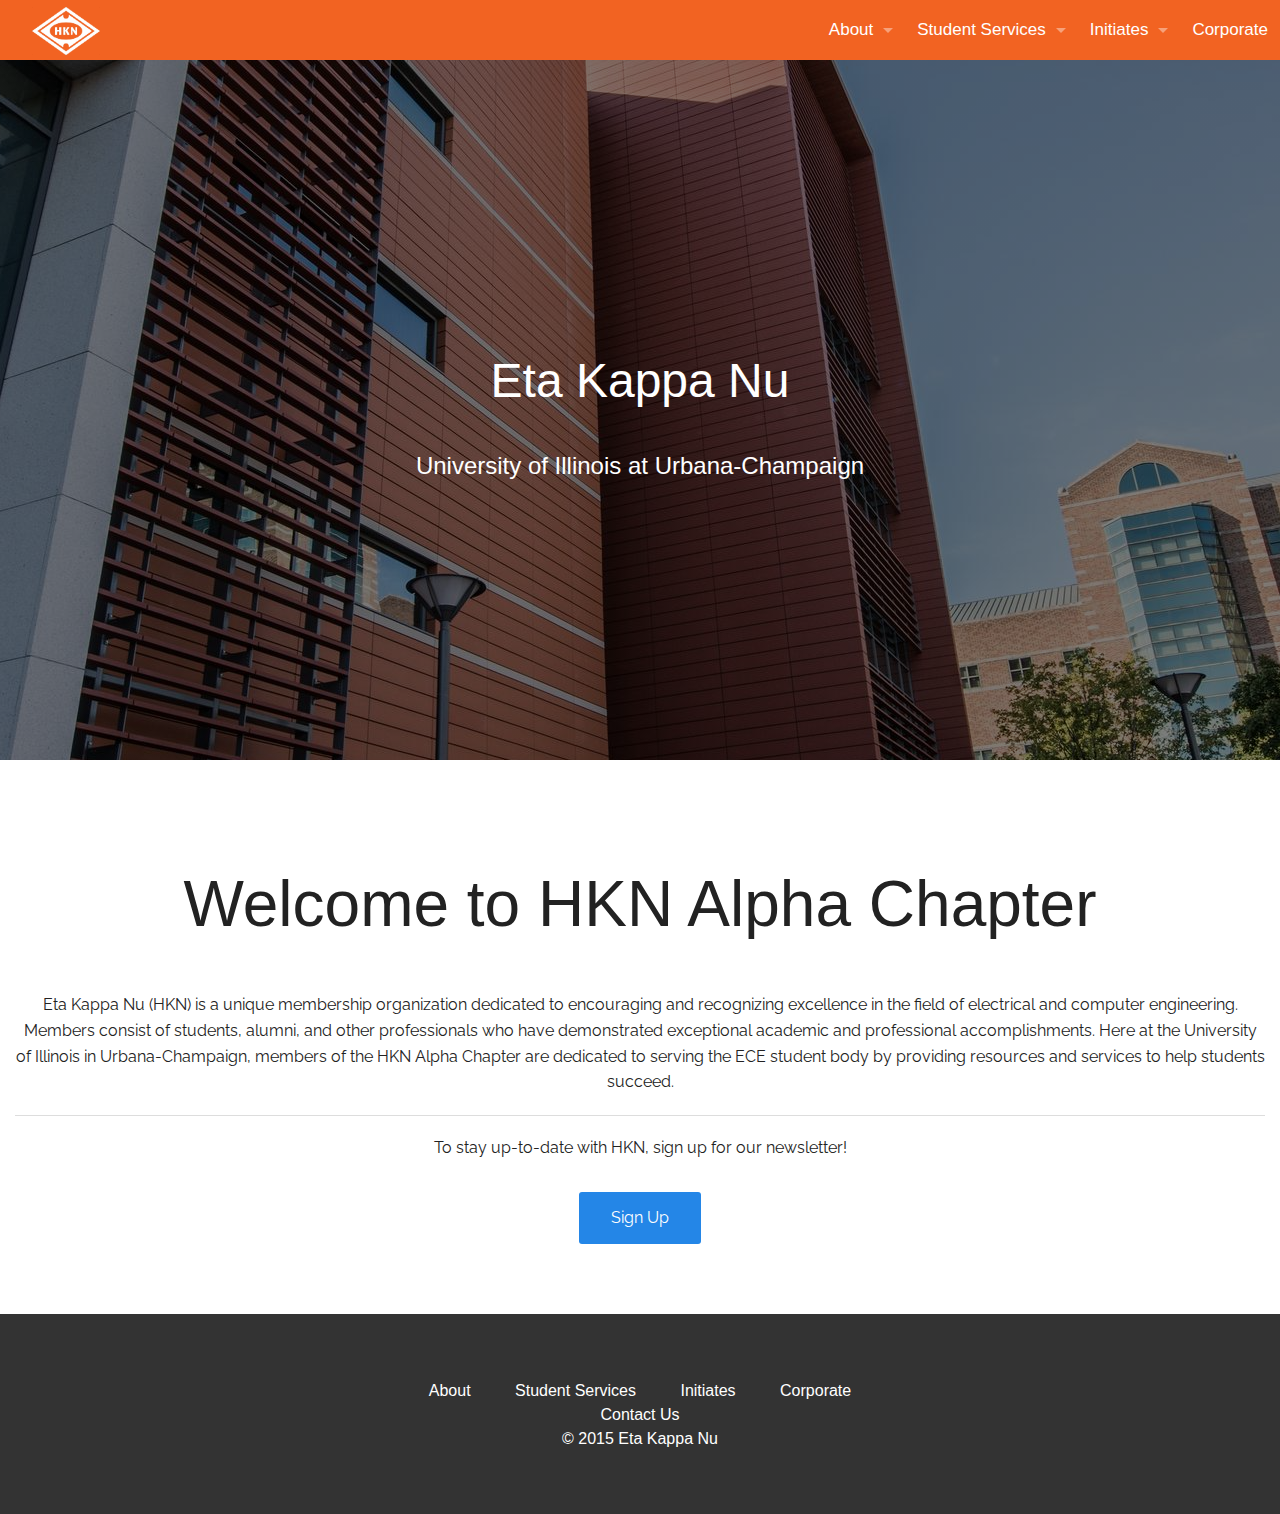
<file: index.html>
<!DOCTYPE html>
<html>

  <head>
    <meta charset="utf-8">
    <meta http-equiv="X-UA-Compatible" content="IE=edge">
    <meta name="viewport" content="width=device-width, initial-scale=1">

    <title>HKN Alpha Chapter</title>
    <meta name="description" content="Website for HKN@UIUC
">

    <link rel="stylesheet" href="/assets/css/main.css">
    <link rel="canonical" href="http://hkn.illinois.edu/">
    <link rel="alternate" type="application/rss+xml" title="HKN Alpha Chapter" href="http://hkn.illinois.edu/feed.xml">
</head>


  <body>
  <header>

  <div class="sticky">
    <nav class="top-bar" data-topbar role="navigation">
      <div class="content-container">
        <ul class="title-area">
          <li class="name">
            <h1><a id="top-bar-logo" href="/"><img src="/assets/img/logo.png"/></a></h1>
          </li>
          <!-- Remove the class "menu-icon" to get rid of menu icon. Take out "Menu" to just have icon alone -->
          <li class="toggle-topbar menu-icon"><a href="#"><span>Menu</span></a></li>
        </ul>
        <section class="top-bar-section content-container">
          <!-- Right Nav Section -->
          <ul class="right">
            <li class="has-dropdown">
              <a href="/about">About</a>
              <ul class="dropdown">
                <li><a href="#">Officers</a></li>
                <li><a href="/about/contact">Contact Us</a></li>
              </ul>
            </li>
            <li class="has-dropdown">
              <a href="/service">Student Services</a>
              <ul class="dropdown">
                <li><a href="/service/tutoring">Tutoring</a></li>
                <li><a href="https://docs.google.com/a/illinois.edu/forms/d/1sm_faPxQjcPngbCLm2nKFyZS4HsJYWObGYbNWVs8D5E/viewform">Study Group Sign Ups</a></li>
                <li><a href="#">Review Sessions</a></li>
                <li><a href="/service/interviews">Technical Interviews</a></li>
                <li><a href="#">Power Lunches</a></li>
                <li><a href="#">Dr. Everitt's Neighborhood</a></li>
                <li><a href="#">HKN Intern Portal</a></li>
                <li><a href="#">Course Resources</a></li>
              </ul>
            </li>
            <li class="has-dropdown">
              <a href="/initiates">Initiates</a>
              <ul class="dropdown">
                <li><a href="#">Point Tracker</a></li>
                <li><a href="#">Committee Assignments</a></li>
                <li><a href="#">Office Hour Schedule</a></li>
                <li><a href="#">Office Hour Guide</a></li>
                <li><a href="#">Kashev's Guide to Earning Points</a></li>
              </ul>
            </li>
            <li><a href="/corporate">Corporate</a></li>
          </ul>
        </section>
      </div>
    </nav>
  </div>
</header>



    <div class="content-container">

      <div class="row full-width">
        <div class="small-12 columns">
          <section id="main-content" class="row content" >
    <div id="main-text-wrapper" class="small-12 small-centered columns">
        <section id="main-text">
            <h1>Eta Kappa Nu</h1>
            <p>University of Illinois at Urbana-Champaign</p>
        </section>
    </div>
</section>

<section id="about-content" class="row content">
    <article class="small-12 columns">
        <section class="about-title">
            <h1>Welcome to HKN Alpha Chapter</h1>
            <p>Eta Kappa Nu (HKN) is a unique membership organization dedicated to encouraging and recognizing excellence in the field of electrical and computer engineering. Members consist of students, alumni, and other professionals who have demonstrated exceptional academic and professional accomplishments. Here at the University of Illinois in Urbana-Champaign, members of the HKN Alpha Chapter are dedicated to serving the ECE student body by providing resources and services to help students succeed.</p>
        </section>
        <hr />

        <section class="about-text about-bottom">
            <p>To stay up-to-date with HKN, sign up for our newsletter!</p>
            <a href="https://lists.illinois.edu/lists/subscribe/hkn-newsletter" class="about-button">Sign Up</a>
        </section>
    </article>
</section>

        </div>
      </div>

      <footer class="row full-width">
  <div id="content-container" class="small-12 columns">
    <section id="footer-content" class="row content" >
      <div id="footer-text-wrapper" class="small-12 small-centered columns">
        <section id="footer-text">
          <ul>
            <li><a href="#">About</a></li>
            <li><a href="#">Student Services</a></li>
            <li><a href="#">Initiates</a></li>
            <li><a href="#">Corporate</a></li>
          </ul>
          <a href="#">Contact Us</a>

          <a href="/">© 2015 Eta Kappa Nu</a>
        </section>
      </div>
    </section>
  </div>
</footer>


      <script src="https://ajax.googleapis.com/ajax/libs/jquery/2.1.4/jquery.min.js"></script>
<script src="/assets/js/foundation.min.js"></script>
<script src="/assets/js/foundation/foundation.topbar.js"></script>

<script>
    $(document).foundation();
</script>
    </div>
  </body>

</html>
</file>
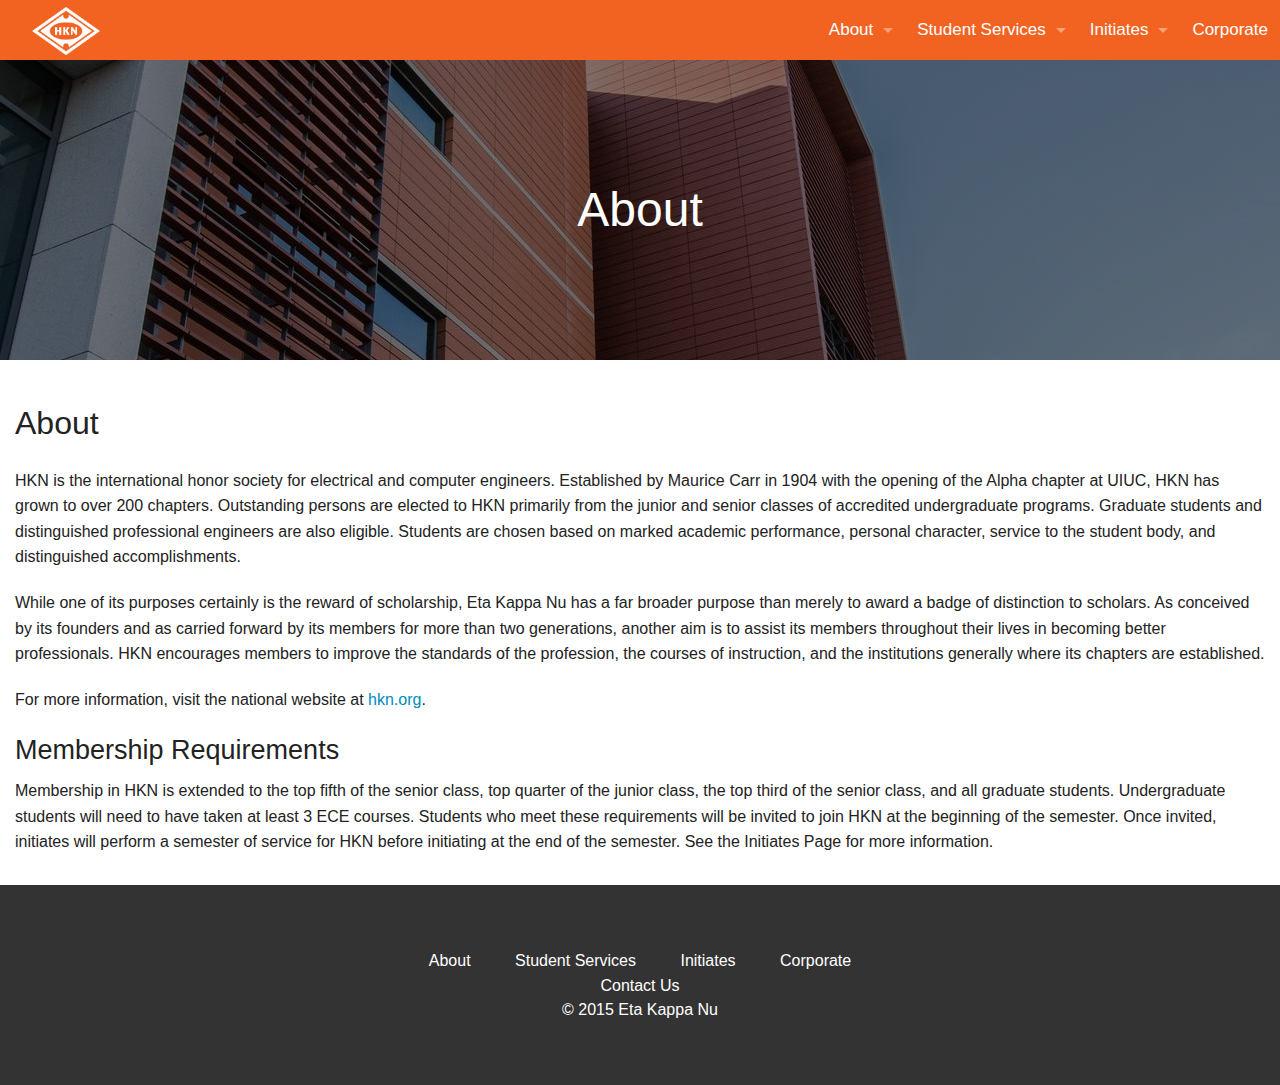
<file: about/index.html>
<!DOCTYPE html>
<html>

  <head>
    <meta charset="utf-8">
    <meta http-equiv="X-UA-Compatible" content="IE=edge">
    <meta name="viewport" content="width=device-width, initial-scale=1">

    <title>About</title>
    <meta name="description" content="Website for HKN@UIUC
">

    <link rel="stylesheet" href="/assets/css/main.css">
    <link rel="canonical" href="http://hkn.illinois.edu/about/">
    <link rel="alternate" type="application/rss+xml" title="HKN Alpha Chapter" href="http://hkn.illinois.edu/feed.xml">
</head>


  <body>
  <header>

  <div class="sticky">
    <nav class="top-bar" data-topbar role="navigation">
      <div class="content-container">
        <ul class="title-area">
          <li class="name">
            <h1><a id="top-bar-logo" href="/"><img src="/assets/img/logo.png"/></a></h1>
          </li>
          <!-- Remove the class "menu-icon" to get rid of menu icon. Take out "Menu" to just have icon alone -->
          <li class="toggle-topbar menu-icon"><a href="#"><span>Menu</span></a></li>
        </ul>
        <section class="top-bar-section content-container">
          <!-- Right Nav Section -->
          <ul class="right">
            <li class="has-dropdown">
              <a href="/about">About</a>
              <ul class="dropdown">
                <li><a href="#">Officers</a></li>
                <li><a href="/about/contact">Contact Us</a></li>
              </ul>
            </li>
            <li class="has-dropdown">
              <a href="/service">Student Services</a>
              <ul class="dropdown">
                <li><a href="/service/tutoring">Tutoring</a></li>
                <li><a href="https://docs.google.com/a/illinois.edu/forms/d/1sm_faPxQjcPngbCLm2nKFyZS4HsJYWObGYbNWVs8D5E/viewform">Study Group Sign Ups</a></li>
                <li><a href="#">Review Sessions</a></li>
                <li><a href="/service/interviews">Technical Interviews</a></li>
                <li><a href="#">Power Lunches</a></li>
                <li><a href="#">Dr. Everitt's Neighborhood</a></li>
                <li><a href="#">HKN Intern Portal</a></li>
                <li><a href="#">Course Resources</a></li>
              </ul>
            </li>
            <li class="has-dropdown">
              <a href="/initiates">Initiates</a>
              <ul class="dropdown">
                <li><a href="#">Point Tracker</a></li>
                <li><a href="#">Committee Assignments</a></li>
                <li><a href="#">Office Hour Schedule</a></li>
                <li><a href="#">Office Hour Guide</a></li>
                <li><a href="#">Kashev's Guide to Earning Points</a></li>
              </ul>
            </li>
            <li><a href="/corporate">Corporate</a></li>
          </ul>
        </section>
      </div>
    </nav>
  </div>
</header>



    <div class="content-container">

      <div class="row full-width">
        <div class="small-12 columns">
          <div class="post">
  <section id="page-content" class="row content" >
    <div id="page-text-wrapper" class="small-12 small-centered columns">
      <section id="page-text">
        <h1>About</h1>
        <p></p>
      </section>
    </div>
  </section>

  <article class="post-content">
    <h1>About</h1>
    <p>HKN is the international honor society for electrical and computer engineers. Established by Maurice Carr in 1904 with the opening of the Alpha chapter at UIUC, HKN has grown to over 200 chapters. Outstanding persons are elected to HKN primarily from the junior and senior classes of accredited undergraduate programs. Graduate students and distinguished professional engineers are also eligible. Students are chosen based on marked academic performance, personal character, service to the student body, and distinguished accomplishments.</p>

<p>While one of its purposes certainly is the reward of scholarship, Eta Kappa Nu has a far broader purpose than merely to award a badge of distinction to scholars. As conceived by its founders and as carried forward by its members for more than two generations, another aim is to assist its members throughout their lives in becoming better professionals. HKN encourages members to improve the standards of the profession, the courses of instruction, and the institutions generally where its chapters are established.</p>

<p>For more information, visit the national website at <a href="http://hkn.org/">hkn.org</a>.</p>

<h3>Membership Requirements</h3>


<p>Membership in HKN is extended to the top fifth of the senior class, top quarter of the junior class, the top third of the senior class, and all graduate students. Undergraduate students will need to have taken at least 3 ECE courses. Students who meet these requirements will be invited to join HKN at the beginning of the semester. Once invited, initiates will perform a semester of service for HKN before initiating at the end of the semester. See the Initiates Page for more information.</p>

  </article>

</div>

        </div>
      </div>

      <footer class="row full-width">
  <div id="content-container" class="small-12 columns">
    <section id="footer-content" class="row content" >
      <div id="footer-text-wrapper" class="small-12 small-centered columns">
        <section id="footer-text">
          <ul>
            <li><a href="#">About</a></li>
            <li><a href="#">Student Services</a></li>
            <li><a href="#">Initiates</a></li>
            <li><a href="#">Corporate</a></li>
          </ul>
          <a href="#">Contact Us</a>

          <a href="/">© 2015 Eta Kappa Nu</a>
        </section>
      </div>
    </section>
  </div>
</footer>


      <script src="https://ajax.googleapis.com/ajax/libs/jquery/2.1.4/jquery.min.js"></script>
<script src="/assets/js/foundation.min.js"></script>
<script src="/assets/js/foundation/foundation.topbar.js"></script>

<script>
    $(document).foundation();
</script>
    </div>
  </body>

</html>
</file>
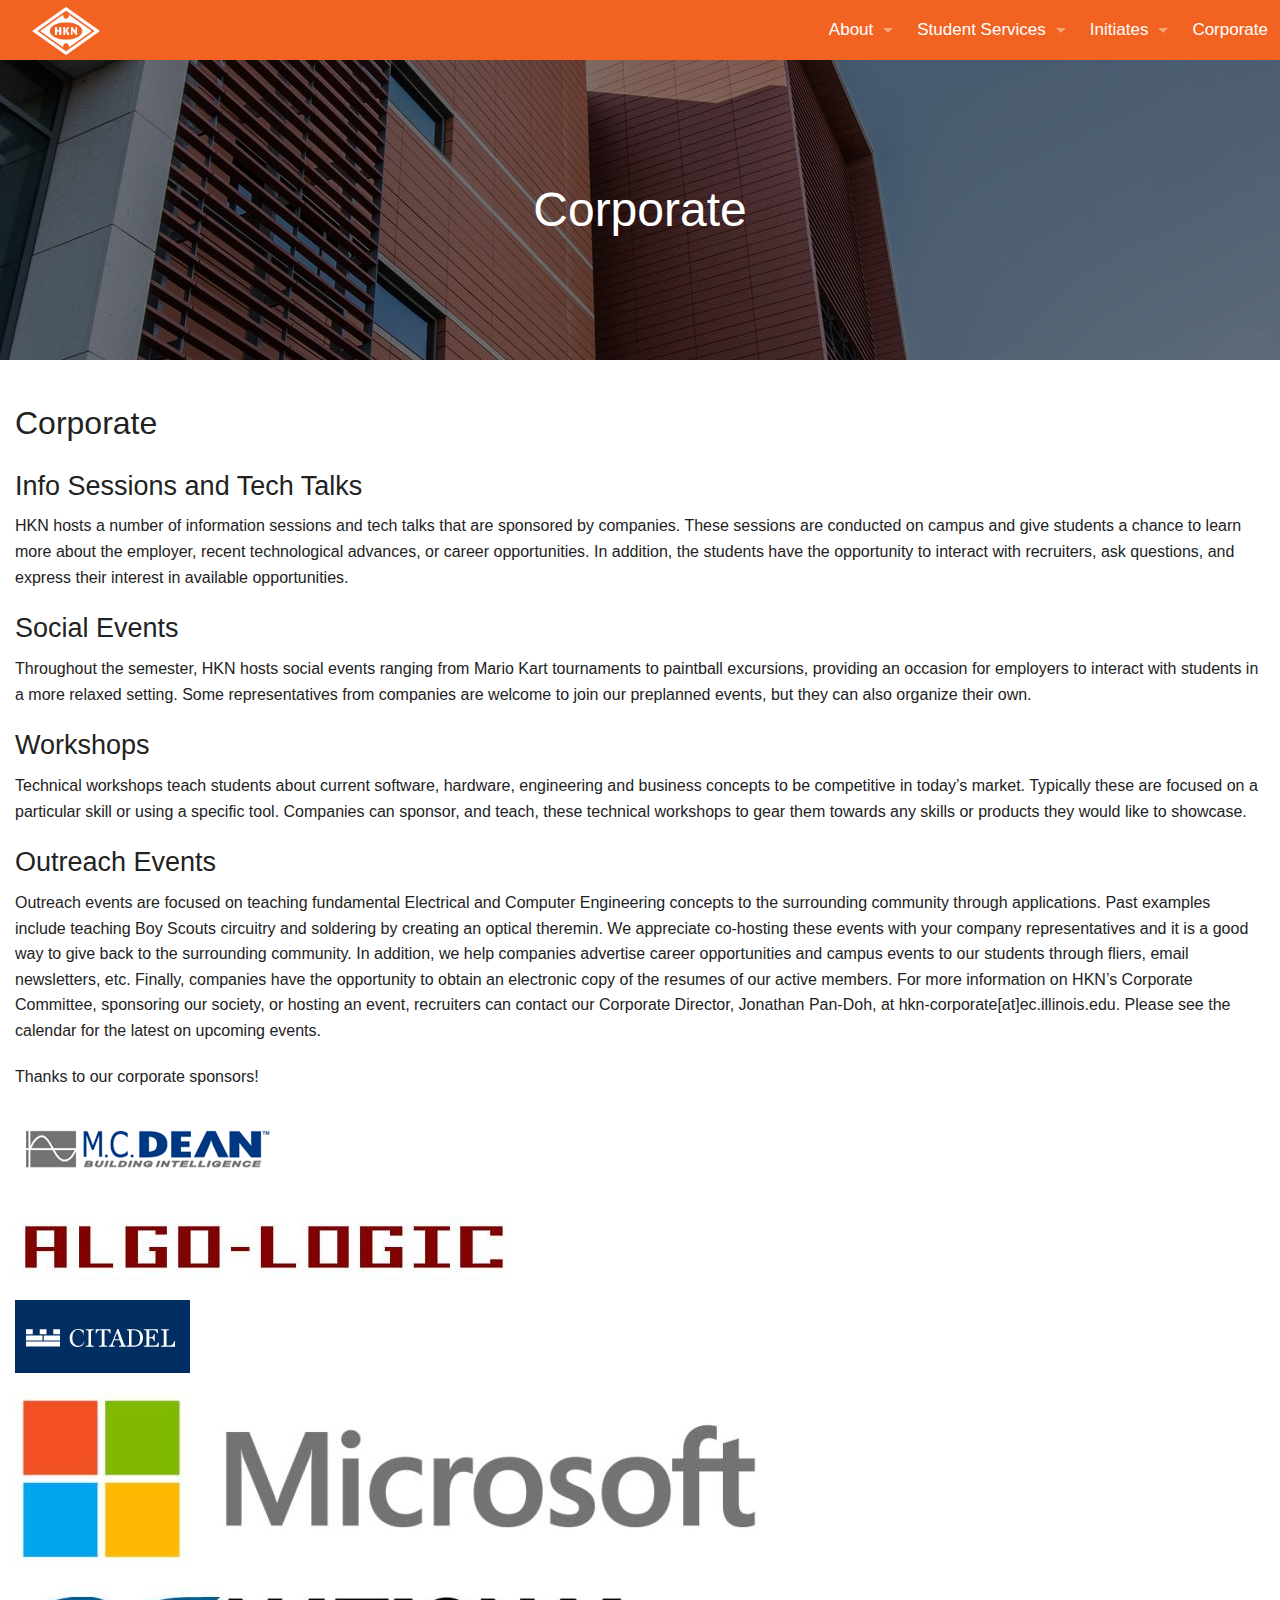
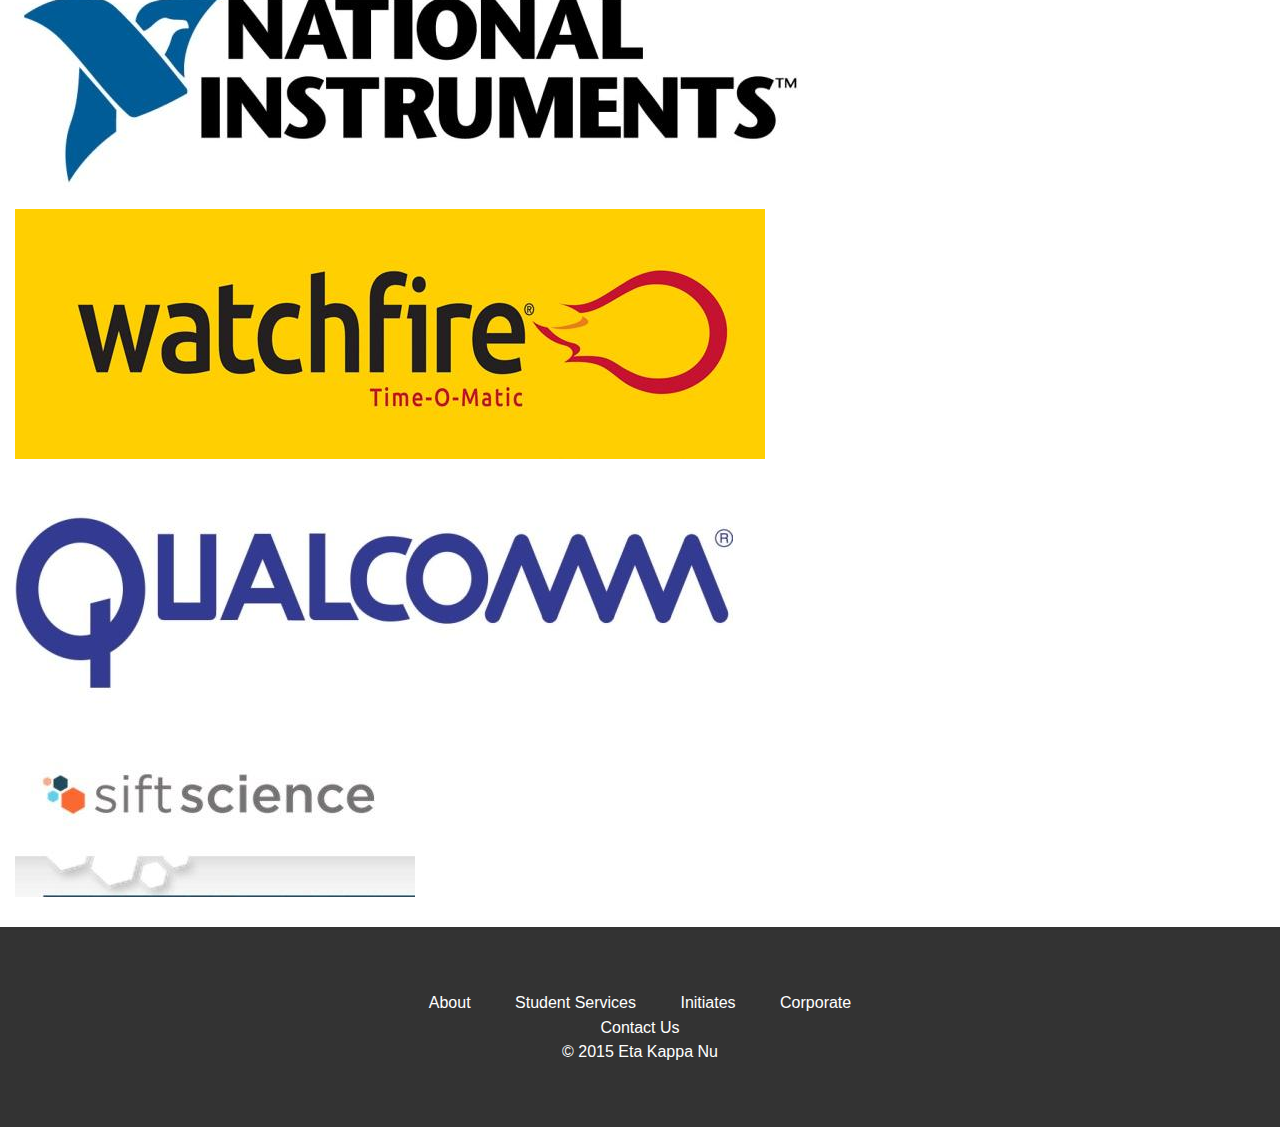
<file: corporate/index.html>
<!DOCTYPE html>
<html>

  <head>
    <meta charset="utf-8">
    <meta http-equiv="X-UA-Compatible" content="IE=edge">
    <meta name="viewport" content="width=device-width, initial-scale=1">

    <title>Corporate</title>
    <meta name="description" content="Website for HKN@UIUC
">

    <link rel="stylesheet" href="/assets/css/main.css">
    <link rel="canonical" href="http://hkn.illinois.edu/corporate/">
    <link rel="alternate" type="application/rss+xml" title="HKN Alpha Chapter" href="http://hkn.illinois.edu/feed.xml">
</head>


  <body>
  <header>

  <div class="sticky">
    <nav class="top-bar" data-topbar role="navigation">
      <div class="content-container">
        <ul class="title-area">
          <li class="name">
            <h1><a id="top-bar-logo" href="/"><img src="/assets/img/logo.png"/></a></h1>
          </li>
          <!-- Remove the class "menu-icon" to get rid of menu icon. Take out "Menu" to just have icon alone -->
          <li class="toggle-topbar menu-icon"><a href="#"><span>Menu</span></a></li>
        </ul>
        <section class="top-bar-section content-container">
          <!-- Right Nav Section -->
          <ul class="right">
            <li class="has-dropdown">
              <a href="/about">About</a>
              <ul class="dropdown">
                <li><a href="#">Officers</a></li>
                <li><a href="/about/contact">Contact Us</a></li>
              </ul>
            </li>
            <li class="has-dropdown">
              <a href="/service">Student Services</a>
              <ul class="dropdown">
                <li><a href="/service/tutoring">Tutoring</a></li>
                <li><a href="https://docs.google.com/a/illinois.edu/forms/d/1sm_faPxQjcPngbCLm2nKFyZS4HsJYWObGYbNWVs8D5E/viewform">Study Group Sign Ups</a></li>
                <li><a href="#">Review Sessions</a></li>
                <li><a href="/service/interviews">Technical Interviews</a></li>
                <li><a href="#">Power Lunches</a></li>
                <li><a href="#">Dr. Everitt's Neighborhood</a></li>
                <li><a href="#">HKN Intern Portal</a></li>
                <li><a href="#">Course Resources</a></li>
              </ul>
            </li>
            <li class="has-dropdown">
              <a href="/initiates">Initiates</a>
              <ul class="dropdown">
                <li><a href="#">Point Tracker</a></li>
                <li><a href="#">Committee Assignments</a></li>
                <li><a href="#">Office Hour Schedule</a></li>
                <li><a href="#">Office Hour Guide</a></li>
                <li><a href="#">Kashev's Guide to Earning Points</a></li>
              </ul>
            </li>
            <li><a href="/corporate">Corporate</a></li>
          </ul>
        </section>
      </div>
    </nav>
  </div>
</header>



    <div class="content-container">

      <div class="row full-width">
        <div class="small-12 columns">
          <div class="post">
  <section id="page-content" class="row content" >
    <div id="page-text-wrapper" class="small-12 small-centered columns">
      <section id="page-text">
        <h1>Corporate</h1>
        <p></p>
      </section>
    </div>
  </section>

  <article class="post-content">
    <h1>Corporate</h1>
    <h3>
Info Sessions and Tech Talks
</h3>


<p>HKN hosts a number of information sessions and tech talks that are sponsored by companies. These sessions are conducted on campus and give students a chance to learn more about the employer, recent technological advances, or career opportunities. In addition, the students have the opportunity to interact with recruiters, ask questions, and express their interest in available opportunities.</p>

<h3>
Social Events
</h3>


<p>Throughout the semester, HKN hosts social events ranging from Mario Kart tournaments to paintball excursions, providing an occasion for employers to interact with students in a more relaxed setting. Some representatives from companies are welcome to join our preplanned events, but they can also organize their own.</p>

<h3>
Workshops
</h3>


<p>Technical workshops teach students about current software, hardware, engineering and business concepts to be competitive in today’s market. Typically these are focused on a particular skill or using a specific tool. Companies can sponsor, and teach, these technical workshops to gear them towards any skills or products they would like to showcase.</p>

<h3>
Outreach Events
</h3>


<p>Outreach events are focused on teaching fundamental Electrical and Computer Engineering concepts to the surrounding community through applications. Past examples include teaching Boy Scouts circuitry and soldering by creating an optical theremin. We appreciate co-hosting these events with your company representatives and it is a good way to give back to the surrounding community.
In addition, we help companies advertise career opportunities and campus events to our students through fliers, email newsletters, etc. Finally, companies have the opportunity to obtain an electronic copy of the resumes of our active members.
For more information on HKN’s Corporate Committee, sponsoring our society, or hosting an event, recruiters can contact our Corporate Director, Jonathan Pan-Doh, at hkn-corporate[at]ec.illinois.edu.
Please see the calendar for the latest on upcoming events.</p>

<p>Thanks to our corporate sponsors!</p>

<p><img src="/assets/img/sponsors/image00.png"></p>

<p><img src="/assets/img/sponsors/image01.jpg"></p>

<p><img src="/assets/img/sponsors/image02.png"></p>

<p><img src="/assets/img/sponsors/image03.jpg"></p>

<p><img src="/assets/img/sponsors/image04.jpg"></p>

<p><img src="/assets/img/sponsors/image05.jpg"></p>

<p><img src="/assets/img/sponsors/image06.jpg"></p>

<p><img src="/assets/img/sponsors/image07.jpg"></p>

  </article>

</div>

        </div>
      </div>

      <footer class="row full-width">
  <div id="content-container" class="small-12 columns">
    <section id="footer-content" class="row content" >
      <div id="footer-text-wrapper" class="small-12 small-centered columns">
        <section id="footer-text">
          <ul>
            <li><a href="#">About</a></li>
            <li><a href="#">Student Services</a></li>
            <li><a href="#">Initiates</a></li>
            <li><a href="#">Corporate</a></li>
          </ul>
          <a href="#">Contact Us</a>

          <a href="/">© 2015 Eta Kappa Nu</a>
        </section>
      </div>
    </section>
  </div>
</footer>


      <script src="https://ajax.googleapis.com/ajax/libs/jquery/2.1.4/jquery.min.js"></script>
<script src="/assets/js/foundation.min.js"></script>
<script src="/assets/js/foundation/foundation.topbar.js"></script>

<script>
    $(document).foundation();
</script>
    </div>
  </body>

</html>
</file>
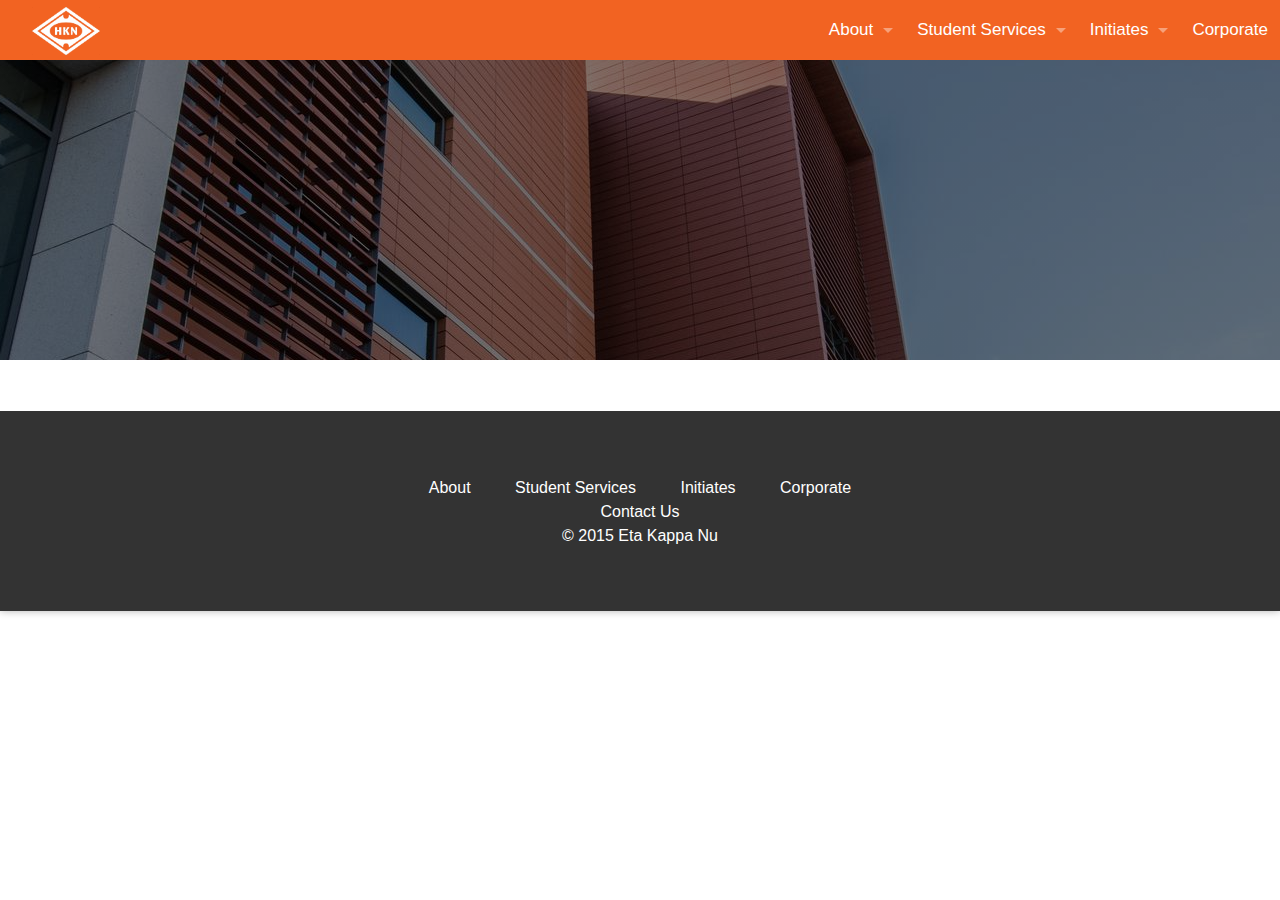
<file: initiates/index.html>
<!DOCTYPE html>
<html>

  <head>
    <meta charset="utf-8">
    <meta http-equiv="X-UA-Compatible" content="IE=edge">
    <meta name="viewport" content="width=device-width, initial-scale=1">

    <title>HKN Alpha Chapter</title>
    <meta name="description" content="Website for HKN@UIUC
">

    <link rel="stylesheet" href="/assets/css/main.css">
    <link rel="canonical" href="http://hkn.illinois.edu/initiates/">
    <link rel="alternate" type="application/rss+xml" title="HKN Alpha Chapter" href="http://hkn.illinois.edu/feed.xml">
</head>


  <body>
  <header>

  <div class="sticky">
    <nav class="top-bar" data-topbar role="navigation">
      <div class="content-container">
        <ul class="title-area">
          <li class="name">
            <h1><a id="top-bar-logo" href="/"><img src="/assets/img/logo.png"/></a></h1>
          </li>
          <!-- Remove the class "menu-icon" to get rid of menu icon. Take out "Menu" to just have icon alone -->
          <li class="toggle-topbar menu-icon"><a href="#"><span>Menu</span></a></li>
        </ul>
        <section class="top-bar-section content-container">
          <!-- Right Nav Section -->
          <ul class="right">
            <li class="has-dropdown">
              <a href="/about">About</a>
              <ul class="dropdown">
                <li><a href="#">Officers</a></li>
                <li><a href="/about/contact">Contact Us</a></li>
              </ul>
            </li>
            <li class="has-dropdown">
              <a href="/service">Student Services</a>
              <ul class="dropdown">
                <li><a href="/service/tutoring">Tutoring</a></li>
                <li><a href="https://docs.google.com/a/illinois.edu/forms/d/1sm_faPxQjcPngbCLm2nKFyZS4HsJYWObGYbNWVs8D5E/viewform">Study Group Sign Ups</a></li>
                <li><a href="#">Review Sessions</a></li>
                <li><a href="/service/interviews">Technical Interviews</a></li>
                <li><a href="#">Power Lunches</a></li>
                <li><a href="#">Dr. Everitt's Neighborhood</a></li>
                <li><a href="#">HKN Intern Portal</a></li>
                <li><a href="#">Course Resources</a></li>
              </ul>
            </li>
            <li class="has-dropdown">
              <a href="/initiates">Initiates</a>
              <ul class="dropdown">
                <li><a href="#">Point Tracker</a></li>
                <li><a href="#">Committee Assignments</a></li>
                <li><a href="#">Office Hour Schedule</a></li>
                <li><a href="#">Office Hour Guide</a></li>
                <li><a href="#">Kashev's Guide to Earning Points</a></li>
              </ul>
            </li>
            <li><a href="/corporate">Corporate</a></li>
          </ul>
        </section>
      </div>
    </nav>
  </div>
</header>



    <div class="content-container">

      <div class="row full-width">
        <div class="small-12 columns">
          <div class="post">
  <section id="page-content" class="row content" >
    <div id="page-text-wrapper" class="small-12 small-centered columns">
      <section id="page-text">
        <h1></h1>
        <p></p>
      </section>
    </div>
  </section>

  <article class="post-content">
    <h1></h1>
    
  </article>

</div>

        </div>
      </div>

      <footer class="row full-width">
  <div id="content-container" class="small-12 columns">
    <section id="footer-content" class="row content" >
      <div id="footer-text-wrapper" class="small-12 small-centered columns">
        <section id="footer-text">
          <ul>
            <li><a href="#">About</a></li>
            <li><a href="#">Student Services</a></li>
            <li><a href="#">Initiates</a></li>
            <li><a href="#">Corporate</a></li>
          </ul>
          <a href="#">Contact Us</a>

          <a href="/">© 2015 Eta Kappa Nu</a>
        </section>
      </div>
    </section>
  </div>
</footer>


      <script src="https://ajax.googleapis.com/ajax/libs/jquery/2.1.4/jquery.min.js"></script>
<script src="/assets/js/foundation.min.js"></script>
<script src="/assets/js/foundation/foundation.topbar.js"></script>

<script>
    $(document).foundation();
</script>
    </div>
  </body>

</html>
</file>
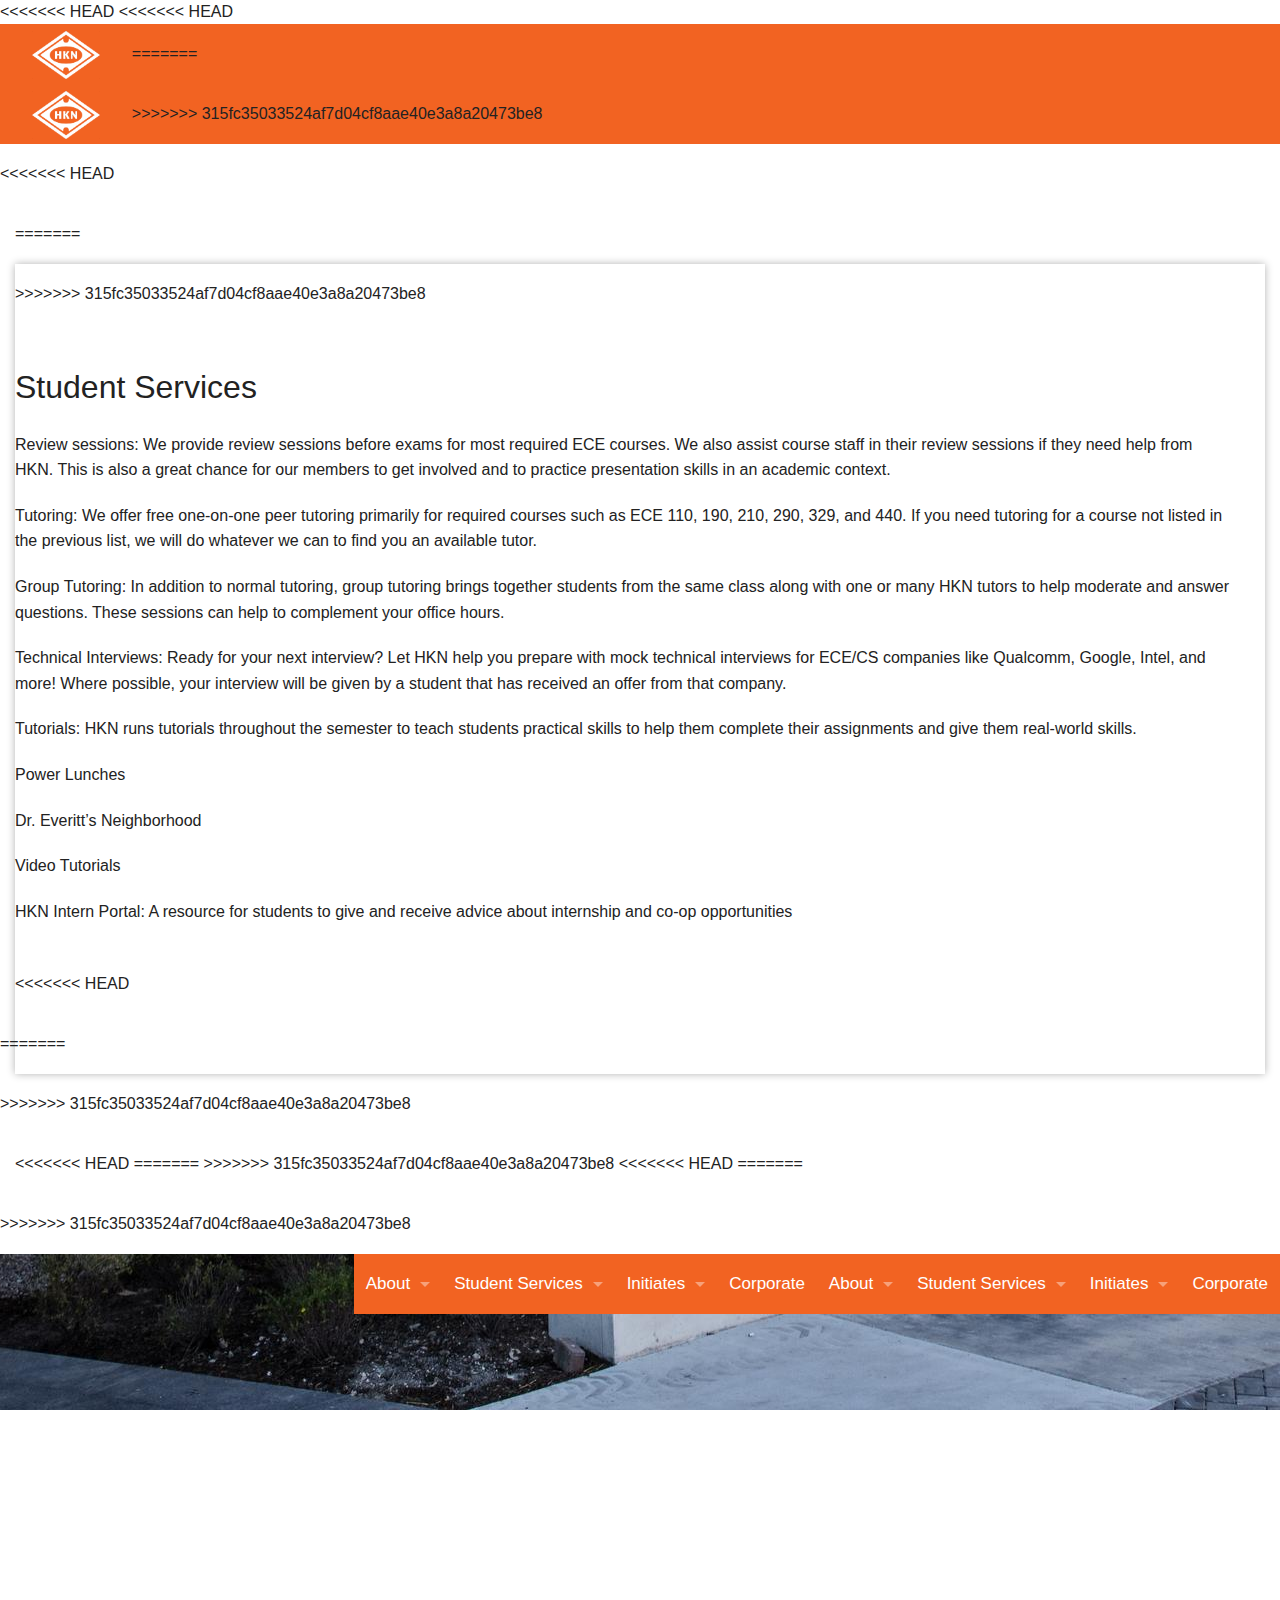
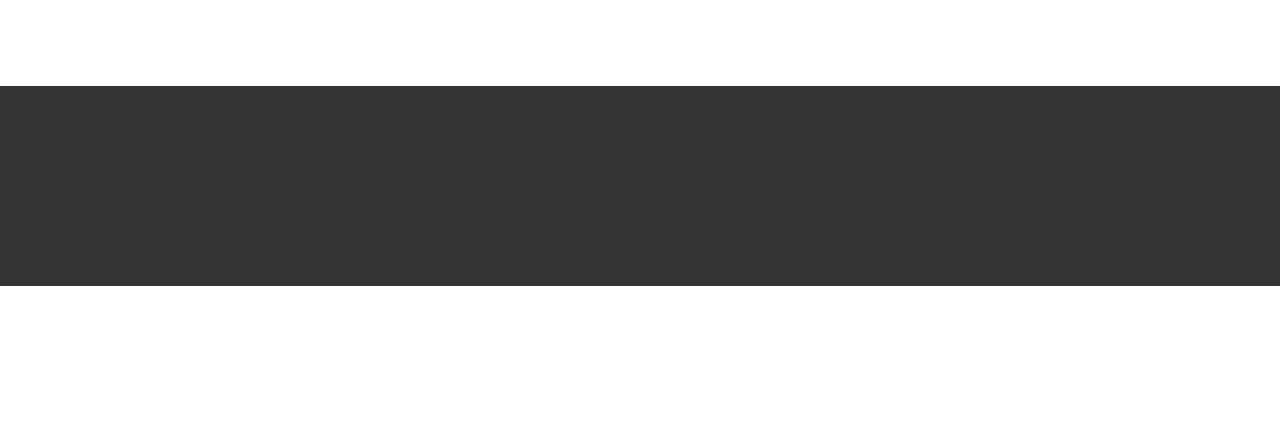
<file: service/index.html>
<!DOCTYPE html>
<html>

  <head>
    <meta charset="utf-8">
    <meta http-equiv="X-UA-Compatible" content="IE=edge">
    <meta name="viewport" content="width=device-width, initial-scale=1">

    <title>Student Services</title>
<<<<<<< HEAD
    <meta name="description" content="Write an awesome description for your new site here. You can edit this line in _config.yml. It will appear in your document head meta (for Google search results) and in your feed.xml site description.
=======
    <meta name="description" content="Website for HKN@UIUC
>>>>>>> 315fc35033524af7d04cf8aae40e3a8a20473be8
">

    <link rel="stylesheet" href="/assets/css/main.css">
    <link rel="canonical" href="http://hkn.illinois.edu/service/">
    <link rel="alternate" type="application/rss+xml" title="HKN Alpha Chapter" href="http://hkn.illinois.edu/feed.xml">
</head>


  <body>
<<<<<<< HEAD

    <header>

  <div class="sticky">
    <nav class="top-bar" data-topbar role="navigation">
      <ul class="title-area">
        <li class="name">
          <h1><a id="top-bar-logo" href="/"><img src="/assets/img/logo.png"/></a></h1>
        </li>
        <!-- Remove the class "menu-icon" to get rid of menu icon. Take out "Menu" to just have icon alone -->
        <li class="toggle-topbar menu-icon"><a href="#"><span>Menu</span></a></li>
      </ul>

      <section class="top-bar-section">
        <!-- Right Nav Section -->
        <ul class="right">
          <li class="has-dropdown">
            <a href="/about">About</a>
            <ul class="dropdown">
              <li><a href="#">Officers</a></li>
              <li><a href="/about/contact">Contact Us</a></li>
            </ul>
          </li>
          <li class="has-dropdown">
            <a href="/service">Student Services</a>
            <ul class="dropdown">
              <li><a href="/service/tutoring">Tutoring</a></li>
              <li><a href="https://docs.google.com/a/illinois.edu/forms/d/1sm_faPxQjcPngbCLm2nKFyZS4HsJYWObGYbNWVs8D5E/viewform">Study Group Sign Ups</a></li>
              <li><a href="#">Review Sessions</a></li>
              <li><a href="/service/interviews">Technical Interviews</a></li>
              <li><a href="#">Power Lunches</a></li>
              <li><a href="#">Dr. Everitt's Neighborhood</a></li>
              <li><a href="#">HKN Intern Portal</a></li>
              <li><a href="#">Course Resources</a></li>
            </ul>
          </li>
          <li class="has-dropdown">
            <a href="/initiates">Initiates</a>
            <ul class="dropdown">
              <li><a href="#">Point Tracker</a></li>
              <li><a href="#">Committee Assignments</a></li>
              <li><a href="#">Office Hour Schedule</a></li>
              <li><a href="#">Office Hour Guide</a></li>
              <li><a href="#">Kashev's Guide to Earning Points</a></li>
            </ul>
          </li>
          <li><a href="/corporate">Corporate</a></li>
        </ul>
      </section>
=======
  <header>

  <div class="sticky">
    <nav class="top-bar" data-topbar role="navigation">
      <div class="content-container">
        <ul class="title-area">
          <li class="name">
            <h1><a id="top-bar-logo" href="/"><img src="/assets/img/logo.png"/></a></h1>
          </li>
          <!-- Remove the class "menu-icon" to get rid of menu icon. Take out "Menu" to just have icon alone -->
          <li class="toggle-topbar menu-icon"><a href="#"><span>Menu</span></a></li>
        </ul>
        <section class="top-bar-section content-container">
          <!-- Right Nav Section -->
          <ul class="right">
            <li class="has-dropdown">
              <a href="/about">About</a>
              <ul class="dropdown">
                <li><a href="#">Officers</a></li>
                <li><a href="/about/contact">Contact Us</a></li>
              </ul>
            </li>
            <li class="has-dropdown">
              <a href="/service">Student Services</a>
              <ul class="dropdown">
                <li><a href="/service/tutoring">Tutoring</a></li>
                <li><a href="https://docs.google.com/a/illinois.edu/forms/d/1sm_faPxQjcPngbCLm2nKFyZS4HsJYWObGYbNWVs8D5E/viewform">Study Group Sign Ups</a></li>
                <li><a href="#">Review Sessions</a></li>
                <li><a href="/service/interviews">Technical Interviews</a></li>
                <li><a href="#">Power Lunches</a></li>
                <li><a href="#">Dr. Everitt's Neighborhood</a></li>
                <li><a href="#">HKN Intern Portal</a></li>
                <li><a href="#">Course Resources</a></li>
              </ul>
            </li>
            <li class="has-dropdown">
              <a href="/initiates">Initiates</a>
              <ul class="dropdown">
                <li><a href="#">Point Tracker</a></li>
                <li><a href="#">Committee Assignments</a></li>
                <li><a href="#">Office Hour Schedule</a></li>
                <li><a href="#">Office Hour Guide</a></li>
                <li><a href="#">Kashev's Guide to Earning Points</a></li>
              </ul>
            </li>
            <li><a href="/corporate">Corporate</a></li>
          </ul>
        </section>
      </div>
>>>>>>> 315fc35033524af7d04cf8aae40e3a8a20473be8
    </nav>
  </div>
</header>


<<<<<<< HEAD
    <div class="row full-width">
      <div id="content-container" class="small-12 columns">
        <div class="post">
=======

    <div class="content-container">

      <div class="row full-width">
        <div class="small-12 columns">
          <div class="post">
>>>>>>> 315fc35033524af7d04cf8aae40e3a8a20473be8
  <section id="page-content" class="row content" >
    <div id="page-text-wrapper" class="small-12 small-centered columns">
      <section id="page-text">
        <h1>Student Services</h1>
        <p></p>
      </section>
    </div>
  </section>

  <article class="post-content">
    <h1>Student Services</h1>
    <p>Review sessions: We provide review sessions before exams for most required ECE courses. We also assist course staff in their review sessions if they need help from HKN. This is also a great chance for our members to get involved and to practice presentation skills in an academic context.</p>

<p>Tutoring: We offer free one-on-one peer tutoring primarily for required courses such as ECE 110, 190, 210, 290, 329, and 440. If you need tutoring for a course not listed in the previous list, we will do whatever we can to find you an available tutor.</p>

<p>Group Tutoring: In addition to normal tutoring, group tutoring brings together students from the same class along with one or many HKN tutors to help moderate and answer questions. These sessions can help to complement your office hours.</p>

<p>Technical Interviews: Ready for your next interview? Let HKN help you prepare with mock technical interviews for ECE/CS companies like Qualcomm, Google, Intel, and more! Where possible, your interview will be given by a student that has received an offer from that company.</p>

<p>Tutorials: HKN runs tutorials throughout the semester to teach students practical skills to help them complete their assignments and give them real-world skills.</p>

<p>Power Lunches</p>

<p>Dr. Everitt’s Neighborhood</p>

<p>Video Tutorials</p>

<p>HKN Intern Portal: A resource for students to give and receive advice about internship and co-op opportunities</p>

  </article>

</div>

<<<<<<< HEAD
      </div>
    </div>

    <footer class="row full-width">
=======
        </div>
      </div>

      <footer class="row full-width">
>>>>>>> 315fc35033524af7d04cf8aae40e3a8a20473be8
  <div id="content-container" class="small-12 columns">
    <section id="footer-content" class="row content" >
      <div id="footer-text-wrapper" class="small-12 small-centered columns">
        <section id="footer-text">
          <ul>
            <li><a href="#">About</a></li>
            <li><a href="#">Student Services</a></li>
            <li><a href="#">Initiates</a></li>
            <li><a href="#">Corporate</a></li>
          </ul>
          <a href="#">Contact Us</a>

          <a href="/">© 2015 Eta Kappa Nu</a>
        </section>
      </div>
    </section>
  </div>
</footer>


<<<<<<< HEAD
    <script src="https://ajax.googleapis.com/ajax/libs/jquery/2.1.4/jquery.min.js"></script>
=======
      <script src="https://ajax.googleapis.com/ajax/libs/jquery/2.1.4/jquery.min.js"></script>
>>>>>>> 315fc35033524af7d04cf8aae40e3a8a20473be8
<script src="/assets/js/foundation.min.js"></script>
<script src="/assets/js/foundation/foundation.topbar.js"></script>

<script>
    $(document).foundation();
</script>
<<<<<<< HEAD
=======
    </div>
>>>>>>> 315fc35033524af7d04cf8aae40e3a8a20473be8
  </body>

</html>
</file>
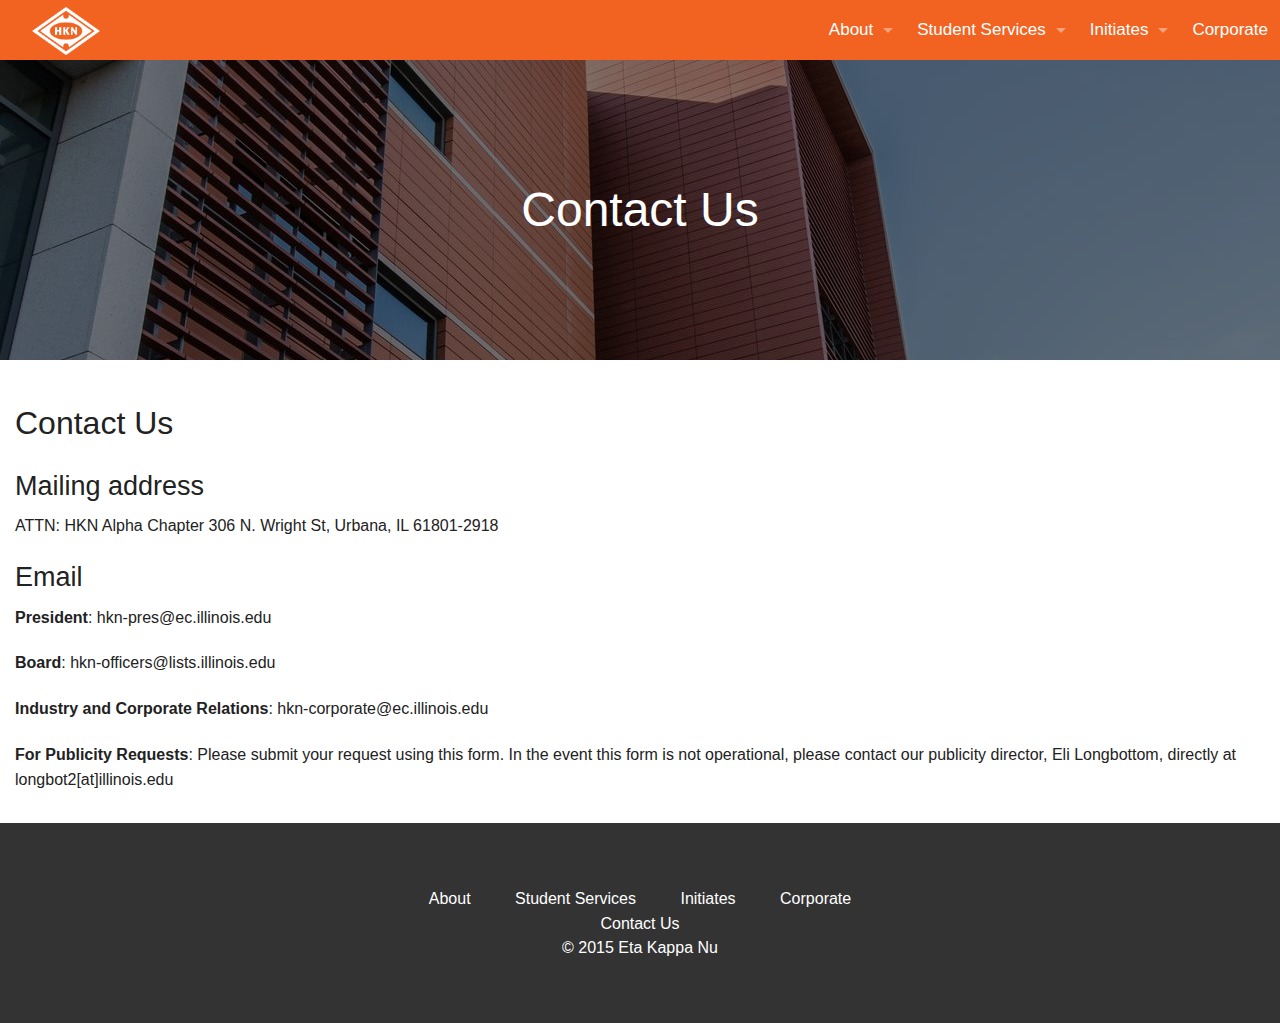
<file: about/contact/index.html>
<!DOCTYPE html>
<html>

  <head>
    <meta charset="utf-8">
    <meta http-equiv="X-UA-Compatible" content="IE=edge">
    <meta name="viewport" content="width=device-width, initial-scale=1">

    <title>Contact Us</title>
    <meta name="description" content="Website for HKN@UIUC
">

    <link rel="stylesheet" href="/assets/css/main.css">
    <link rel="canonical" href="http://hkn.illinois.edu/about/contact/">
    <link rel="alternate" type="application/rss+xml" title="HKN Alpha Chapter" href="http://hkn.illinois.edu/feed.xml">
</head>


  <body>
  <header>

  <div class="sticky">
    <nav class="top-bar" data-topbar role="navigation">
      <div class="content-container">
        <ul class="title-area">
          <li class="name">
            <h1><a id="top-bar-logo" href="/"><img src="/assets/img/logo.png"/></a></h1>
          </li>
          <!-- Remove the class "menu-icon" to get rid of menu icon. Take out "Menu" to just have icon alone -->
          <li class="toggle-topbar menu-icon"><a href="#"><span>Menu</span></a></li>
        </ul>
        <section class="top-bar-section content-container">
          <!-- Right Nav Section -->
          <ul class="right">
            <li class="has-dropdown">
              <a href="/about">About</a>
              <ul class="dropdown">
                <li><a href="#">Officers</a></li>
                <li><a href="/about/contact">Contact Us</a></li>
              </ul>
            </li>
            <li class="has-dropdown">
              <a href="/service">Student Services</a>
              <ul class="dropdown">
                <li><a href="/service/tutoring">Tutoring</a></li>
                <li><a href="https://docs.google.com/a/illinois.edu/forms/d/1sm_faPxQjcPngbCLm2nKFyZS4HsJYWObGYbNWVs8D5E/viewform">Study Group Sign Ups</a></li>
                <li><a href="#">Review Sessions</a></li>
                <li><a href="/service/interviews">Technical Interviews</a></li>
                <li><a href="#">Power Lunches</a></li>
                <li><a href="#">Dr. Everitt's Neighborhood</a></li>
                <li><a href="#">HKN Intern Portal</a></li>
                <li><a href="#">Course Resources</a></li>
              </ul>
            </li>
            <li class="has-dropdown">
              <a href="/initiates">Initiates</a>
              <ul class="dropdown">
                <li><a href="#">Point Tracker</a></li>
                <li><a href="#">Committee Assignments</a></li>
                <li><a href="#">Office Hour Schedule</a></li>
                <li><a href="#">Office Hour Guide</a></li>
                <li><a href="#">Kashev's Guide to Earning Points</a></li>
              </ul>
            </li>
            <li><a href="/corporate">Corporate</a></li>
          </ul>
        </section>
      </div>
    </nav>
  </div>
</header>



    <div class="content-container">

      <div class="row full-width">
        <div class="small-12 columns">
          <div class="post">
  <section id="page-content" class="row content" >
    <div id="page-text-wrapper" class="small-12 small-centered columns">
      <section id="page-text">
        <h1>Contact Us</h1>
        <p></p>
      </section>
    </div>
  </section>

  <article class="post-content">
    <h1>Contact Us</h1>
    <h3>
Mailing address
</h3>


<p>ATTN: HKN Alpha Chapter 306 N. Wright St, Urbana, IL 61801-2918</p>

<h3>
Email
</h3>


<p><strong>President</strong>: hkn-pres@ec.illinois.edu</p>

<p><strong>Board</strong>: hkn-officers@lists.illinois.edu</p>

<p><strong>Industry and Corporate Relations</strong>: hkn-corporate@ec.illinois.edu</p>

<p><strong>For Publicity Requests</strong>: Please submit your request using this form. In the event this form is not operational, please contact our publicity director, Eli Longbottom, directly at longbot2[at]illinois.edu</p>

  </article>

</div>

        </div>
      </div>

      <footer class="row full-width">
  <div id="content-container" class="small-12 columns">
    <section id="footer-content" class="row content" >
      <div id="footer-text-wrapper" class="small-12 small-centered columns">
        <section id="footer-text">
          <ul>
            <li><a href="#">About</a></li>
            <li><a href="#">Student Services</a></li>
            <li><a href="#">Initiates</a></li>
            <li><a href="#">Corporate</a></li>
          </ul>
          <a href="#">Contact Us</a>

          <a href="/">© 2015 Eta Kappa Nu</a>
        </section>
      </div>
    </section>
  </div>
</footer>


      <script src="https://ajax.googleapis.com/ajax/libs/jquery/2.1.4/jquery.min.js"></script>
<script src="/assets/js/foundation.min.js"></script>
<script src="/assets/js/foundation/foundation.topbar.js"></script>

<script>
    $(document).foundation();
</script>
    </div>
  </body>

</html>
</file>
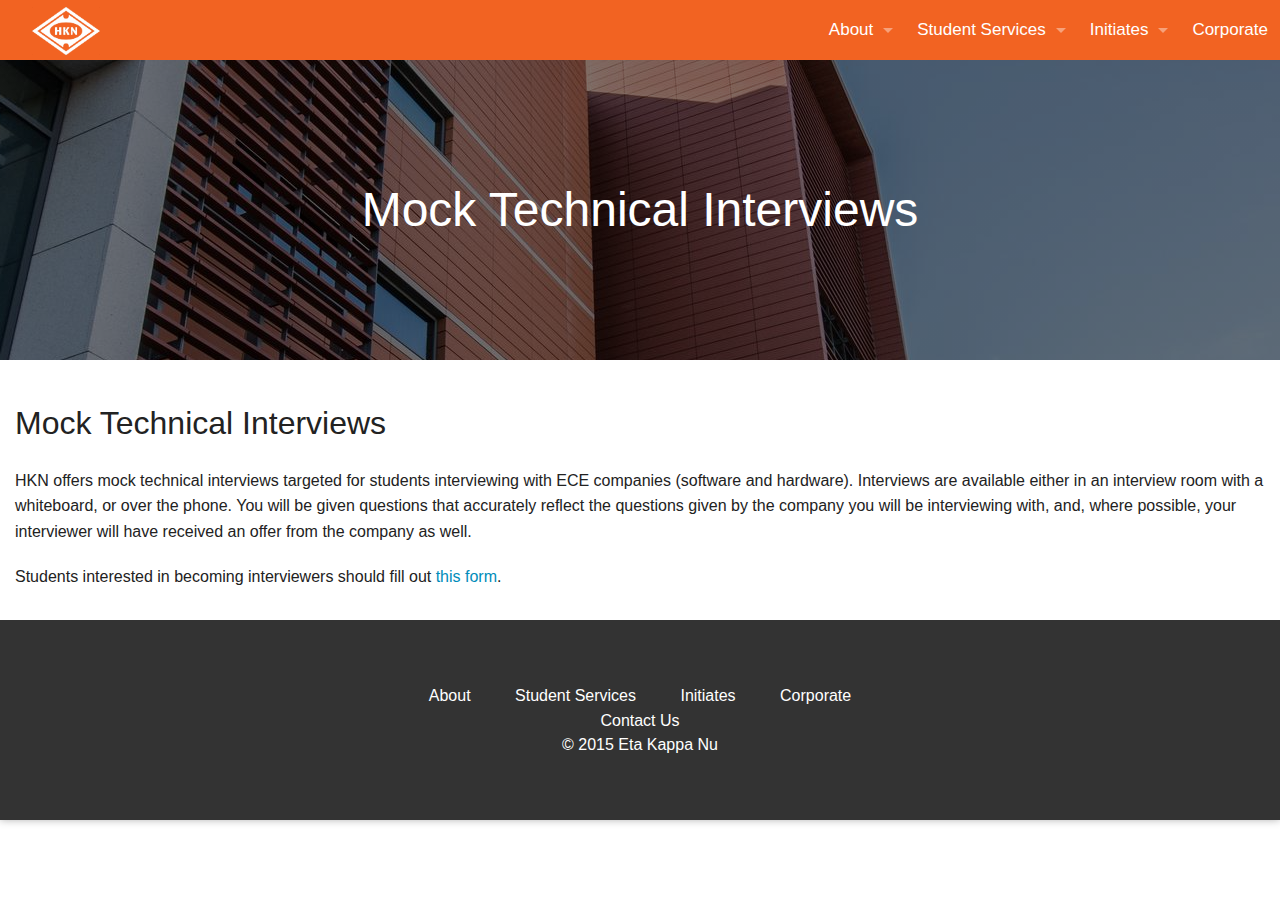
<file: service/interviews/index.html>
<!DOCTYPE html>
<html>

  <head>
    <meta charset="utf-8">
    <meta http-equiv="X-UA-Compatible" content="IE=edge">
    <meta name="viewport" content="width=device-width, initial-scale=1">

    <title>Mock Technical Interviews</title>
    <meta name="description" content="Website for HKN@UIUC
">

    <link rel="stylesheet" href="/assets/css/main.css">
    <link rel="canonical" href="http://hkn.illinois.edu/service/interviews/">
    <link rel="alternate" type="application/rss+xml" title="HKN Alpha Chapter" href="http://hkn.illinois.edu/feed.xml">
</head>


  <body>
  <header>

  <div class="sticky">
    <nav class="top-bar" data-topbar role="navigation">
      <div class="content-container">
        <ul class="title-area">
          <li class="name">
            <h1><a id="top-bar-logo" href="/"><img src="/assets/img/logo.png"/></a></h1>
          </li>
          <!-- Remove the class "menu-icon" to get rid of menu icon. Take out "Menu" to just have icon alone -->
          <li class="toggle-topbar menu-icon"><a href="#"><span>Menu</span></a></li>
        </ul>
        <section class="top-bar-section content-container">
          <!-- Right Nav Section -->
          <ul class="right">
            <li class="has-dropdown">
              <a href="/about">About</a>
              <ul class="dropdown">
                <li><a href="#">Officers</a></li>
                <li><a href="/about/contact">Contact Us</a></li>
              </ul>
            </li>
            <li class="has-dropdown">
              <a href="/service">Student Services</a>
              <ul class="dropdown">
                <li><a href="/service/tutoring">Tutoring</a></li>
                <li><a href="https://docs.google.com/a/illinois.edu/forms/d/1sm_faPxQjcPngbCLm2nKFyZS4HsJYWObGYbNWVs8D5E/viewform">Study Group Sign Ups</a></li>
                <li><a href="#">Review Sessions</a></li>
                <li><a href="/service/interviews">Technical Interviews</a></li>
                <li><a href="#">Power Lunches</a></li>
                <li><a href="#">Dr. Everitt's Neighborhood</a></li>
                <li><a href="#">HKN Intern Portal</a></li>
                <li><a href="#">Course Resources</a></li>
              </ul>
            </li>
            <li class="has-dropdown">
              <a href="/initiates">Initiates</a>
              <ul class="dropdown">
                <li><a href="#">Point Tracker</a></li>
                <li><a href="#">Committee Assignments</a></li>
                <li><a href="#">Office Hour Schedule</a></li>
                <li><a href="#">Office Hour Guide</a></li>
                <li><a href="#">Kashev's Guide to Earning Points</a></li>
              </ul>
            </li>
            <li><a href="/corporate">Corporate</a></li>
          </ul>
        </section>
      </div>
    </nav>
  </div>
</header>



    <div class="content-container">

      <div class="row full-width">
        <div class="small-12 columns">
          <div class="post">
  <section id="page-content" class="row content" >
    <div id="page-text-wrapper" class="small-12 small-centered columns">
      <section id="page-text">
        <h1>Mock Technical Interviews</h1>
        <p></p>
      </section>
    </div>
  </section>

  <article class="post-content">
    <h1>Mock Technical Interviews</h1>
    <p>HKN offers mock technical interviews targeted for students interviewing with ECE companies (software and hardware). Interviews are available either in an interview room with a whiteboard, or over the phone. You will be given questions that accurately reflect the questions given by the company you will be interviewing with, and, where possible, your interviewer will have received an offer from the company as well.</p>

<p>Students interested in becoming interviewers should fill out <a href="https://docs.google.com/forms/d/1C0gp2ZXRl4Z8wNi3nlzbg0TUhItu9ivebRvUDyWrjfY/viewform">this form</a>.</p>

  </article>

</div>

        </div>
      </div>

      <footer class="row full-width">
  <div id="content-container" class="small-12 columns">
    <section id="footer-content" class="row content" >
      <div id="footer-text-wrapper" class="small-12 small-centered columns">
        <section id="footer-text">
          <ul>
            <li><a href="#">About</a></li>
            <li><a href="#">Student Services</a></li>
            <li><a href="#">Initiates</a></li>
            <li><a href="#">Corporate</a></li>
          </ul>
          <a href="#">Contact Us</a>

          <a href="/">© 2015 Eta Kappa Nu</a>
        </section>
      </div>
    </section>
  </div>
</footer>


      <script src="https://ajax.googleapis.com/ajax/libs/jquery/2.1.4/jquery.min.js"></script>
<script src="/assets/js/foundation.min.js"></script>
<script src="/assets/js/foundation/foundation.topbar.js"></script>

<script>
    $(document).foundation();
</script>
    </div>
  </body>

</html>
</file>
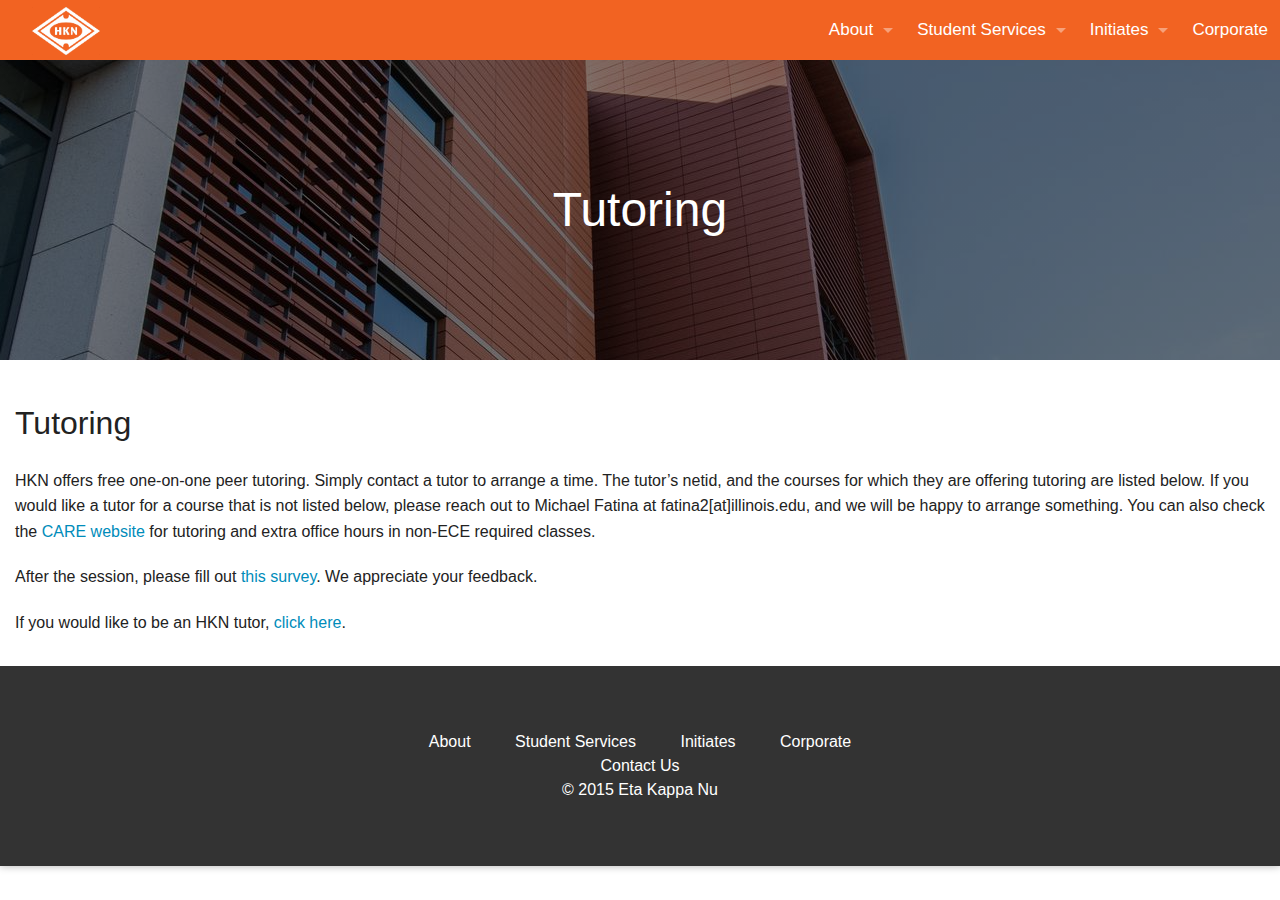
<file: service/tutoring/index.html>
<!DOCTYPE html>
<html>

  <head>
    <meta charset="utf-8">
    <meta http-equiv="X-UA-Compatible" content="IE=edge">
    <meta name="viewport" content="width=device-width, initial-scale=1">

    <title>Tutoring</title>
    <meta name="description" content="Website for HKN@UIUC
">

    <link rel="stylesheet" href="/assets/css/main.css">
    <link rel="canonical" href="http://hkn.illinois.edu/service/tutoring/">
    <link rel="alternate" type="application/rss+xml" title="HKN Alpha Chapter" href="http://hkn.illinois.edu/feed.xml">
</head>


  <body>
  <header>

  <div class="sticky">
    <nav class="top-bar" data-topbar role="navigation">
      <div class="content-container">
        <ul class="title-area">
          <li class="name">
            <h1><a id="top-bar-logo" href="/"><img src="/assets/img/logo.png"/></a></h1>
          </li>
          <!-- Remove the class "menu-icon" to get rid of menu icon. Take out "Menu" to just have icon alone -->
          <li class="toggle-topbar menu-icon"><a href="#"><span>Menu</span></a></li>
        </ul>
        <section class="top-bar-section content-container">
          <!-- Right Nav Section -->
          <ul class="right">
            <li class="has-dropdown">
              <a href="/about">About</a>
              <ul class="dropdown">
                <li><a href="#">Officers</a></li>
                <li><a href="/about/contact">Contact Us</a></li>
              </ul>
            </li>
            <li class="has-dropdown">
              <a href="/service">Student Services</a>
              <ul class="dropdown">
                <li><a href="/service/tutoring">Tutoring</a></li>
                <li><a href="https://docs.google.com/a/illinois.edu/forms/d/1sm_faPxQjcPngbCLm2nKFyZS4HsJYWObGYbNWVs8D5E/viewform">Study Group Sign Ups</a></li>
                <li><a href="#">Review Sessions</a></li>
                <li><a href="/service/interviews">Technical Interviews</a></li>
                <li><a href="#">Power Lunches</a></li>
                <li><a href="#">Dr. Everitt's Neighborhood</a></li>
                <li><a href="#">HKN Intern Portal</a></li>
                <li><a href="#">Course Resources</a></li>
              </ul>
            </li>
            <li class="has-dropdown">
              <a href="/initiates">Initiates</a>
              <ul class="dropdown">
                <li><a href="#">Point Tracker</a></li>
                <li><a href="#">Committee Assignments</a></li>
                <li><a href="#">Office Hour Schedule</a></li>
                <li><a href="#">Office Hour Guide</a></li>
                <li><a href="#">Kashev's Guide to Earning Points</a></li>
              </ul>
            </li>
            <li><a href="/corporate">Corporate</a></li>
          </ul>
        </section>
      </div>
    </nav>
  </div>
</header>



    <div class="content-container">

      <div class="row full-width">
        <div class="small-12 columns">
          <div class="post">
  <section id="page-content" class="row content" >
    <div id="page-text-wrapper" class="small-12 small-centered columns">
      <section id="page-text">
        <h1>Tutoring</h1>
        <p></p>
      </section>
    </div>
  </section>

  <article class="post-content">
    <h1>Tutoring</h1>
    <p>HKN offers free one-on-one peer tutoring. Simply contact a tutor to arrange a time. The tutor’s netid, and the courses for which they are offering tutoring are listed below. If you would like a tutor for a course that is not listed below, please reach out to Michael Fatina at fatina2[at]illinois.edu, and we will be happy to arrange something. You can also check the <a href="http://publish.illinois.edu/engineering-care/">CARE website</a> for tutoring and extra office hours in non-ECE required classes.</p>

<p>After the session, please fill out <a href="https://docs.google.com/spreadsheet/viewform?formkey=dHVTSXlHTkViN3FkUWtucGthX1pYNEE6MQ">this survey</a>. We appreciate your feedback.</p>

<p>If you would like to be an HKN tutor, <a href="https://docs.google.com/forms/d/1Kj8xE6wZOQdUpwV4j6Zf6Dzfp2YrMeagnkyy8PUv4Lk/viewform">click here</a>.</p>

  </article>

</div>

        </div>
      </div>

      <footer class="row full-width">
  <div id="content-container" class="small-12 columns">
    <section id="footer-content" class="row content" >
      <div id="footer-text-wrapper" class="small-12 small-centered columns">
        <section id="footer-text">
          <ul>
            <li><a href="#">About</a></li>
            <li><a href="#">Student Services</a></li>
            <li><a href="#">Initiates</a></li>
            <li><a href="#">Corporate</a></li>
          </ul>
          <a href="#">Contact Us</a>

          <a href="/">© 2015 Eta Kappa Nu</a>
        </section>
      </div>
    </section>
  </div>
</footer>


      <script src="https://ajax.googleapis.com/ajax/libs/jquery/2.1.4/jquery.min.js"></script>
<script src="/assets/js/foundation.min.js"></script>
<script src="/assets/js/foundation/foundation.topbar.js"></script>

<script>
    $(document).foundation();
</script>
    </div>
  </body>

</html>
</file>
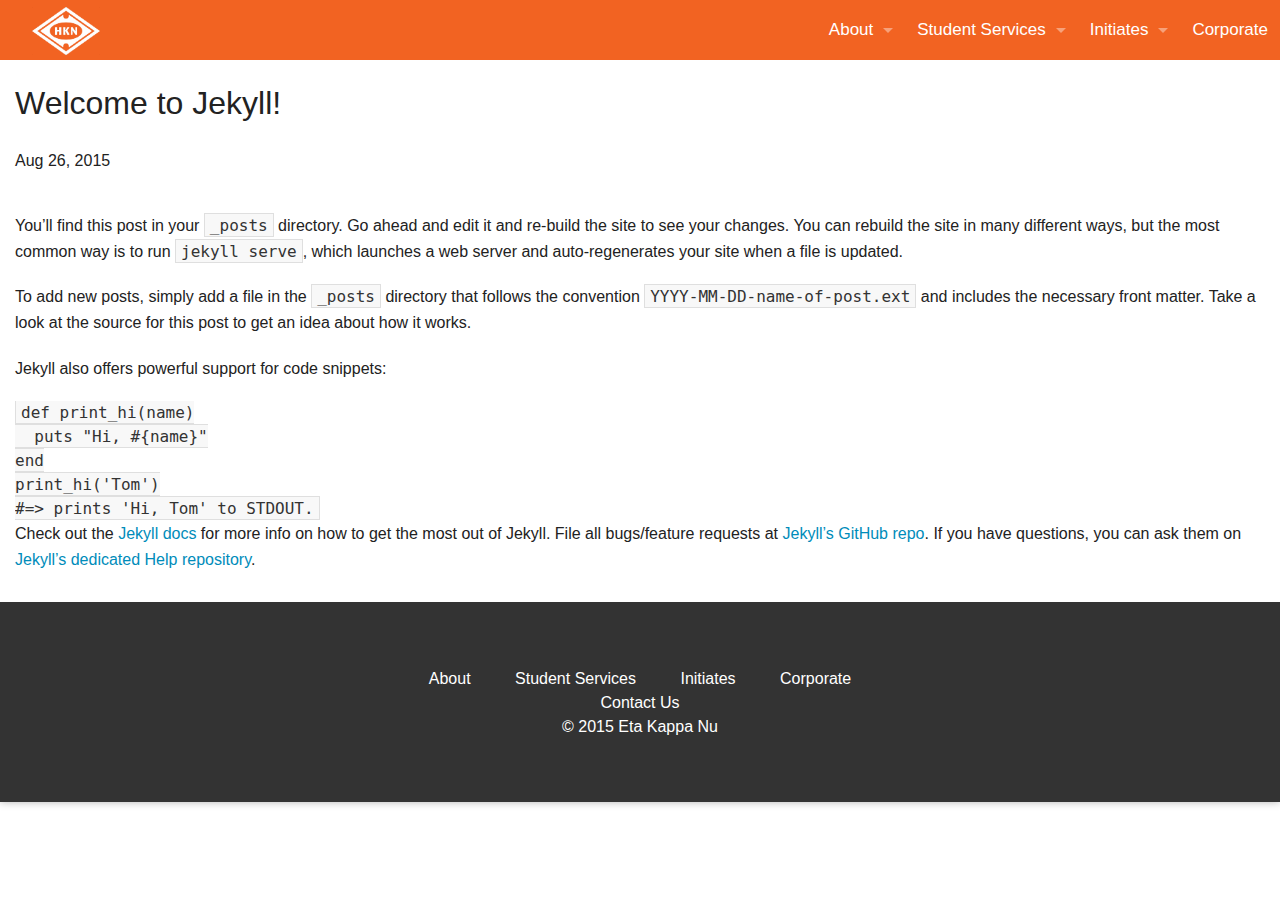
<file: jekyll/update/2015/08/26/welcome-to-jekyll.html>
<!DOCTYPE html>
<html>

  <head>
    <meta charset="utf-8">
    <meta http-equiv="X-UA-Compatible" content="IE=edge">
    <meta name="viewport" content="width=device-width, initial-scale=1">

    <title>Welcome to Jekyll!</title>
    <meta name="description" content="You’ll find this post in your _posts directory. Go ahead and edit it and re-build the site to see your changes. You can rebuild the site in many different wa...">

    <link rel="stylesheet" href="/assets/css/main.css">
    <link rel="canonical" href="http://hkn.illinois.edu/jekyll/update/2015/08/26/welcome-to-jekyll.html">
    <link rel="alternate" type="application/rss+xml" title="HKN Alpha Chapter" href="http://hkn.illinois.edu/feed.xml">
</head>


  <body>
  <header>

  <div class="sticky">
    <nav class="top-bar" data-topbar role="navigation">
      <div class="content-container">
        <ul class="title-area">
          <li class="name">
            <h1><a id="top-bar-logo" href="/"><img src="/assets/img/logo.png"/></a></h1>
          </li>
          <!-- Remove the class "menu-icon" to get rid of menu icon. Take out "Menu" to just have icon alone -->
          <li class="toggle-topbar menu-icon"><a href="#"><span>Menu</span></a></li>
        </ul>
        <section class="top-bar-section content-container">
          <!-- Right Nav Section -->
          <ul class="right">
            <li class="has-dropdown">
              <a href="/about">About</a>
              <ul class="dropdown">
                <li><a href="#">Officers</a></li>
                <li><a href="/about/contact">Contact Us</a></li>
              </ul>
            </li>
            <li class="has-dropdown">
              <a href="/service">Student Services</a>
              <ul class="dropdown">
                <li><a href="/service/tutoring">Tutoring</a></li>
                <li><a href="https://docs.google.com/a/illinois.edu/forms/d/1sm_faPxQjcPngbCLm2nKFyZS4HsJYWObGYbNWVs8D5E/viewform">Study Group Sign Ups</a></li>
                <li><a href="#">Review Sessions</a></li>
                <li><a href="/service/interviews">Technical Interviews</a></li>
                <li><a href="#">Power Lunches</a></li>
                <li><a href="#">Dr. Everitt's Neighborhood</a></li>
                <li><a href="#">HKN Intern Portal</a></li>
                <li><a href="#">Course Resources</a></li>
              </ul>
            </li>
            <li class="has-dropdown">
              <a href="/initiates">Initiates</a>
              <ul class="dropdown">
                <li><a href="#">Point Tracker</a></li>
                <li><a href="#">Committee Assignments</a></li>
                <li><a href="#">Office Hour Schedule</a></li>
                <li><a href="#">Office Hour Guide</a></li>
                <li><a href="#">Kashev's Guide to Earning Points</a></li>
              </ul>
            </li>
            <li><a href="/corporate">Corporate</a></li>
          </ul>
        </section>
      </div>
    </nav>
  </div>
</header>



    <div class="content-container">

      <div class="row full-width">
        <div class="small-12 columns">
          <div class="post">

  <header class="post-header">
    <h1 class="post-title">Welcome to Jekyll!</h1>
    <p class="post-meta">Aug 26, 2015</p>
  </header>

  <article class="post-content">
    <p>You’ll find this post in your <code>_posts</code> directory. Go ahead and edit it and re-build the site to see your changes. You can rebuild the site in many different ways, but the most common way is to run <code>jekyll serve</code>, which launches a web server and auto-regenerates your site when a file is updated.</p>

<p>To add new posts, simply add a file in the <code>_posts</code> directory that follows the convention <code>YYYY-MM-DD-name-of-post.ext</code> and includes the necessary front matter. Take a look at the source for this post to get an idea about how it works.</p>

<p>Jekyll also offers powerful support for code snippets:</p>

<div class="highlight"><pre><code class="language-ruby" data-lang="ruby"><span class="k">def</span> <span class="nf">print_hi</span><span class="p">(</span><span class="nb">name</span><span class="p">)</span>
  <span class="nb">puts</span> <span class="s2">&quot;Hi, </span><span class="si">#{</span><span class="nb">name</span><span class="si">}</span><span class="s2">&quot;</span>
<span class="k">end</span>
<span class="n">print_hi</span><span class="p">(</span><span class="s1">&#39;Tom&#39;</span><span class="p">)</span>
<span class="c1">#=&gt; prints &#39;Hi, Tom&#39; to STDOUT.</span></code></pre></div>


<p>Check out the <a href="http://jekyllrb.com">Jekyll docs</a> for more info on how to get the most out of Jekyll. File all bugs/feature requests at <a href="https://github.com/jekyll/jekyll">Jekyll’s GitHub repo</a>. If you have questions, you can ask them on <a href="https://github.com/jekyll/jekyll-help">Jekyll’s dedicated Help repository</a>.</p>

  </article>

</div>

        </div>
      </div>

      <footer class="row full-width">
  <div id="content-container" class="small-12 columns">
    <section id="footer-content" class="row content" >
      <div id="footer-text-wrapper" class="small-12 small-centered columns">
        <section id="footer-text">
          <ul>
            <li><a href="#">About</a></li>
            <li><a href="#">Student Services</a></li>
            <li><a href="#">Initiates</a></li>
            <li><a href="#">Corporate</a></li>
          </ul>
          <a href="#">Contact Us</a>

          <a href="/">© 2015 Eta Kappa Nu</a>
        </section>
      </div>
    </section>
  </div>
</footer>


      <script src="https://ajax.googleapis.com/ajax/libs/jquery/2.1.4/jquery.min.js"></script>
<script src="/assets/js/foundation.min.js"></script>
<script src="/assets/js/foundation/foundation.topbar.js"></script>

<script>
    $(document).foundation();
</script>
    </div>
  </body>

</html>
</file>
<file: assets/css/main.css>
@import url(http://fonts.googleapis.com/css?family=Raleway:400,600);meta.foundation-version{font-family:"/5.5.2/"}meta.foundation-mq-small{font-family:"/only screen/";width:0}meta.foundation-mq-small-only{font-family:"/only screen and (max-width: 40em)/";width:0}meta.foundation-mq-medium{font-family:"/only screen and (min-width:40.0625em)/";width:40.0625em}meta.foundation-mq-medium-only{font-family:"/only screen and (min-width:40.0625em) and (max-width:64em)/";width:40.0625em}meta.foundation-mq-large{font-family:"/only screen and (min-width:64.0625em)/";width:64.0625em}meta.foundation-mq-large-only{font-family:"/only screen and (min-width:64.0625em) and (max-width:90em)/";width:64.0625em}meta.foundation-mq-xlarge{font-family:"/only screen and (min-width:90.0625em)/";width:90.0625em}meta.foundation-mq-xlarge-only{font-family:"/only screen and (min-width:90.0625em) and (max-width:120em)/";width:90.0625em}meta.foundation-mq-xxlarge{font-family:"/only screen and (min-width:120.0625em)/";width:120.0625em}meta.foundation-data-attribute-namespace{font-family:false}html,body{height:100%}*,*:before,*:after{-webkit-box-sizing:border-box;-moz-box-sizing:border-box;box-sizing:border-box}html,body{font-size:16px}body{background:#fff;color:#222;cursor:auto;font-family:"Helvetica Neue",Helvetica,Roboto,Arial,sans-serif;font-style:normal;font-weight:normal;line-height:1.5;margin:0;padding:0;position:relative}a:hover{cursor:pointer}img{max-width:100%;height:auto}img{-ms-interpolation-mode:bicubic}#map_canvas img,#map_canvas embed,#map_canvas object,.map_canvas img,.map_canvas embed,.map_canvas object,.mqa-display img,.mqa-display embed,.mqa-display object{max-width:none !important}.left{float:left !important}.right{float:right !important}.clearfix:before,.clearfix:after{content:" ";display:table}.clearfix:after{clear:both}.hide{display:none}.invisible{visibility:hidden}.antialiased{-webkit-font-smoothing:antialiased;-moz-osx-font-smoothing:grayscale}img{display:inline-block;vertical-align:middle}textarea{height:auto;min-height:50px}select{width:100%}.row{margin:0 auto;max-width:62.5rem;width:100%}.row:before,.row:after{content:" ";display:table}.row:after{clear:both}.row.collapse>.column,.row.collapse>.columns{padding-left:0;padding-right:0}.row.collapse .row{margin-left:0;margin-right:0}.row .row{margin:0 -0.9375rem;max-width:none;width:auto}.row .row:before,.row .row:after{content:" ";display:table}.row .row:after{clear:both}.row .row.collapse{margin:0;max-width:none;width:auto}.row .row.collapse:before,.row .row.collapse:after{content:" ";display:table}.row .row.collapse:after{clear:both}.column,.columns{padding-left:0.9375rem;padding-right:0.9375rem;width:100%;float:left}.column+.column:last-child,.columns+.column:last-child,.column+.columns:last-child,.columns+.columns:last-child{float:right}.column+.column.end,.columns+.column.end,.column+.columns.end,.columns+.columns.end{float:left}@media only screen{.small-push-0{position:relative;left:0;right:auto}.small-pull-0{position:relative;right:0;left:auto}.small-push-1{position:relative;left:8.33333%;right:auto}.small-pull-1{position:relative;right:8.33333%;left:auto}.small-push-2{position:relative;left:16.66667%;right:auto}.small-pull-2{position:relative;right:16.66667%;left:auto}.small-push-3{position:relative;left:25%;right:auto}.small-pull-3{position:relative;right:25%;left:auto}.small-push-4{position:relative;left:33.33333%;right:auto}.small-pull-4{position:relative;right:33.33333%;left:auto}.small-push-5{position:relative;left:41.66667%;right:auto}.small-pull-5{position:relative;right:41.66667%;left:auto}.small-push-6{position:relative;left:50%;right:auto}.small-pull-6{position:relative;right:50%;left:auto}.small-push-7{position:relative;left:58.33333%;right:auto}.small-pull-7{position:relative;right:58.33333%;left:auto}.small-push-8{position:relative;left:66.66667%;right:auto}.small-pull-8{position:relative;right:66.66667%;left:auto}.small-push-9{position:relative;left:75%;right:auto}.small-pull-9{position:relative;right:75%;left:auto}.small-push-10{position:relative;left:83.33333%;right:auto}.small-pull-10{position:relative;right:83.33333%;left:auto}.small-push-11{position:relative;left:91.66667%;right:auto}.small-pull-11{position:relative;right:91.66667%;left:auto}.column,.columns{position:relative;padding-left:0.9375rem;padding-right:0.9375rem;float:left}.small-1{width:8.33333%}.small-2{width:16.66667%}.small-3{width:25%}.small-4{width:33.33333%}.small-5{width:41.66667%}.small-6{width:50%}.small-7{width:58.33333%}.small-8{width:66.66667%}.small-9{width:75%}.small-10{width:83.33333%}.small-11{width:91.66667%}.small-12{width:100%}.small-offset-0{margin-left:0 !important}.small-offset-1{margin-left:8.33333% !important}.small-offset-2{margin-left:16.66667% !important}.small-offset-3{margin-left:25% !important}.small-offset-4{margin-left:33.33333% !important}.small-offset-5{margin-left:41.66667% !important}.small-offset-6{margin-left:50% !important}.small-offset-7{margin-left:58.33333% !important}.small-offset-8{margin-left:66.66667% !important}.small-offset-9{margin-left:75% !important}.small-offset-10{margin-left:83.33333% !important}.small-offset-11{margin-left:91.66667% !important}.small-reset-order{float:left;left:auto;margin-left:0;margin-right:0;right:auto}.column.small-centered,.columns.small-centered{margin-left:auto;margin-right:auto;float:none}.column.small-uncentered,.columns.small-uncentered{float:left;margin-left:0;margin-right:0}.column.small-centered:last-child,.columns.small-centered:last-child{float:none}.column.small-uncentered:last-child,.columns.small-uncentered:last-child{float:left}.column.small-uncentered.opposite,.columns.small-uncentered.opposite{float:right}.row.small-collapse>.column,.row.small-collapse>.columns{padding-left:0;padding-right:0}.row.small-collapse .row{margin-left:0;margin-right:0}.row.small-uncollapse>.column,.row.small-uncollapse>.columns{padding-left:0.9375rem;padding-right:0.9375rem;float:left}}@media only screen and (min-width: 40.0625em){.medium-push-0{position:relative;left:0;right:auto}.medium-pull-0{position:relative;right:0;left:auto}.medium-push-1{position:relative;left:8.33333%;right:auto}.medium-pull-1{position:relative;right:8.33333%;left:auto}.medium-push-2{position:relative;left:16.66667%;right:auto}.medium-pull-2{position:relative;right:16.66667%;left:auto}.medium-push-3{position:relative;left:25%;right:auto}.medium-pull-3{position:relative;right:25%;left:auto}.medium-push-4{position:relative;left:33.33333%;right:auto}.medium-pull-4{position:relative;right:33.33333%;left:auto}.medium-push-5{position:relative;left:41.66667%;right:auto}.medium-pull-5{position:relative;right:41.66667%;left:auto}.medium-push-6{position:relative;left:50%;right:auto}.medium-pull-6{position:relative;right:50%;left:auto}.medium-push-7{position:relative;left:58.33333%;right:auto}.medium-pull-7{position:relative;right:58.33333%;left:auto}.medium-push-8{position:relative;left:66.66667%;right:auto}.medium-pull-8{position:relative;right:66.66667%;left:auto}.medium-push-9{position:relative;left:75%;right:auto}.medium-pull-9{position:relative;right:75%;left:auto}.medium-push-10{position:relative;left:83.33333%;right:auto}.medium-pull-10{position:relative;right:83.33333%;left:auto}.medium-push-11{position:relative;left:91.66667%;right:auto}.medium-pull-11{position:relative;right:91.66667%;left:auto}.column,.columns{position:relative;padding-left:0.9375rem;padding-right:0.9375rem;float:left}.medium-1{width:8.33333%}.medium-2{width:16.66667%}.medium-3{width:25%}.medium-4{width:33.33333%}.medium-5{width:41.66667%}.medium-6{width:50%}.medium-7{width:58.33333%}.medium-8{width:66.66667%}.medium-9{width:75%}.medium-10{width:83.33333%}.medium-11{width:91.66667%}.medium-12{width:100%}.medium-offset-0{margin-left:0 !important}.medium-offset-1{margin-left:8.33333% !important}.medium-offset-2{margin-left:16.66667% !important}.medium-offset-3{margin-left:25% !important}.medium-offset-4{margin-left:33.33333% !important}.medium-offset-5{margin-left:41.66667% !important}.medium-offset-6{margin-left:50% !important}.medium-offset-7{margin-left:58.33333% !important}.medium-offset-8{margin-left:66.66667% !important}.medium-offset-9{margin-left:75% !important}.medium-offset-10{margin-left:83.33333% !important}.medium-offset-11{margin-left:91.66667% !important}.medium-reset-order{float:left;left:auto;margin-left:0;margin-right:0;right:auto}.column.medium-centered,.columns.medium-centered{margin-left:auto;margin-right:auto;float:none}.column.medium-uncentered,.columns.medium-uncentered{float:left;margin-left:0;margin-right:0}.column.medium-centered:last-child,.columns.medium-centered:last-child{float:none}.column.medium-uncentered:last-child,.columns.medium-uncentered:last-child{float:left}.column.medium-uncentered.opposite,.columns.medium-uncentered.opposite{float:right}.row.medium-collapse>.column,.row.medium-collapse>.columns{padding-left:0;padding-right:0}.row.medium-collapse .row{margin-left:0;margin-right:0}.row.medium-uncollapse>.column,.row.medium-uncollapse>.columns{padding-left:0.9375rem;padding-right:0.9375rem;float:left}.push-0{position:relative;left:0;right:auto}.pull-0{position:relative;right:0;left:auto}.push-1{position:relative;left:8.33333%;right:auto}.pull-1{position:relative;right:8.33333%;left:auto}.push-2{position:relative;left:16.66667%;right:auto}.pull-2{position:relative;right:16.66667%;left:auto}.push-3{position:relative;left:25%;right:auto}.pull-3{position:relative;right:25%;left:auto}.push-4{position:relative;left:33.33333%;right:auto}.pull-4{position:relative;right:33.33333%;left:auto}.push-5{position:relative;left:41.66667%;right:auto}.pull-5{position:relative;right:41.66667%;left:auto}.push-6{position:relative;left:50%;right:auto}.pull-6{position:relative;right:50%;left:auto}.push-7{position:relative;left:58.33333%;right:auto}.pull-7{position:relative;right:58.33333%;left:auto}.push-8{position:relative;left:66.66667%;right:auto}.pull-8{position:relative;right:66.66667%;left:auto}.push-9{position:relative;left:75%;right:auto}.pull-9{position:relative;right:75%;left:auto}.push-10{position:relative;left:83.33333%;right:auto}.pull-10{position:relative;right:83.33333%;left:auto}.push-11{position:relative;left:91.66667%;right:auto}.pull-11{position:relative;right:91.66667%;left:auto}}@media only screen and (min-width: 64.0625em){.large-push-0{position:relative;left:0;right:auto}.large-pull-0{position:relative;right:0;left:auto}.large-push-1{position:relative;left:8.33333%;right:auto}.large-pull-1{position:relative;right:8.33333%;left:auto}.large-push-2{position:relative;left:16.66667%;right:auto}.large-pull-2{position:relative;right:16.66667%;left:auto}.large-push-3{position:relative;left:25%;right:auto}.large-pull-3{position:relative;right:25%;left:auto}.large-push-4{position:relative;left:33.33333%;right:auto}.large-pull-4{position:relative;right:33.33333%;left:auto}.large-push-5{position:relative;left:41.66667%;right:auto}.large-pull-5{position:relative;right:41.66667%;left:auto}.large-push-6{position:relative;left:50%;right:auto}.large-pull-6{position:relative;right:50%;left:auto}.large-push-7{position:relative;left:58.33333%;right:auto}.large-pull-7{position:relative;right:58.33333%;left:auto}.large-push-8{position:relative;left:66.66667%;right:auto}.large-pull-8{position:relative;right:66.66667%;left:auto}.large-push-9{position:relative;left:75%;right:auto}.large-pull-9{position:relative;right:75%;left:auto}.large-push-10{position:relative;left:83.33333%;right:auto}.large-pull-10{position:relative;right:83.33333%;left:auto}.large-push-11{position:relative;left:91.66667%;right:auto}.large-pull-11{position:relative;right:91.66667%;left:auto}.column,.columns{position:relative;padding-left:0.9375rem;padding-right:0.9375rem;float:left}.large-1{width:8.33333%}.large-2{width:16.66667%}.large-3{width:25%}.large-4{width:33.33333%}.large-5{width:41.66667%}.large-6{width:50%}.large-7{width:58.33333%}.large-8{width:66.66667%}.large-9{width:75%}.large-10{width:83.33333%}.large-11{width:91.66667%}.large-12{width:100%}.large-offset-0{margin-left:0 !important}.large-offset-1{margin-left:8.33333% !important}.large-offset-2{margin-left:16.66667% !important}.large-offset-3{margin-left:25% !important}.large-offset-4{margin-left:33.33333% !important}.large-offset-5{margin-left:41.66667% !important}.large-offset-6{margin-left:50% !important}.large-offset-7{margin-left:58.33333% !important}.large-offset-8{margin-left:66.66667% !important}.large-offset-9{margin-left:75% !important}.large-offset-10{margin-left:83.33333% !important}.large-offset-11{margin-left:91.66667% !important}.large-reset-order{float:left;left:auto;margin-left:0;margin-right:0;right:auto}.column.large-centered,.columns.large-centered{margin-left:auto;margin-right:auto;float:none}.column.large-uncentered,.columns.large-uncentered{float:left;margin-left:0;margin-right:0}.column.large-centered:last-child,.columns.large-centered:last-child{float:none}.column.large-uncentered:last-child,.columns.large-uncentered:last-child{float:left}.column.large-uncentered.opposite,.columns.large-uncentered.opposite{float:right}.row.large-collapse>.column,.row.large-collapse>.columns{padding-left:0;padding-right:0}.row.large-collapse .row{margin-left:0;margin-right:0}.row.large-uncollapse>.column,.row.large-uncollapse>.columns{padding-left:0.9375rem;padding-right:0.9375rem;float:left}.push-0{position:relative;left:0;right:auto}.pull-0{position:relative;right:0;left:auto}.push-1{position:relative;left:8.33333%;right:auto}.pull-1{position:relative;right:8.33333%;left:auto}.push-2{position:relative;left:16.66667%;right:auto}.pull-2{position:relative;right:16.66667%;left:auto}.push-3{position:relative;left:25%;right:auto}.pull-3{position:relative;right:25%;left:auto}.push-4{position:relative;left:33.33333%;right:auto}.pull-4{position:relative;right:33.33333%;left:auto}.push-5{position:relative;left:41.66667%;right:auto}.pull-5{position:relative;right:41.66667%;left:auto}.push-6{position:relative;left:50%;right:auto}.pull-6{position:relative;right:50%;left:auto}.push-7{position:relative;left:58.33333%;right:auto}.pull-7{position:relative;right:58.33333%;left:auto}.push-8{position:relative;left:66.66667%;right:auto}.pull-8{position:relative;right:66.66667%;left:auto}.push-9{position:relative;left:75%;right:auto}.pull-9{position:relative;right:75%;left:auto}.push-10{position:relative;left:83.33333%;right:auto}.pull-10{position:relative;right:83.33333%;left:auto}.push-11{position:relative;left:91.66667%;right:auto}.pull-11{position:relative;right:91.66667%;left:auto}}.accordion{margin-bottom:0}.accordion:before,.accordion:after{content:" ";display:table}.accordion:after{clear:both}.accordion .accordion-navigation,.accordion dd{display:block;margin-bottom:0 !important}.accordion .accordion-navigation.active>a,.accordion dd.active>a{background:#e8e8e8;color:#222}.accordion .accordion-navigation>a,.accordion dd>a{background:#EFEFEF;color:#222;display:block;font-family:"Helvetica Neue",Helvetica,Roboto,Arial,sans-serif;font-size:1rem;padding:1rem}.accordion .accordion-navigation>a:hover,.accordion dd>a:hover{background:#e3e3e3}.accordion .accordion-navigation>.content,.accordion dd>.content{display:none;padding:0.9375rem}.accordion .accordion-navigation>.content.active,.accordion dd>.content.active{background:#fff;display:block}.alert-box{border-style:solid;border-width:1px;display:block;font-size:0.8125rem;font-weight:normal;margin-bottom:1.25rem;padding:0.875rem 1.5rem 0.875rem 0.875rem;position:relative;transition:opacity 300ms ease-out;background-color:#008CBA;border-color:#0078a0;color:#fff}.alert-box .close{right:0.25rem;background:inherit;color:#333;font-size:1.375rem;line-height:.9;margin-top:-0.6875rem;opacity:0.3;padding:0 6px 4px;position:absolute;top:50%}.alert-box .close:hover,.alert-box .close:focus{opacity:0.5}.alert-box.radius{border-radius:3px}.alert-box.round{border-radius:1000px}.alert-box.success{background-color:#43AC6A;border-color:#3a945b;color:#fff}.alert-box.alert{background-color:#f04124;border-color:#de2d0f;color:#fff}.alert-box.secondary{background-color:#e7e7e7;border-color:#c7c7c7;color:#4f4f4f}.alert-box.warning{background-color:#f08a24;border-color:#de770f;color:#fff}.alert-box.info{background-color:#a0d3e8;border-color:#74bfdd;color:#4f4f4f}.alert-box.alert-close{opacity:0}[class*="block-grid-"]{display:block;padding:0;margin:0 -0.625rem}[class*="block-grid-"]:before,[class*="block-grid-"]:after{content:" ";display:table}[class*="block-grid-"]:after{clear:both}[class*="block-grid-"]>li{display:block;float:left;height:auto;padding:0 0.625rem 1.25rem}@media only screen{.small-block-grid-1>li{list-style:none;width:100%}.small-block-grid-1>li:nth-of-type(1n){clear:none}.small-block-grid-1>li:nth-of-type(1n+1){clear:both}.small-block-grid-2>li{list-style:none;width:50%}.small-block-grid-2>li:nth-of-type(1n){clear:none}.small-block-grid-2>li:nth-of-type(2n+1){clear:both}.small-block-grid-3>li{list-style:none;width:33.33333%}.small-block-grid-3>li:nth-of-type(1n){clear:none}.small-block-grid-3>li:nth-of-type(3n+1){clear:both}.small-block-grid-4>li{list-style:none;width:25%}.small-block-grid-4>li:nth-of-type(1n){clear:none}.small-block-grid-4>li:nth-of-type(4n+1){clear:both}.small-block-grid-5>li{list-style:none;width:20%}.small-block-grid-5>li:nth-of-type(1n){clear:none}.small-block-grid-5>li:nth-of-type(5n+1){clear:both}.small-block-grid-6>li{list-style:none;width:16.66667%}.small-block-grid-6>li:nth-of-type(1n){clear:none}.small-block-grid-6>li:nth-of-type(6n+1){clear:both}.small-block-grid-7>li{list-style:none;width:14.28571%}.small-block-grid-7>li:nth-of-type(1n){clear:none}.small-block-grid-7>li:nth-of-type(7n+1){clear:both}.small-block-grid-8>li{list-style:none;width:12.5%}.small-block-grid-8>li:nth-of-type(1n){clear:none}.small-block-grid-8>li:nth-of-type(8n+1){clear:both}.small-block-grid-9>li{list-style:none;width:11.11111%}.small-block-grid-9>li:nth-of-type(1n){clear:none}.small-block-grid-9>li:nth-of-type(9n+1){clear:both}.small-block-grid-10>li{list-style:none;width:10%}.small-block-grid-10>li:nth-of-type(1n){clear:none}.small-block-grid-10>li:nth-of-type(10n+1){clear:both}.small-block-grid-11>li{list-style:none;width:9.09091%}.small-block-grid-11>li:nth-of-type(1n){clear:none}.small-block-grid-11>li:nth-of-type(11n+1){clear:both}.small-block-grid-12>li{list-style:none;width:8.33333%}.small-block-grid-12>li:nth-of-type(1n){clear:none}.small-block-grid-12>li:nth-of-type(12n+1){clear:both}}@media only screen and (min-width: 40.0625em){.medium-block-grid-1>li{list-style:none;width:100%}.medium-block-grid-1>li:nth-of-type(1n){clear:none}.medium-block-grid-1>li:nth-of-type(1n+1){clear:both}.medium-block-grid-2>li{list-style:none;width:50%}.medium-block-grid-2>li:nth-of-type(1n){clear:none}.medium-block-grid-2>li:nth-of-type(2n+1){clear:both}.medium-block-grid-3>li{list-style:none;width:33.33333%}.medium-block-grid-3>li:nth-of-type(1n){clear:none}.medium-block-grid-3>li:nth-of-type(3n+1){clear:both}.medium-block-grid-4>li{list-style:none;width:25%}.medium-block-grid-4>li:nth-of-type(1n){clear:none}.medium-block-grid-4>li:nth-of-type(4n+1){clear:both}.medium-block-grid-5>li{list-style:none;width:20%}.medium-block-grid-5>li:nth-of-type(1n){clear:none}.medium-block-grid-5>li:nth-of-type(5n+1){clear:both}.medium-block-grid-6>li{list-style:none;width:16.66667%}.medium-block-grid-6>li:nth-of-type(1n){clear:none}.medium-block-grid-6>li:nth-of-type(6n+1){clear:both}.medium-block-grid-7>li{list-style:none;width:14.28571%}.medium-block-grid-7>li:nth-of-type(1n){clear:none}.medium-block-grid-7>li:nth-of-type(7n+1){clear:both}.medium-block-grid-8>li{list-style:none;width:12.5%}.medium-block-grid-8>li:nth-of-type(1n){clear:none}.medium-block-grid-8>li:nth-of-type(8n+1){clear:both}.medium-block-grid-9>li{list-style:none;width:11.11111%}.medium-block-grid-9>li:nth-of-type(1n){clear:none}.medium-block-grid-9>li:nth-of-type(9n+1){clear:both}.medium-block-grid-10>li{list-style:none;width:10%}.medium-block-grid-10>li:nth-of-type(1n){clear:none}.medium-block-grid-10>li:nth-of-type(10n+1){clear:both}.medium-block-grid-11>li{list-style:none;width:9.09091%}.medium-block-grid-11>li:nth-of-type(1n){clear:none}.medium-block-grid-11>li:nth-of-type(11n+1){clear:both}.medium-block-grid-12>li{list-style:none;width:8.33333%}.medium-block-grid-12>li:nth-of-type(1n){clear:none}.medium-block-grid-12>li:nth-of-type(12n+1){clear:both}}@media only screen and (min-width: 64.0625em){.large-block-grid-1>li{list-style:none;width:100%}.large-block-grid-1>li:nth-of-type(1n){clear:none}.large-block-grid-1>li:nth-of-type(1n+1){clear:both}.large-block-grid-2>li{list-style:none;width:50%}.large-block-grid-2>li:nth-of-type(1n){clear:none}.large-block-grid-2>li:nth-of-type(2n+1){clear:both}.large-block-grid-3>li{list-style:none;width:33.33333%}.large-block-grid-3>li:nth-of-type(1n){clear:none}.large-block-grid-3>li:nth-of-type(3n+1){clear:both}.large-block-grid-4>li{list-style:none;width:25%}.large-block-grid-4>li:nth-of-type(1n){clear:none}.large-block-grid-4>li:nth-of-type(4n+1){clear:both}.large-block-grid-5>li{list-style:none;width:20%}.large-block-grid-5>li:nth-of-type(1n){clear:none}.large-block-grid-5>li:nth-of-type(5n+1){clear:both}.large-block-grid-6>li{list-style:none;width:16.66667%}.large-block-grid-6>li:nth-of-type(1n){clear:none}.large-block-grid-6>li:nth-of-type(6n+1){clear:both}.large-block-grid-7>li{list-style:none;width:14.28571%}.large-block-grid-7>li:nth-of-type(1n){clear:none}.large-block-grid-7>li:nth-of-type(7n+1){clear:both}.large-block-grid-8>li{list-style:none;width:12.5%}.large-block-grid-8>li:nth-of-type(1n){clear:none}.large-block-grid-8>li:nth-of-type(8n+1){clear:both}.large-block-grid-9>li{list-style:none;width:11.11111%}.large-block-grid-9>li:nth-of-type(1n){clear:none}.large-block-grid-9>li:nth-of-type(9n+1){clear:both}.large-block-grid-10>li{list-style:none;width:10%}.large-block-grid-10>li:nth-of-type(1n){clear:none}.large-block-grid-10>li:nth-of-type(10n+1){clear:both}.large-block-grid-11>li{list-style:none;width:9.09091%}.large-block-grid-11>li:nth-of-type(1n){clear:none}.large-block-grid-11>li:nth-of-type(11n+1){clear:both}.large-block-grid-12>li{list-style:none;width:8.33333%}.large-block-grid-12>li:nth-of-type(1n){clear:none}.large-block-grid-12>li:nth-of-type(12n+1){clear:both}}.breadcrumbs{border-style:solid;border-width:1px;display:block;list-style:none;margin-left:0;overflow:hidden;padding:0.5625rem 0.875rem 0.5625rem;background-color:#f4f4f4;border-color:#dcdcdc;border-radius:3px}.breadcrumbs>*{color:#008CBA;float:left;font-size:0.6875rem;line-height:0.6875rem;margin:0;text-transform:uppercase}.breadcrumbs>*:hover a,.breadcrumbs>*:focus a{text-decoration:underline}.breadcrumbs>* a{color:#008CBA}.breadcrumbs>*.current{color:#333;cursor:default}.breadcrumbs>*.current a{color:#333;cursor:default}.breadcrumbs>*.current:hover,.breadcrumbs>*.current:hover a,.breadcrumbs>*.current:focus,.breadcrumbs>*.current:focus a{text-decoration:none}.breadcrumbs>*.unavailable{color:#999}.breadcrumbs>*.unavailable a{color:#999}.breadcrumbs>*.unavailable:hover,.breadcrumbs>*.unavailable:hover a,.breadcrumbs>*.unavailable:focus,.breadcrumbs>*.unavailable a:focus{color:#999;cursor:not-allowed;text-decoration:none}.breadcrumbs>*:before{color:#aaa;content:"/";margin:0 0.75rem;position:relative;top:1px}.breadcrumbs>*:first-child:before{content:" ";margin:0}[aria-label="breadcrumbs"] [aria-hidden="true"]:after{content:"/"}button,.button{-webkit-appearance:none;-moz-appearance:none;border-radius:0;border-style:solid;border-width:0;cursor:pointer;font-family:"Helvetica Neue",Helvetica,Roboto,Arial,sans-serif;font-weight:normal;line-height:normal;margin:0 0 1.25rem;position:relative;text-align:center;text-decoration:none;display:inline-block;padding:1rem 2rem 1.0625rem 2rem;font-size:1rem;background-color:#008CBA;border-color:#007095;color:#fff;transition:background-color 300ms ease-out}button:hover,button:focus,.button:hover,.button:focus{background-color:#007095}button:hover,button:focus,.button:hover,.button:focus{color:#fff}button.secondary,.button.secondary{background-color:#e7e7e7;border-color:#b9b9b9;color:#333}button.secondary:hover,button.secondary:focus,.button.secondary:hover,.button.secondary:focus{background-color:#b9b9b9}button.secondary:hover,button.secondary:focus,.button.secondary:hover,.button.secondary:focus{color:#333}button.success,.button.success{background-color:#43AC6A;border-color:#368a55;color:#fff}button.success:hover,button.success:focus,.button.success:hover,.button.success:focus{background-color:#368a55}button.success:hover,button.success:focus,.button.success:hover,.button.success:focus{color:#fff}button.alert,.button.alert{background-color:#f04124;border-color:#cf2a0e;color:#fff}button.alert:hover,button.alert:focus,.button.alert:hover,.button.alert:focus{background-color:#cf2a0e}button.alert:hover,button.alert:focus,.button.alert:hover,.button.alert:focus{color:#fff}button.warning,.button.warning{background-color:#f08a24;border-color:#cf6e0e;color:#fff}button.warning:hover,button.warning:focus,.button.warning:hover,.button.warning:focus{background-color:#cf6e0e}button.warning:hover,button.warning:focus,.button.warning:hover,.button.warning:focus{color:#fff}button.info,.button.info{background-color:#a0d3e8;border-color:#61b6d9;color:#333}button.info:hover,button.info:focus,.button.info:hover,.button.info:focus{background-color:#61b6d9}button.info:hover,button.info:focus,.button.info:hover,.button.info:focus{color:#fff}button.large,.button.large{padding:1.125rem 2.25rem 1.1875rem 2.25rem;font-size:1.25rem}button.small,.button.small{padding:0.875rem 1.75rem 0.9375rem 1.75rem;font-size:0.8125rem}button.tiny,.button.tiny{padding:0.625rem 1.25rem 0.6875rem 1.25rem;font-size:0.6875rem}button.expand,.button.expand{padding:1rem 2rem 1.0625rem 2rem;font-size:1rem;padding-bottom:1.0625rem;padding-top:1rem;padding-left:1rem;padding-right:1rem;width:100%}button.left-align,.button.left-align{text-align:left;text-indent:0.75rem}button.right-align,.button.right-align{text-align:right;padding-right:0.75rem}button.radius,.button.radius{border-radius:3px}button.round,.button.round{border-radius:1000px}button.disabled,button[disabled],.button.disabled,.button[disabled]{background-color:#008CBA;border-color:#007095;color:#fff;box-shadow:none;cursor:default;opacity:0.7}button.disabled:hover,button.disabled:focus,button[disabled]:hover,button[disabled]:focus,.button.disabled:hover,.button.disabled:focus,.button[disabled]:hover,.button[disabled]:focus{background-color:#007095}button.disabled:hover,button.disabled:focus,button[disabled]:hover,button[disabled]:focus,.button.disabled:hover,.button.disabled:focus,.button[disabled]:hover,.button[disabled]:focus{color:#fff}button.disabled:hover,button.disabled:focus,button[disabled]:hover,button[disabled]:focus,.button.disabled:hover,.button.disabled:focus,.button[disabled]:hover,.button[disabled]:focus{background-color:#008CBA}button.disabled.secondary,button[disabled].secondary,.button.disabled.secondary,.button[disabled].secondary{background-color:#e7e7e7;border-color:#b9b9b9;color:#333;box-shadow:none;cursor:default;opacity:0.7}button.disabled.secondary:hover,button.disabled.secondary:focus,button[disabled].secondary:hover,button[disabled].secondary:focus,.button.disabled.secondary:hover,.button.disabled.secondary:focus,.button[disabled].secondary:hover,.button[disabled].secondary:focus{background-color:#b9b9b9}button.disabled.secondary:hover,button.disabled.secondary:focus,button[disabled].secondary:hover,button[disabled].secondary:focus,.button.disabled.secondary:hover,.button.disabled.secondary:focus,.button[disabled].secondary:hover,.button[disabled].secondary:focus{color:#333}button.disabled.secondary:hover,button.disabled.secondary:focus,button[disabled].secondary:hover,button[disabled].secondary:focus,.button.disabled.secondary:hover,.button.disabled.secondary:focus,.button[disabled].secondary:hover,.button[disabled].secondary:focus{background-color:#e7e7e7}button.disabled.success,button[disabled].success,.button.disabled.success,.button[disabled].success{background-color:#43AC6A;border-color:#368a55;color:#fff;box-shadow:none;cursor:default;opacity:0.7}button.disabled.success:hover,button.disabled.success:focus,button[disabled].success:hover,button[disabled].success:focus,.button.disabled.success:hover,.button.disabled.success:focus,.button[disabled].success:hover,.button[disabled].success:focus{background-color:#368a55}button.disabled.success:hover,button.disabled.success:focus,button[disabled].success:hover,button[disabled].success:focus,.button.disabled.success:hover,.button.disabled.success:focus,.button[disabled].success:hover,.button[disabled].success:focus{color:#fff}button.disabled.success:hover,button.disabled.success:focus,button[disabled].success:hover,button[disabled].success:focus,.button.disabled.success:hover,.button.disabled.success:focus,.button[disabled].success:hover,.button[disabled].success:focus{background-color:#43AC6A}button.disabled.alert,button[disabled].alert,.button.disabled.alert,.button[disabled].alert{background-color:#f04124;border-color:#cf2a0e;color:#fff;box-shadow:none;cursor:default;opacity:0.7}button.disabled.alert:hover,button.disabled.alert:focus,button[disabled].alert:hover,button[disabled].alert:focus,.button.disabled.alert:hover,.button.disabled.alert:focus,.button[disabled].alert:hover,.button[disabled].alert:focus{background-color:#cf2a0e}button.disabled.alert:hover,button.disabled.alert:focus,button[disabled].alert:hover,button[disabled].alert:focus,.button.disabled.alert:hover,.button.disabled.alert:focus,.button[disabled].alert:hover,.button[disabled].alert:focus{color:#fff}button.disabled.alert:hover,button.disabled.alert:focus,button[disabled].alert:hover,button[disabled].alert:focus,.button.disabled.alert:hover,.button.disabled.alert:focus,.button[disabled].alert:hover,.button[disabled].alert:focus{background-color:#f04124}button.disabled.warning,button[disabled].warning,.button.disabled.warning,.button[disabled].warning{background-color:#f08a24;border-color:#cf6e0e;color:#fff;box-shadow:none;cursor:default;opacity:0.7}button.disabled.warning:hover,button.disabled.warning:focus,button[disabled].warning:hover,button[disabled].warning:focus,.button.disabled.warning:hover,.button.disabled.warning:focus,.button[disabled].warning:hover,.button[disabled].warning:focus{background-color:#cf6e0e}button.disabled.warning:hover,button.disabled.warning:focus,button[disabled].warning:hover,button[disabled].warning:focus,.button.disabled.warning:hover,.button.disabled.warning:focus,.button[disabled].warning:hover,.button[disabled].warning:focus{color:#fff}button.disabled.warning:hover,button.disabled.warning:focus,button[disabled].warning:hover,button[disabled].warning:focus,.button.disabled.warning:hover,.button.disabled.warning:focus,.button[disabled].warning:hover,.button[disabled].warning:focus{background-color:#f08a24}button.disabled.info,button[disabled].info,.button.disabled.info,.button[disabled].info{background-color:#a0d3e8;border-color:#61b6d9;color:#333;box-shadow:none;cursor:default;opacity:0.7}button.disabled.info:hover,button.disabled.info:focus,button[disabled].info:hover,button[disabled].info:focus,.button.disabled.info:hover,.button.disabled.info:focus,.button[disabled].info:hover,.button[disabled].info:focus{background-color:#61b6d9}button.disabled.info:hover,button.disabled.info:focus,button[disabled].info:hover,button[disabled].info:focus,.button.disabled.info:hover,.button.disabled.info:focus,.button[disabled].info:hover,.button[disabled].info:focus{color:#fff}button.disabled.info:hover,button.disabled.info:focus,button[disabled].info:hover,button[disabled].info:focus,.button.disabled.info:hover,.button.disabled.info:focus,.button[disabled].info:hover,.button[disabled].info:focus{background-color:#a0d3e8}button::-moz-focus-inner{border:0;padding:0}@media only screen and (min-width: 40.0625em){button,.button{display:inline-block}}.button-group{list-style:none;margin:0;left:0}.button-group:before,.button-group:after{content:" ";display:table}.button-group:after{clear:both}.button-group.even-2 li{display:inline-block;margin:0 -2px;width:50%}.button-group.even-2 li>button,.button-group.even-2 li .button{border-left:1px solid;border-color:rgba(255,255,255,0.5)}.button-group.even-2 li:first-child button,.button-group.even-2 li:first-child .button{border-left:0}.button-group.even-2 li button,.button-group.even-2 li .button{width:100%}.button-group.even-3 li{display:inline-block;margin:0 -2px;width:33.33333%}.button-group.even-3 li>button,.button-group.even-3 li .button{border-left:1px solid;border-color:rgba(255,255,255,0.5)}.button-group.even-3 li:first-child button,.button-group.even-3 li:first-child .button{border-left:0}.button-group.even-3 li button,.button-group.even-3 li .button{width:100%}.button-group.even-4 li{display:inline-block;margin:0 -2px;width:25%}.button-group.even-4 li>button,.button-group.even-4 li .button{border-left:1px solid;border-color:rgba(255,255,255,0.5)}.button-group.even-4 li:first-child button,.button-group.even-4 li:first-child .button{border-left:0}.button-group.even-4 li button,.button-group.even-4 li .button{width:100%}.button-group.even-5 li{display:inline-block;margin:0 -2px;width:20%}.button-group.even-5 li>button,.button-group.even-5 li .button{border-left:1px solid;border-color:rgba(255,255,255,0.5)}.button-group.even-5 li:first-child button,.button-group.even-5 li:first-child .button{border-left:0}.button-group.even-5 li button,.button-group.even-5 li .button{width:100%}.button-group.even-6 li{display:inline-block;margin:0 -2px;width:16.66667%}.button-group.even-6 li>button,.button-group.even-6 li .button{border-left:1px solid;border-color:rgba(255,255,255,0.5)}.button-group.even-6 li:first-child button,.button-group.even-6 li:first-child .button{border-left:0}.button-group.even-6 li button,.button-group.even-6 li .button{width:100%}.button-group.even-7 li{display:inline-block;margin:0 -2px;width:14.28571%}.button-group.even-7 li>button,.button-group.even-7 li .button{border-left:1px solid;border-color:rgba(255,255,255,0.5)}.button-group.even-7 li:first-child button,.button-group.even-7 li:first-child .button{border-left:0}.button-group.even-7 li button,.button-group.even-7 li .button{width:100%}.button-group.even-8 li{display:inline-block;margin:0 -2px;width:12.5%}.button-group.even-8 li>button,.button-group.even-8 li .button{border-left:1px solid;border-color:rgba(255,255,255,0.5)}.button-group.even-8 li:first-child button,.button-group.even-8 li:first-child .button{border-left:0}.button-group.even-8 li button,.button-group.even-8 li .button{width:100%}.button-group>li{display:inline-block;margin:0 -2px}.button-group>li>button,.button-group>li .button{border-left:1px solid;border-color:rgba(255,255,255,0.5)}.button-group>li:first-child button,.button-group>li:first-child .button{border-left:0}.button-group.stack>li{display:block;margin:0;float:none}.button-group.stack>li>button,.button-group.stack>li .button{border-left:1px solid;border-color:rgba(255,255,255,0.5)}.button-group.stack>li:first-child button,.button-group.stack>li:first-child .button{border-left:0}.button-group.stack>li>button,.button-group.stack>li .button{border-color:rgba(255,255,255,0.5);border-left-width:0;border-top:1px solid;display:block;margin:0}.button-group.stack>li>button{width:100%}.button-group.stack>li:first-child button,.button-group.stack>li:first-child .button{border-top:0}.button-group.stack-for-small>li{display:inline-block;margin:0 -2px}.button-group.stack-for-small>li>button,.button-group.stack-for-small>li .button{border-left:1px solid;border-color:rgba(255,255,255,0.5)}.button-group.stack-for-small>li:first-child button,.button-group.stack-for-small>li:first-child .button{border-left:0}@media only screen and (max-width: 40em){.button-group.stack-for-small>li{display:block;margin:0;width:100%}.button-group.stack-for-small>li>button,.button-group.stack-for-small>li .button{border-left:1px solid;border-color:rgba(255,255,255,0.5)}.button-group.stack-for-small>li:first-child button,.button-group.stack-for-small>li:first-child .button{border-left:0}.button-group.stack-for-small>li>button,.button-group.stack-for-small>li .button{border-color:rgba(255,255,255,0.5);border-left-width:0;border-top:1px solid;display:block;margin:0}.button-group.stack-for-small>li>button{width:100%}.button-group.stack-for-small>li:first-child button,.button-group.stack-for-small>li:first-child .button{border-top:0}}.button-group.radius>*{display:inline-block;margin:0 -2px}.button-group.radius>*>button,.button-group.radius>* .button{border-left:1px solid;border-color:rgba(255,255,255,0.5)}.button-group.radius>*:first-child button,.button-group.radius>*:first-child .button{border-left:0}.button-group.radius>*,.button-group.radius>*>a,.button-group.radius>*>button,.button-group.radius>*>.button{border-radius:0}.button-group.radius>*:first-child,.button-group.radius>*:first-child>a,.button-group.radius>*:first-child>button,.button-group.radius>*:first-child>.button{-webkit-border-bottom-left-radius:3px;-webkit-border-top-left-radius:3px;border-bottom-left-radius:3px;border-top-left-radius:3px}.button-group.radius>*:last-child,.button-group.radius>*:last-child>a,.button-group.radius>*:last-child>button,.button-group.radius>*:last-child>.button{-webkit-border-bottom-right-radius:3px;-webkit-border-top-right-radius:3px;border-bottom-right-radius:3px;border-top-right-radius:3px}.button-group.radius.stack>*{display:block;margin:0}.button-group.radius.stack>*>button,.button-group.radius.stack>* .button{border-left:1px solid;border-color:rgba(255,255,255,0.5)}.button-group.radius.stack>*:first-child button,.button-group.radius.stack>*:first-child .button{border-left:0}.button-group.radius.stack>*>button,.button-group.radius.stack>* .button{border-color:rgba(255,255,255,0.5);border-left-width:0;border-top:1px solid;display:block;margin:0}.button-group.radius.stack>*>button{width:100%}.button-group.radius.stack>*:first-child button,.button-group.radius.stack>*:first-child .button{border-top:0}.button-group.radius.stack>*,.button-group.radius.stack>*>a,.button-group.radius.stack>*>button,.button-group.radius.stack>*>.button{border-radius:0}.button-group.radius.stack>*:first-child,.button-group.radius.stack>*:first-child>a,.button-group.radius.stack>*:first-child>button,.button-group.radius.stack>*:first-child>.button{-webkit-top-left-radius:3px;-webkit-top-right-radius:3px;border-top-left-radius:3px;border-top-right-radius:3px}.button-group.radius.stack>*:last-child,.button-group.radius.stack>*:last-child>a,.button-group.radius.stack>*:last-child>button,.button-group.radius.stack>*:last-child>.button{-webkit-bottom-left-radius:3px;-webkit-bottom-right-radius:3px;border-bottom-left-radius:3px;border-bottom-right-radius:3px}@media only screen and (min-width: 40.0625em){.button-group.radius.stack-for-small>*{display:inline-block;margin:0 -2px}.button-group.radius.stack-for-small>*>button,.button-group.radius.stack-for-small>* .button{border-left:1px solid;border-color:rgba(255,255,255,0.5)}.button-group.radius.stack-for-small>*:first-child button,.button-group.radius.stack-for-small>*:first-child .button{border-left:0}.button-group.radius.stack-for-small>*,.button-group.radius.stack-for-small>*>a,.button-group.radius.stack-for-small>*>button,.button-group.radius.stack-for-small>*>.button{border-radius:0}.button-group.radius.stack-for-small>*:first-child,.button-group.radius.stack-for-small>*:first-child>a,.button-group.radius.stack-for-small>*:first-child>button,.button-group.radius.stack-for-small>*:first-child>.button{-webkit-border-bottom-left-radius:3px;-webkit-border-top-left-radius:3px;border-bottom-left-radius:3px;border-top-left-radius:3px}.button-group.radius.stack-for-small>*:last-child,.button-group.radius.stack-for-small>*:last-child>a,.button-group.radius.stack-for-small>*:last-child>button,.button-group.radius.stack-for-small>*:last-child>.button{-webkit-border-bottom-right-radius:3px;-webkit-border-top-right-radius:3px;border-bottom-right-radius:3px;border-top-right-radius:3px}}@media only screen and (max-width: 40em){.button-group.radius.stack-for-small>*{display:block;margin:0}.button-group.radius.stack-for-small>*>button,.button-group.radius.stack-for-small>* .button{border-left:1px solid;border-color:rgba(255,255,255,0.5)}.button-group.radius.stack-for-small>*:first-child button,.button-group.radius.stack-for-small>*:first-child .button{border-left:0}.button-group.radius.stack-for-small>*>button,.button-group.radius.stack-for-small>* .button{border-color:rgba(255,255,255,0.5);border-left-width:0;border-top:1px solid;display:block;margin:0}.button-group.radius.stack-for-small>*>button{width:100%}.button-group.radius.stack-for-small>*:first-child button,.button-group.radius.stack-for-small>*:first-child .button{border-top:0}.button-group.radius.stack-for-small>*,.button-group.radius.stack-for-small>*>a,.button-group.radius.stack-for-small>*>button,.button-group.radius.stack-for-small>*>.button{border-radius:0}.button-group.radius.stack-for-small>*:first-child,.button-group.radius.stack-for-small>*:first-child>a,.button-group.radius.stack-for-small>*:first-child>button,.button-group.radius.stack-for-small>*:first-child>.button{-webkit-top-left-radius:3px;-webkit-top-right-radius:3px;border-top-left-radius:3px;border-top-right-radius:3px}.button-group.radius.stack-for-small>*:last-child,.button-group.radius.stack-for-small>*:last-child>a,.button-group.radius.stack-for-small>*:last-child>button,.button-group.radius.stack-for-small>*:last-child>.button{-webkit-bottom-left-radius:3px;-webkit-bottom-right-radius:3px;border-bottom-left-radius:3px;border-bottom-right-radius:3px}}.button-group.round>*{display:inline-block;margin:0 -2px}.button-group.round>*>button,.button-group.round>* .button{border-left:1px solid;border-color:rgba(255,255,255,0.5)}.button-group.round>*:first-child button,.button-group.round>*:first-child .button{border-left:0}.button-group.round>*,.button-group.round>*>a,.button-group.round>*>button,.button-group.round>*>.button{border-radius:0}.button-group.round>*:first-child,.button-group.round>*:first-child>a,.button-group.round>*:first-child>button,.button-group.round>*:first-child>.button{-webkit-border-bottom-left-radius:1000px;-webkit-border-top-left-radius:1000px;border-bottom-left-radius:1000px;border-top-left-radius:1000px}.button-group.round>*:last-child,.button-group.round>*:last-child>a,.button-group.round>*:last-child>button,.button-group.round>*:last-child>.button{-webkit-border-bottom-right-radius:1000px;-webkit-border-top-right-radius:1000px;border-bottom-right-radius:1000px;border-top-right-radius:1000px}.button-group.round.stack>*{display:block;margin:0}.button-group.round.stack>*>button,.button-group.round.stack>* .button{border-left:1px solid;border-color:rgba(255,255,255,0.5)}.button-group.round.stack>*:first-child button,.button-group.round.stack>*:first-child .button{border-left:0}.button-group.round.stack>*>button,.button-group.round.stack>* .button{border-color:rgba(255,255,255,0.5);border-left-width:0;border-top:1px solid;display:block;margin:0}.button-group.round.stack>*>button{width:100%}.button-group.round.stack>*:first-child button,.button-group.round.stack>*:first-child .button{border-top:0}.button-group.round.stack>*,.button-group.round.stack>*>a,.button-group.round.stack>*>button,.button-group.round.stack>*>.button{border-radius:0}.button-group.round.stack>*:first-child,.button-group.round.stack>*:first-child>a,.button-group.round.stack>*:first-child>button,.button-group.round.stack>*:first-child>.button{-webkit-top-left-radius:1rem;-webkit-top-right-radius:1rem;border-top-left-radius:1rem;border-top-right-radius:1rem}.button-group.round.stack>*:last-child,.button-group.round.stack>*:last-child>a,.button-group.round.stack>*:last-child>button,.button-group.round.stack>*:last-child>.button{-webkit-bottom-left-radius:1rem;-webkit-bottom-right-radius:1rem;border-bottom-left-radius:1rem;border-bottom-right-radius:1rem}@media only screen and (min-width: 40.0625em){.button-group.round.stack-for-small>*{display:inline-block;margin:0 -2px}.button-group.round.stack-for-small>*>button,.button-group.round.stack-for-small>* .button{border-left:1px solid;border-color:rgba(255,255,255,0.5)}.button-group.round.stack-for-small>*:first-child button,.button-group.round.stack-for-small>*:first-child .button{border-left:0}.button-group.round.stack-for-small>*,.button-group.round.stack-for-small>*>a,.button-group.round.stack-for-small>*>button,.button-group.round.stack-for-small>*>.button{border-radius:0}.button-group.round.stack-for-small>*:first-child,.button-group.round.stack-for-small>*:first-child>a,.button-group.round.stack-for-small>*:first-child>button,.button-group.round.stack-for-small>*:first-child>.button{-webkit-border-bottom-left-radius:1000px;-webkit-border-top-left-radius:1000px;border-bottom-left-radius:1000px;border-top-left-radius:1000px}.button-group.round.stack-for-small>*:last-child,.button-group.round.stack-for-small>*:last-child>a,.button-group.round.stack-for-small>*:last-child>button,.button-group.round.stack-for-small>*:last-child>.button{-webkit-border-bottom-right-radius:1000px;-webkit-border-top-right-radius:1000px;border-bottom-right-radius:1000px;border-top-right-radius:1000px}}@media only screen and (max-width: 40em){.button-group.round.stack-for-small>*{display:block;margin:0}.button-group.round.stack-for-small>*>button,.button-group.round.stack-for-small>* .button{border-left:1px solid;border-color:rgba(255,255,255,0.5)}.button-group.round.stack-for-small>*:first-child button,.button-group.round.stack-for-small>*:first-child .button{border-left:0}.button-group.round.stack-for-small>*>button,.button-group.round.stack-for-small>* .button{border-color:rgba(255,255,255,0.5);border-left-width:0;border-top:1px solid;display:block;margin:0}.button-group.round.stack-for-small>*>button{width:100%}.button-group.round.stack-for-small>*:first-child button,.button-group.round.stack-for-small>*:first-child .button{border-top:0}.button-group.round.stack-for-small>*,.button-group.round.stack-for-small>*>a,.button-group.round.stack-for-small>*>button,.button-group.round.stack-for-small>*>.button{border-radius:0}.button-group.round.stack-for-small>*:first-child,.button-group.round.stack-for-small>*:first-child>a,.button-group.round.stack-for-small>*:first-child>button,.button-group.round.stack-for-small>*:first-child>.button{-webkit-top-left-radius:1rem;-webkit-top-right-radius:1rem;border-top-left-radius:1rem;border-top-right-radius:1rem}.button-group.round.stack-for-small>*:last-child,.button-group.round.stack-for-small>*:last-child>a,.button-group.round.stack-for-small>*:last-child>button,.button-group.round.stack-for-small>*:last-child>.button{-webkit-bottom-left-radius:1rem;-webkit-bottom-right-radius:1rem;border-bottom-left-radius:1rem;border-bottom-right-radius:1rem}}.button-bar:before,.button-bar:after{content:" ";display:table}.button-bar:after{clear:both}.button-bar .button-group{float:left;margin-right:0.625rem}.button-bar .button-group div{overflow:hidden}.clearing-thumbs,[data-clearing]{list-style:none;margin-left:0;margin-bottom:0}.clearing-thumbs:before,.clearing-thumbs:after,[data-clearing]:before,[data-clearing]:after{content:" ";display:table}.clearing-thumbs:after,[data-clearing]:after{clear:both}.clearing-thumbs li,[data-clearing] li{float:left;margin-right:10px}.clearing-thumbs[class*="block-grid-"] li,[data-clearing][class*="block-grid-"] li{margin-right:0}.clearing-blackout{background:#333;height:100%;position:fixed;top:0;width:100%;z-index:998;left:0}.clearing-blackout .clearing-close{display:block}.clearing-container{height:100%;margin:0;overflow:hidden;position:relative;z-index:998}.clearing-touch-label{color:#aaa;font-size:.6em;left:50%;position:absolute;top:50%}.visible-img{height:95%;position:relative}.visible-img img{position:absolute;left:50%;top:50%;-webkit-transform:translateY(-50%) translateX(-50%);-moz-transform:translateY(-50%) translateX(-50%);-ms-transform:translateY(-50%) translateX(-50%);-o-transform:translateY(-50%) translateX(-50%);transform:translateY(-50%) translateX(-50%);max-height:100%;max-width:100%}.clearing-caption{background:#333;bottom:0;color:#ccc;font-size:0.875em;line-height:1.3;margin-bottom:0;padding:10px 30px 20px;position:absolute;text-align:center;width:100%;left:0}.clearing-close{color:#ccc;display:none;font-size:30px;line-height:1;padding-left:20px;padding-top:10px;z-index:999}.clearing-close:hover,.clearing-close:focus{color:#ccc}.clearing-assembled .clearing-container{height:100%}.clearing-assembled .clearing-container .carousel>ul{display:none}.clearing-feature li{display:none}.clearing-feature li.clearing-featured-img{display:block}@media only screen and (min-width: 40.0625em){.clearing-main-prev,.clearing-main-next{height:100%;position:absolute;top:0;width:40px}.clearing-main-prev>span,.clearing-main-next>span{border:solid 12px;display:block;height:0;position:absolute;top:50%;width:0}.clearing-main-prev>span:hover,.clearing-main-next>span:hover{opacity:.8}.clearing-main-prev{left:0}.clearing-main-prev>span{left:5px;border-color:transparent;border-right-color:#ccc}.clearing-main-next{right:0}.clearing-main-next>span{border-color:transparent;border-left-color:#ccc}.clearing-main-prev.disabled,.clearing-main-next.disabled{opacity:.3}.clearing-assembled .clearing-container .carousel{background:rgba(51,51,51,0.8);height:120px;margin-top:10px;text-align:center}.clearing-assembled .clearing-container .carousel>ul{display:inline-block;z-index:999;height:100%;position:relative;float:none}.clearing-assembled .clearing-container .carousel>ul li{clear:none;cursor:pointer;display:block;float:left;margin-right:0;min-height:inherit;opacity:.4;overflow:hidden;padding:0;position:relative;width:120px}.clearing-assembled .clearing-container .carousel>ul li.fix-height img{height:100%;max-width:none}.clearing-assembled .clearing-container .carousel>ul li a.th{border:none;box-shadow:none;display:block}.clearing-assembled .clearing-container .carousel>ul li img{cursor:pointer !important;width:100% !important}.clearing-assembled .clearing-container .carousel>ul li.visible{opacity:1}.clearing-assembled .clearing-container .carousel>ul li:hover{opacity:.8}.clearing-assembled .clearing-container .visible-img{background:#333;height:85%;overflow:hidden}.clearing-close{padding-left:0;padding-top:0;position:absolute;top:10px;right:20px}}.f-dropdown{display:none;left:-9999px;list-style:none;margin-left:0;position:absolute;background:#fff;border:solid 1px #ccc;font-size:0.875rem;height:auto;max-height:none;width:100%;z-index:89;margin-top:2px;max-width:200px}.f-dropdown.open{display:block}.f-dropdown>*:first-child{margin-top:0}.f-dropdown>*:last-child{margin-bottom:0}.f-dropdown:before{border:inset 6px;content:"";display:block;height:0;width:0;border-color:transparent transparent #fff transparent;border-bottom-style:solid;position:absolute;top:-12px;left:10px;z-index:89}.f-dropdown:after{border:inset 7px;content:"";display:block;height:0;width:0;border-color:transparent transparent #ccc transparent;border-bottom-style:solid;position:absolute;top:-14px;left:9px;z-index:88}.f-dropdown.right:before{left:auto;right:10px}.f-dropdown.right:after{left:auto;right:9px}.f-dropdown.drop-right{display:none;left:-9999px;list-style:none;margin-left:0;position:absolute;background:#fff;border:solid 1px #ccc;font-size:0.875rem;height:auto;max-height:none;width:100%;z-index:89;margin-top:0;margin-left:2px;max-width:200px}.f-dropdown.drop-right.open{display:block}.f-dropdown.drop-right>*:first-child{margin-top:0}.f-dropdown.drop-right>*:last-child{margin-bottom:0}.f-dropdown.drop-right:before{border:inset 6px;content:"";display:block;height:0;width:0;border-color:transparent #fff transparent transparent;border-right-style:solid;position:absolute;top:10px;left:-12px;z-index:89}.f-dropdown.drop-right:after{border:inset 7px;content:"";display:block;height:0;width:0;border-color:transparent #ccc transparent transparent;border-right-style:solid;position:absolute;top:9px;left:-14px;z-index:88}.f-dropdown.drop-left{display:none;left:-9999px;list-style:none;margin-left:0;position:absolute;background:#fff;border:solid 1px #ccc;font-size:0.875rem;height:auto;max-height:none;width:100%;z-index:89;margin-top:0;margin-left:-2px;max-width:200px}.f-dropdown.drop-left.open{display:block}.f-dropdown.drop-left>*:first-child{margin-top:0}.f-dropdown.drop-left>*:last-child{margin-bottom:0}.f-dropdown.drop-left:before{border:inset 6px;content:"";display:block;height:0;width:0;border-color:transparent transparent transparent #fff;border-left-style:solid;position:absolute;top:10px;right:-12px;left:auto;z-index:89}.f-dropdown.drop-left:after{border:inset 7px;content:"";display:block;height:0;width:0;border-color:transparent transparent transparent #ccc;border-left-style:solid;position:absolute;top:9px;right:-14px;left:auto;z-index:88}.f-dropdown.drop-top{display:none;left:-9999px;list-style:none;margin-left:0;position:absolute;background:#fff;border:solid 1px #ccc;font-size:0.875rem;height:auto;max-height:none;width:100%;z-index:89;margin-left:0;margin-top:-2px;max-width:200px}.f-dropdown.drop-top.open{display:block}.f-dropdown.drop-top>*:first-child{margin-top:0}.f-dropdown.drop-top>*:last-child{margin-bottom:0}.f-dropdown.drop-top:before{border:inset 6px;content:"";display:block;height:0;width:0;border-color:#fff transparent transparent transparent;border-top-style:solid;bottom:-12px;position:absolute;top:auto;left:10px;right:auto;z-index:89}.f-dropdown.drop-top:after{border:inset 7px;content:"";display:block;height:0;width:0;border-color:#ccc transparent transparent transparent;border-top-style:solid;bottom:-14px;position:absolute;top:auto;left:9px;right:auto;z-index:88}.f-dropdown li{cursor:pointer;font-size:0.875rem;line-height:1.125rem;margin:0}.f-dropdown li:hover,.f-dropdown li:focus{background:#eee}.f-dropdown li a{display:block;padding:0.5rem;color:#555}.f-dropdown.content{display:none;left:-9999px;list-style:none;margin-left:0;position:absolute;background:#fff;border:solid 1px #ccc;font-size:0.875rem;height:auto;max-height:none;padding:1.25rem;width:100%;z-index:89;max-width:200px}.f-dropdown.content.open{display:block}.f-dropdown.content>*:first-child{margin-top:0}.f-dropdown.content>*:last-child{margin-bottom:0}.f-dropdown.radius{border-radius:3px}.f-dropdown.tiny{max-width:200px}.f-dropdown.small{max-width:300px}.f-dropdown.medium{max-width:500px}.f-dropdown.large{max-width:800px}.f-dropdown.mega{width:100% !important;max-width:100% !important}.f-dropdown.mega.open{left:0 !important}.dropdown.button,button.dropdown{position:relative;padding-right:3.5625rem}.dropdown.button::after,button.dropdown::after{border-color:#fff transparent transparent transparent;border-style:solid;content:"";display:block;height:0;position:absolute;top:50%;width:0}.dropdown.button::after,button.dropdown::after{border-width:0.375rem;right:1.40625rem;margin-top:-0.15625rem}.dropdown.button::after,button.dropdown::after{border-color:#fff transparent transparent transparent}.dropdown.button.tiny,button.dropdown.tiny{padding-right:2.625rem}.dropdown.button.tiny:after,button.dropdown.tiny:after{border-width:0.375rem;right:1.125rem;margin-top:-0.125rem}.dropdown.button.tiny::after,button.dropdown.tiny::after{border-color:#fff transparent transparent transparent}.dropdown.button.small,button.dropdown.small{padding-right:3.0625rem}.dropdown.button.small::after,button.dropdown.small::after{border-width:0.4375rem;right:1.3125rem;margin-top:-0.15625rem}.dropdown.button.small::after,button.dropdown.small::after{border-color:#fff transparent transparent transparent}.dropdown.button.large,button.dropdown.large{padding-right:3.625rem}.dropdown.button.large::after,button.dropdown.large::after{border-width:0.3125rem;right:1.71875rem;margin-top:-0.15625rem}.dropdown.button.large::after,button.dropdown.large::after{border-color:#fff transparent transparent transparent}.dropdown.button.secondary:after,button.dropdown.secondary:after{border-color:#333 transparent transparent transparent}.flex-video{height:0;margin-bottom:1rem;overflow:hidden;padding-bottom:67.5%;padding-top:1.5625rem;position:relative}.flex-video.widescreen{padding-bottom:56.34%}.flex-video.vimeo{padding-top:0}.flex-video iframe,.flex-video object,.flex-video embed,.flex-video video{height:100%;position:absolute;top:0;width:100%;left:0}form{margin:0 0 1rem}form .row .row{margin:0 -0.5rem}form .row .row .column,form .row .row .columns{padding:0 0.5rem}form .row .row.collapse{margin:0}form .row .row.collapse .column,form .row .row.collapse .columns{padding:0}form .row .row.collapse input{-webkit-border-bottom-right-radius:0;-webkit-border-top-right-radius:0;border-bottom-right-radius:0;border-top-right-radius:0}form .row input.column,form .row input.columns,form .row textarea.column,form .row textarea.columns{padding-left:0.5rem}label{color:#4d4d4d;cursor:pointer;display:block;font-size:0.875rem;font-weight:normal;line-height:1.5;margin-bottom:0}label.right{float:none !important;text-align:right}label.inline{margin:0 0 1rem 0;padding:0.5625rem 0}label small{text-transform:capitalize;color:#676767}.prefix,.postfix{border-style:solid;border-width:1px;display:block;font-size:0.875rem;height:2.3125rem;line-height:2.3125rem;overflow:visible;padding-bottom:0;padding-top:0;position:relative;text-align:center;width:100%;z-index:2}.postfix.button{border:none;padding-left:0;padding-right:0;padding-bottom:0;padding-top:0;text-align:center}.prefix.button{border:none;padding-left:0;padding-right:0;padding-bottom:0;padding-top:0;text-align:center}.prefix.button.radius{border-radius:0;-webkit-border-bottom-left-radius:3px;-webkit-border-top-left-radius:3px;border-bottom-left-radius:3px;border-top-left-radius:3px}.postfix.button.radius{border-radius:0;-webkit-border-bottom-right-radius:3px;-webkit-border-top-right-radius:3px;border-bottom-right-radius:3px;border-top-right-radius:3px}.prefix.button.round{border-radius:0;-webkit-border-bottom-left-radius:1000px;-webkit-border-top-left-radius:1000px;border-bottom-left-radius:1000px;border-top-left-radius:1000px}.postfix.button.round{border-radius:0;-webkit-border-bottom-right-radius:1000px;-webkit-border-top-right-radius:1000px;border-bottom-right-radius:1000px;border-top-right-radius:1000px}span.prefix,label.prefix{background:#f2f2f2;border-right:none;color:#333;border-color:#ccc}span.postfix,label.postfix{background:#f2f2f2;color:#333;border-color:#ccc}input:not([type]),input[type="text"],input[type="password"],input[type="date"],input[type="datetime"],input[type="datetime-local"],input[type="month"],input[type="week"],input[type="email"],input[type="number"],input[type="search"],input[type="tel"],input[type="time"],input[type="url"],input[type="color"],textarea{-webkit-appearance:none;-moz-appearance:none;border-radius:0;background-color:#fff;border-style:solid;border-width:1px;border-color:#ccc;box-shadow:inset 0 1px 2px rgba(0,0,0,0.1);color:rgba(0,0,0,0.75);display:block;font-family:inherit;font-size:0.875rem;height:2.3125rem;margin:0 0 1rem 0;padding:0.5rem;width:100%;-webkit-box-sizing:border-box;-moz-box-sizing:border-box;box-sizing:border-box;-webkit-transition:border-color 0.15s linear,background 0.15s linear;-moz-transition:border-color 0.15s linear,background 0.15s linear;-ms-transition:border-color 0.15s linear,background 0.15s linear;-o-transition:border-color 0.15s linear,background 0.15s linear;transition:border-color 0.15s linear,background 0.15s linear}input:not([type]):focus,input[type="text"]:focus,input[type="password"]:focus,input[type="date"]:focus,input[type="datetime"]:focus,input[type="datetime-local"]:focus,input[type="month"]:focus,input[type="week"]:focus,input[type="email"]:focus,input[type="number"]:focus,input[type="search"]:focus,input[type="tel"]:focus,input[type="time"]:focus,input[type="url"]:focus,input[type="color"]:focus,textarea:focus{background:#fafafa;border-color:#999;outline:none}input:not([type]):disabled,input[type="text"]:disabled,input[type="password"]:disabled,input[type="date"]:disabled,input[type="datetime"]:disabled,input[type="datetime-local"]:disabled,input[type="month"]:disabled,input[type="week"]:disabled,input[type="email"]:disabled,input[type="number"]:disabled,input[type="search"]:disabled,input[type="tel"]:disabled,input[type="time"]:disabled,input[type="url"]:disabled,input[type="color"]:disabled,textarea:disabled{background-color:#ddd;cursor:default}input:not([type])[disabled],input:not([type])[readonly],fieldset[disabled] input:not([type]),input[type="text"][disabled],input[type="text"][readonly],fieldset[disabled] input[type="text"],input[type="password"][disabled],input[type="password"][readonly],fieldset[disabled] input[type="password"],input[type="date"][disabled],input[type="date"][readonly],fieldset[disabled] input[type="date"],input[type="datetime"][disabled],input[type="datetime"][readonly],fieldset[disabled] input[type="datetime"],input[type="datetime-local"][disabled],input[type="datetime-local"][readonly],fieldset[disabled] input[type="datetime-local"],input[type="month"][disabled],input[type="month"][readonly],fieldset[disabled] input[type="month"],input[type="week"][disabled],input[type="week"][readonly],fieldset[disabled] input[type="week"],input[type="email"][disabled],input[type="email"][readonly],fieldset[disabled] input[type="email"],input[type="number"][disabled],input[type="number"][readonly],fieldset[disabled] input[type="number"],input[type="search"][disabled],input[type="search"][readonly],fieldset[disabled] input[type="search"],input[type="tel"][disabled],input[type="tel"][readonly],fieldset[disabled] input[type="tel"],input[type="time"][disabled],input[type="time"][readonly],fieldset[disabled] input[type="time"],input[type="url"][disabled],input[type="url"][readonly],fieldset[disabled] input[type="url"],input[type="color"][disabled],input[type="color"][readonly],fieldset[disabled] input[type="color"],textarea[disabled],textarea[readonly],fieldset[disabled] textarea{background-color:#ddd;cursor:default}input:not([type]).radius,input[type="text"].radius,input[type="password"].radius,input[type="date"].radius,input[type="datetime"].radius,input[type="datetime-local"].radius,input[type="month"].radius,input[type="week"].radius,input[type="email"].radius,input[type="number"].radius,input[type="search"].radius,input[type="tel"].radius,input[type="time"].radius,input[type="url"].radius,input[type="color"].radius,textarea.radius{border-radius:3px}form .row .prefix-radius.row.collapse input,form .row .prefix-radius.row.collapse textarea,form .row .prefix-radius.row.collapse select,form .row .prefix-radius.row.collapse button{border-radius:0;-webkit-border-bottom-right-radius:3px;-webkit-border-top-right-radius:3px;border-bottom-right-radius:3px;border-top-right-radius:3px}form .row .prefix-radius.row.collapse .prefix{border-radius:0;-webkit-border-bottom-left-radius:3px;-webkit-border-top-left-radius:3px;border-bottom-left-radius:3px;border-top-left-radius:3px}form .row .postfix-radius.row.collapse input,form .row .postfix-radius.row.collapse textarea,form .row .postfix-radius.row.collapse select,form .row .postfix-radius.row.collapse button{border-radius:0;-webkit-border-bottom-left-radius:3px;-webkit-border-top-left-radius:3px;border-bottom-left-radius:3px;border-top-left-radius:3px}form .row .postfix-radius.row.collapse .postfix{border-radius:0;-webkit-border-bottom-right-radius:3px;-webkit-border-top-right-radius:3px;border-bottom-right-radius:3px;border-top-right-radius:3px}form .row .prefix-round.row.collapse input,form .row .prefix-round.row.collapse textarea,form .row .prefix-round.row.collapse select,form .row .prefix-round.row.collapse button{border-radius:0;-webkit-border-bottom-right-radius:1000px;-webkit-border-top-right-radius:1000px;border-bottom-right-radius:1000px;border-top-right-radius:1000px}form .row .prefix-round.row.collapse .prefix{border-radius:0;-webkit-border-bottom-left-radius:1000px;-webkit-border-top-left-radius:1000px;border-bottom-left-radius:1000px;border-top-left-radius:1000px}form .row .postfix-round.row.collapse input,form .row .postfix-round.row.collapse textarea,form .row .postfix-round.row.collapse select,form .row .postfix-round.row.collapse button{border-radius:0;-webkit-border-bottom-left-radius:1000px;-webkit-border-top-left-radius:1000px;border-bottom-left-radius:1000px;border-top-left-radius:1000px}form .row .postfix-round.row.collapse .postfix{border-radius:0;-webkit-border-bottom-right-radius:1000px;-webkit-border-top-right-radius:1000px;border-bottom-right-radius:1000px;border-top-right-radius:1000px}input[type="submit"]{-webkit-appearance:none;-moz-appearance:none;border-radius:0}textarea[rows]{height:auto}textarea{max-width:100%}::-webkit-input-placeholder{color:#666}:-moz-placeholder{color:#666}::-moz-placeholder{color:#666}:-ms-input-placeholder{color:#666}select{-webkit-appearance:none !important;-moz-appearance:none !important;background-color:#FAFAFA;border-radius:0;background-image:url([data-uri]);background-position:100% center;background-repeat:no-repeat;border-style:solid;border-width:1px;border-color:#ccc;color:rgba(0,0,0,0.75);font-family:inherit;font-size:0.875rem;line-height:normal;padding:0.5rem;border-radius:0;height:2.3125rem}select::-ms-expand{display:none}select.radius{border-radius:3px}select:hover{background-color:#f3f3f3;border-color:#999}select:disabled{background-color:#ddd;cursor:default}select[multiple]{height:auto}input[type="file"],input[type="checkbox"],input[type="radio"],select{margin:0 0 1rem 0}input[type="checkbox"]+label,input[type="radio"]+label{display:inline-block;margin-left:0.5rem;margin-right:1rem;margin-bottom:0;vertical-align:baseline}input[type="file"]{width:100%}fieldset{border:1px solid #ddd;margin:1.125rem 0;padding:1.25rem}fieldset legend{background:#fff;font-weight:bold;margin:0;margin-left:-0.1875rem;padding:0 0.1875rem}[data-abide] .error small.error,[data-abide] .error span.error,[data-abide] span.error,[data-abide] small.error{display:block;font-size:0.75rem;font-style:italic;font-weight:normal;margin-bottom:1rem;margin-top:-1px;padding:0.375rem 0.5625rem 0.5625rem;background:#f04124;color:#fff}[data-abide] span.error,[data-abide] small.error{display:none}span.error,small.error{display:block;font-size:0.75rem;font-style:italic;font-weight:normal;margin-bottom:1rem;margin-top:-1px;padding:0.375rem 0.5625rem 0.5625rem;background:#f04124;color:#fff}.error input,.error textarea,.error select{margin-bottom:0}.error input[type="checkbox"],.error input[type="radio"]{margin-bottom:1rem}.error label,.error label.error{color:#f04124}.error small.error{display:block;font-size:0.75rem;font-style:italic;font-weight:normal;margin-bottom:1rem;margin-top:-1px;padding:0.375rem 0.5625rem 0.5625rem;background:#f04124;color:#fff}.error>label>small{background:transparent;color:#676767;display:inline;font-size:60%;font-style:normal;margin:0;padding:0;text-transform:capitalize}.error span.error-message{display:block}input.error,textarea.error,select.error{margin-bottom:0}label.error{color:#f04124}.icon-bar{display:inline-block;font-size:0;width:100%;background:#333}.icon-bar>*{display:block;float:left;font-size:1rem;margin:0 auto;padding:1.25rem;text-align:center;width:25%}.icon-bar>* i,.icon-bar>* img{display:block;margin:0 auto}.icon-bar>* i+label,.icon-bar>* img+label{margin-top:.0625rem}.icon-bar>* i{font-size:1.875rem;vertical-align:middle}.icon-bar>* img{height:1.875rem;width:1.875rem}.icon-bar.label-right>* i,.icon-bar.label-right>* img{display:inline-block;margin:0 .0625rem 0 0}.icon-bar.label-right>* i+label,.icon-bar.label-right>* img+label{margin-top:0}.icon-bar.label-right>* label{display:inline-block}.icon-bar.vertical.label-right>*{text-align:left}.icon-bar.vertical,.icon-bar.small-vertical{height:100%;width:auto}.icon-bar.vertical .item,.icon-bar.small-vertical .item{float:none;margin:auto;width:auto}@media only screen and (min-width: 40.0625em){.icon-bar.medium-vertical{height:100%;width:auto}.icon-bar.medium-vertical .item{float:none;margin:auto;width:auto}}@media only screen and (min-width: 64.0625em){.icon-bar.large-vertical{height:100%;width:auto}.icon-bar.large-vertical .item{float:none;margin:auto;width:auto}}.icon-bar>*{font-size:1rem;padding:1.25rem}.icon-bar>* i+label,.icon-bar>* img+label{margin-top:.0625rem;font-size:1rem}.icon-bar>* i{font-size:1.875rem}.icon-bar>* img{height:1.875rem;width:1.875rem}.icon-bar>* label{color:#fff}.icon-bar>* i{color:#fff}.icon-bar>a:hover{background:#008CBA}.icon-bar>a:hover label{color:#fff}.icon-bar>a:hover i{color:#fff}.icon-bar>a.active{background:#008CBA}.icon-bar>a.active label{color:#fff}.icon-bar>a.active i{color:#fff}.icon-bar .item.disabled{cursor:not-allowed;opacity:0.7;pointer-events:none}.icon-bar .item.disabled>*{opacity:0.7;cursor:not-allowed}.icon-bar.two-up .item{width:50%}.icon-bar.two-up.vertical .item,.icon-bar.two-up.small-vertical .item{width:auto}@media only screen and (min-width: 40.0625em){.icon-bar.two-up.medium-vertical .item{width:auto}}@media only screen and (min-width: 64.0625em){.icon-bar.two-up.large-vertical .item{width:auto}}.icon-bar.three-up .item{width:33.3333%}.icon-bar.three-up.vertical .item,.icon-bar.three-up.small-vertical .item{width:auto}@media only screen and (min-width: 40.0625em){.icon-bar.three-up.medium-vertical .item{width:auto}}@media only screen and (min-width: 64.0625em){.icon-bar.three-up.large-vertical .item{width:auto}}.icon-bar.four-up .item{width:25%}.icon-bar.four-up.vertical .item,.icon-bar.four-up.small-vertical .item{width:auto}@media only screen and (min-width: 40.0625em){.icon-bar.four-up.medium-vertical .item{width:auto}}@media only screen and (min-width: 64.0625em){.icon-bar.four-up.large-vertical .item{width:auto}}.icon-bar.five-up .item{width:20%}.icon-bar.five-up.vertical .item,.icon-bar.five-up.small-vertical .item{width:auto}@media only screen and (min-width: 40.0625em){.icon-bar.five-up.medium-vertical .item{width:auto}}@media only screen and (min-width: 64.0625em){.icon-bar.five-up.large-vertical .item{width:auto}}.icon-bar.six-up .item{width:16.66667%}.icon-bar.six-up.vertical .item,.icon-bar.six-up.small-vertical .item{width:auto}@media only screen and (min-width: 40.0625em){.icon-bar.six-up.medium-vertical .item{width:auto}}@media only screen and (min-width: 64.0625em){.icon-bar.six-up.large-vertical .item{width:auto}}.icon-bar.seven-up .item{width:14.28571%}.icon-bar.seven-up.vertical .item,.icon-bar.seven-up.small-vertical .item{width:auto}@media only screen and (min-width: 40.0625em){.icon-bar.seven-up.medium-vertical .item{width:auto}}@media only screen and (min-width: 64.0625em){.icon-bar.seven-up.large-vertical .item{width:auto}}.icon-bar.eight-up .item{width:12.5%}.icon-bar.eight-up.vertical .item,.icon-bar.eight-up.small-vertical .item{width:auto}@media only screen and (min-width: 40.0625em){.icon-bar.eight-up.medium-vertical .item{width:auto}}@media only screen and (min-width: 64.0625em){.icon-bar.eight-up.large-vertical .item{width:auto}}.icon-bar.two-up .item{width:50%}.icon-bar.two-up.vertical .item,.icon-bar.two-up.small-vertical .item{width:auto}@media only screen and (min-width: 40.0625em){.icon-bar.two-up.medium-vertical .item{width:auto}}@media only screen and (min-width: 64.0625em){.icon-bar.two-up.large-vertical .item{width:auto}}.icon-bar.three-up .item{width:33.3333%}.icon-bar.three-up.vertical .item,.icon-bar.three-up.small-vertical .item{width:auto}@media only screen and (min-width: 40.0625em){.icon-bar.three-up.medium-vertical .item{width:auto}}@media only screen and (min-width: 64.0625em){.icon-bar.three-up.large-vertical .item{width:auto}}.icon-bar.four-up .item{width:25%}.icon-bar.four-up.vertical .item,.icon-bar.four-up.small-vertical .item{width:auto}@media only screen and (min-width: 40.0625em){.icon-bar.four-up.medium-vertical .item{width:auto}}@media only screen and (min-width: 64.0625em){.icon-bar.four-up.large-vertical .item{width:auto}}.icon-bar.five-up .item{width:20%}.icon-bar.five-up.vertical .item,.icon-bar.five-up.small-vertical .item{width:auto}@media only screen and (min-width: 40.0625em){.icon-bar.five-up.medium-vertical .item{width:auto}}@media only screen and (min-width: 64.0625em){.icon-bar.five-up.large-vertical .item{width:auto}}.icon-bar.six-up .item{width:16.66667%}.icon-bar.six-up.vertical .item,.icon-bar.six-up.small-vertical .item{width:auto}@media only screen and (min-width: 40.0625em){.icon-bar.six-up.medium-vertical .item{width:auto}}@media only screen and (min-width: 64.0625em){.icon-bar.six-up.large-vertical .item{width:auto}}.icon-bar.seven-up .item{width:14.28571%}.icon-bar.seven-up.vertical .item,.icon-bar.seven-up.small-vertical .item{width:auto}@media only screen and (min-width: 40.0625em){.icon-bar.seven-up.medium-vertical .item{width:auto}}@media only screen and (min-width: 64.0625em){.icon-bar.seven-up.large-vertical .item{width:auto}}.icon-bar.eight-up .item{width:12.5%}.icon-bar.eight-up.vertical .item,.icon-bar.eight-up.small-vertical .item{width:auto}@media only screen and (min-width: 40.0625em){.icon-bar.eight-up.medium-vertical .item{width:auto}}@media only screen and (min-width: 64.0625em){.icon-bar.eight-up.large-vertical .item{width:auto}}.inline-list{list-style:none;margin-top:0;margin-bottom:1.0625rem;margin-left:-1.375rem;margin-right:0;overflow:hidden;padding:0}.inline-list>li{display:block;float:left;list-style:none;margin-left:1.375rem}.inline-list>li>*{display:block}.joyride-list{display:none}.joyride-tip-guide{background:#333;color:#fff;display:none;font-family:inherit;font-weight:normal;position:absolute;top:0;width:95%;z-index:101;left:2.5%}.lt-ie9 .joyride-tip-guide{margin-left:-400px;max-width:800px;left:50%}.joyride-content-wrapper{padding:1.125rem 1.25rem 1.5rem;width:100%}.joyride-content-wrapper .button{margin-bottom:0 !important}.joyride-content-wrapper .joyride-prev-tip{margin-right:10px}.joyride-tip-guide .joyride-nub{border:10px solid #333;display:block;height:0;position:absolute;width:0;left:22px}.joyride-tip-guide .joyride-nub.top{border-color:#333;border-top-color:transparent !important;border-top-style:solid;border-left-color:transparent !important;border-right-color:transparent !important;top:-20px}.joyride-tip-guide .joyride-nub.bottom{border-color:#333 !important;border-bottom-color:transparent !important;border-bottom-style:solid;border-left-color:transparent !important;border-right-color:transparent !important;bottom:-20px}.joyride-tip-guide .joyride-nub.right{right:-20px}.joyride-tip-guide .joyride-nub.left{left:-20px}.joyride-tip-guide h1,.joyride-tip-guide h2,.joyride-tip-guide h3,.joyride-tip-guide h4,.joyride-tip-guide h5,.joyride-tip-guide h6{color:#fff;font-weight:bold;line-height:1.25;margin:0}.joyride-tip-guide p{font-size:0.875rem;line-height:1.3;margin:0 0 1.125rem 0}.joyride-timer-indicator-wrap{border:solid 1px #555;bottom:1rem;height:3px;position:absolute;width:50px;right:1.0625rem}.joyride-timer-indicator{background:#666;display:block;height:inherit;width:0}.joyride-close-tip{color:#777 !important;font-size:24px;font-weight:normal;line-height:.5 !important;position:absolute;text-decoration:none;top:10px;right:12px}.joyride-close-tip:hover,.joyride-close-tip:focus{color:#eee !important}.joyride-modal-bg{background:rgba(0,0,0,0.5);cursor:pointer;display:none;height:100%;position:fixed;top:0;width:100%;z-index:100;left:0}.joyride-expose-wrapper{background-color:#fff;border-radius:3px;box-shadow:0 0 15px #fff;position:absolute;z-index:102}.joyride-expose-cover{background:transparent;border-radius:3px;left:0;position:absolute;top:0;z-index:9999}@media only screen and (min-width: 40.0625em){.joyride-tip-guide{width:300px;left:inherit}.joyride-tip-guide .joyride-nub.bottom{border-color:#333 !important;border-bottom-color:transparent !important;border-left-color:transparent !important;border-right-color:transparent !important;bottom:-20px}.joyride-tip-guide .joyride-nub.right{border-color:#333 !important;border-right-color:transparent !important;border-bottom-color:transparent !important;border-top-color:transparent !important;left:auto;right:-20px;top:22px}.joyride-tip-guide .joyride-nub.left{border-color:#333 !important;border-bottom-color:transparent !important;border-left-color:transparent !important;border-top-color:transparent !important;left:-20px;right:auto;top:22px}}.keystroke,kbd{background-color:#ededed;border-color:#ddd;color:#222;border-style:solid;border-width:1px;font-family:"Consolas","Menlo","Courier",monospace;font-size:inherit;margin:0;padding:0.125rem 0.25rem 0;border-radius:3px}.label{display:inline-block;font-family:"Helvetica Neue",Helvetica,Roboto,Arial,sans-serif;font-weight:normal;line-height:1;margin-bottom:auto;position:relative;text-align:center;text-decoration:none;white-space:nowrap;padding:0.25rem 0.5rem 0.25rem;font-size:0.6875rem;background-color:#008CBA;color:#fff}.label.radius{border-radius:3px}.label.round{border-radius:1000px}.label.alert{background-color:#f04124;color:#fff}.label.warning{background-color:#f08a24;color:#fff}.label.success{background-color:#43AC6A;color:#fff}.label.secondary{background-color:#e7e7e7;color:#333}.label.info{background-color:#a0d3e8;color:#333}[data-magellan-expedition],[data-magellan-expedition-clone]{background:#fff;min-width:100%;padding:10px;z-index:50}[data-magellan-expedition] .sub-nav,[data-magellan-expedition-clone] .sub-nav{margin-bottom:0}[data-magellan-expedition] .sub-nav dd,[data-magellan-expedition-clone] .sub-nav dd{margin-bottom:0}[data-magellan-expedition] .sub-nav a,[data-magellan-expedition-clone] .sub-nav a{line-height:1.8em}@-webkit-keyframes rotate{from{-webkit-transform:rotate(0deg);transform:rotate(0deg)}to{-webkit-transform:rotate(360deg);transform:rotate(360deg)}}@keyframes rotate{from{-webkit-transform:rotate(0deg);-moz-transform:rotate(0deg);-ms-transform:rotate(0deg);transform:rotate(0deg)}to{-webkit-transform:rotate(360deg);-moz-transform:rotate(360deg);-ms-transform:rotate(360deg);transform:rotate(360deg)}}.slideshow-wrapper{position:relative}.slideshow-wrapper ul{list-style-type:none;margin:0}.slideshow-wrapper ul li,.slideshow-wrapper ul li .orbit-caption{display:none}.slideshow-wrapper ul li:first-child{display:block}.slideshow-wrapper .orbit-container{background-color:transparent}.slideshow-wrapper .orbit-container li{display:block}.slideshow-wrapper .orbit-container li .orbit-caption{display:block}.slideshow-wrapper .orbit-container .orbit-bullets li{display:inline-block}.slideshow-wrapper .preloader{border-radius:1000px;animation-duration:1.5s;animation-iteration-count:infinite;animation-name:rotate;animation-timing-function:linear;border-color:#555 #fff;border:solid 3px;display:block;height:40px;left:50%;margin-left:-20px;margin-top:-20px;position:absolute;top:50%;width:40px}.orbit-container{background:none;overflow:hidden;position:relative;width:100%}.orbit-container .orbit-slides-container{list-style:none;margin:0;padding:0;position:relative;-webkit-transform:translateZ(0);-moz-transform:translateZ(0);-ms-transform:translateZ(0);-o-transform:translateZ(0);transform:translateZ(0)}.orbit-container .orbit-slides-container img{display:block;max-width:100%}.orbit-container .orbit-slides-container>*{position:absolute;top:0;width:100%;margin-left:100%}.orbit-container .orbit-slides-container>*:first-child{margin-left:0}.orbit-container .orbit-slides-container>* .orbit-caption{bottom:0;position:absolute;background-color:rgba(51,51,51,0.8);color:#fff;font-size:0.875rem;padding:0.625rem 0.875rem;width:100%}.orbit-container .orbit-slide-number{left:10px;background:transparent;color:#fff;font-size:12px;position:absolute;top:10px;z-index:10}.orbit-container .orbit-slide-number span{font-weight:700;padding:0.3125rem}.orbit-container .orbit-timer{position:absolute;top:12px;right:10px;height:6px;width:100px;z-index:10}.orbit-container .orbit-timer .orbit-progress{height:3px;background-color:rgba(255,255,255,0.3);display:block;width:0;position:relative;right:20px;top:5px}.orbit-container .orbit-timer>span{border:solid 4px #fff;border-bottom:none;border-top:none;display:none;height:14px;position:absolute;top:0;width:11px;right:0}.orbit-container .orbit-timer.paused>span{top:0;width:11px;height:14px;border:inset 8px;border-left-style:solid;border-color:transparent;border-left-color:#fff;right:-4px}.orbit-container .orbit-timer.paused>span.dark{border-left-color:#333}.orbit-container:hover .orbit-timer>span{display:block}.orbit-container .orbit-prev,.orbit-container .orbit-next{background-color:transparent;color:white;height:60px;line-height:50px;margin-top:-25px;position:absolute;text-indent:-9999px !important;top:45%;width:36px;z-index:10}.orbit-container .orbit-prev:hover,.orbit-container .orbit-next:hover{background-color:rgba(0,0,0,0.3)}.orbit-container .orbit-prev>span,.orbit-container .orbit-next>span{border:inset 10px;display:block;height:0;margin-top:-10px;position:absolute;top:50%;width:0}.orbit-container .orbit-prev{left:0}.orbit-container .orbit-prev>span{border-right-style:solid;border-color:transparent;border-right-color:#fff}.orbit-container .orbit-prev:hover>span{border-right-color:#fff}.orbit-container .orbit-next{right:0}.orbit-container .orbit-next>span{border-color:transparent;border-left-style:solid;border-left-color:#fff;left:50%;margin-left:-4px}.orbit-container .orbit-next:hover>span{border-left-color:#fff}.orbit-bullets-container{text-align:center}.orbit-bullets{display:block;float:none;margin:0 auto 30px auto;overflow:hidden;position:relative;text-align:center;top:10px}.orbit-bullets li{background:#ccc;cursor:pointer;display:inline-block;float:none;height:0.5625rem;margin-right:6px;width:0.5625rem;border-radius:1000px}.orbit-bullets li.active{background:#999}.orbit-bullets li:last-child{margin-right:0}.touch .orbit-container .orbit-prev,.touch .orbit-container .orbit-next{display:none}.touch .orbit-bullets{display:none}@media only screen and (min-width: 40.0625em){.touch .orbit-container .orbit-prev,.touch .orbit-container .orbit-next{display:inherit}.touch .orbit-bullets{display:block}}@media only screen and (max-width: 40em){.orbit-stack-on-small .orbit-slides-container{height:auto !important}.orbit-stack-on-small .orbit-slides-container>*{margin:0  !important;opacity:1 !important;position:relative}.orbit-stack-on-small .orbit-slide-number{display:none}.orbit-timer{display:none}.orbit-next,.orbit-prev{display:none}.orbit-bullets{display:none}}ul.pagination{display:block;margin-left:-0.3125rem;min-height:1.5rem}ul.pagination li{color:#222;font-size:0.875rem;height:1.5rem;margin-left:0.3125rem}ul.pagination li a,ul.pagination li button{border-radius:3px;transition:background-color 300ms ease-out;background:none;color:#999;display:block;font-size:1em;font-weight:normal;line-height:inherit;padding:0.0625rem 0.625rem 0.0625rem}ul.pagination li:hover a,ul.pagination li a:focus,ul.pagination li:hover button,ul.pagination li button:focus{background:#e6e6e6}ul.pagination li.unavailable a,ul.pagination li.unavailable button{cursor:default;color:#999;pointer-events:none}ul.pagination li.unavailable:hover a,ul.pagination li.unavailable a:focus,ul.pagination li.unavailable:hover button,ul.pagination li.unavailable button:focus{background:transparent}ul.pagination li.current a,ul.pagination li.current button{background:#008CBA;color:#fff;cursor:default;font-weight:bold}ul.pagination li.current a:hover,ul.pagination li.current a:focus,ul.pagination li.current button:hover,ul.pagination li.current button:focus{background:#008CBA}ul.pagination li{display:block;float:left}.pagination-centered{text-align:center}.pagination-centered ul.pagination li{display:inline-block;float:none}.panel{border-style:solid;border-width:1px;border-color:#d8d8d8;margin-bottom:1.25rem;padding:1.25rem;background:#f2f2f2;color:#333}.panel>:first-child{margin-top:0}.panel>:last-child{margin-bottom:0}.panel h1,.panel h2,.panel h3,.panel h4,.panel h5,.panel h6,.panel p,.panel li,.panel dl{color:#333}.panel h1,.panel h2,.panel h3,.panel h4,.panel h5,.panel h6{line-height:1;margin-bottom:0.625rem}.panel h1.subheader,.panel h2.subheader,.panel h3.subheader,.panel h4.subheader,.panel h5.subheader,.panel h6.subheader{line-height:1.4}.panel.callout{border-style:solid;border-width:1px;border-color:#d8d8d8;margin-bottom:1.25rem;padding:1.25rem;background:#ecfaff;color:#333}.panel.callout>:first-child{margin-top:0}.panel.callout>:last-child{margin-bottom:0}.panel.callout h1,.panel.callout h2,.panel.callout h3,.panel.callout h4,.panel.callout h5,.panel.callout h6,.panel.callout p,.panel.callout li,.panel.callout dl{color:#333}.panel.callout h1,.panel.callout h2,.panel.callout h3,.panel.callout h4,.panel.callout h5,.panel.callout h6{line-height:1;margin-bottom:0.625rem}.panel.callout h1.subheader,.panel.callout h2.subheader,.panel.callout h3.subheader,.panel.callout h4.subheader,.panel.callout h5.subheader,.panel.callout h6.subheader{line-height:1.4}.panel.callout a:not(.button){color:#008CBA}.panel.callout a:not(.button):hover,.panel.callout a:not(.button):focus{color:#0078a0}.panel.radius{border-radius:3px}.pricing-table{border:solid 1px #ddd;margin-left:0;margin-bottom:1.25rem}.pricing-table *{list-style:none;line-height:1}.pricing-table .title{background-color:#333;color:#eee;font-family:"Helvetica Neue",Helvetica,Roboto,Arial,sans-serif;font-size:1rem;font-weight:normal;padding:0.9375rem 1.25rem;text-align:center}.pricing-table .price{background-color:#F6F6F6;color:#333;font-family:"Helvetica Neue",Helvetica,Roboto,Arial,sans-serif;font-size:2rem;font-weight:normal;padding:0.9375rem 1.25rem;text-align:center}.pricing-table .description{background-color:#fff;border-bottom:dotted 1px #ddd;color:#777;font-size:0.75rem;font-weight:normal;line-height:1.4;padding:0.9375rem;text-align:center}.pricing-table .bullet-item{background-color:#fff;border-bottom:dotted 1px #ddd;color:#333;font-size:0.875rem;font-weight:normal;padding:0.9375rem;text-align:center}.pricing-table .cta-button{background-color:#fff;padding:1.25rem 1.25rem 0;text-align:center}.progress{background-color:#F6F6F6;border:1px solid #fff;height:1.5625rem;margin-bottom:0.625rem;padding:0.125rem}.progress .meter{background:#008CBA;display:block;height:100%;float:left;width:0%}.progress .meter.secondary{background:#e7e7e7;display:block;height:100%;float:left;width:0%}.progress .meter.success{background:#43AC6A;display:block;height:100%;float:left;width:0%}.progress .meter.alert{background:#f04124;display:block;height:100%;float:left;width:0%}.progress.secondary .meter{background:#e7e7e7;display:block;height:100%;float:left;width:0%}.progress.success .meter{background:#43AC6A;display:block;height:100%;float:left;width:0%}.progress.alert .meter{background:#f04124;display:block;height:100%;float:left;width:0%}.progress.radius{border-radius:3px}.progress.radius .meter{border-radius:2px}.progress.round{border-radius:1000px}.progress.round .meter{border-radius:999px}.range-slider{border:1px solid #ddd;margin:1.25rem 0;position:relative;-ms-touch-action:none;touch-action:none;display:block;height:1rem;width:100%;background:#FAFAFA}.range-slider.vertical-range{border:1px solid #ddd;margin:1.25rem 0;position:relative;-ms-touch-action:none;touch-action:none;display:inline-block;height:12.5rem;width:1rem}.range-slider.vertical-range .range-slider-handle{bottom:-10.5rem;margin-left:-0.5rem;margin-top:0;position:absolute}.range-slider.vertical-range .range-slider-active-segment{border-bottom-left-radius:inherit;border-bottom-right-radius:inherit;border-top-left-radius:initial;bottom:0;height:auto;width:0.875rem}.range-slider.radius{background:#FAFAFA;border-radius:3px}.range-slider.radius .range-slider-handle{background:#008CBA;border-radius:3px}.range-slider.radius .range-slider-handle:hover{background:#007ba4}.range-slider.round{background:#FAFAFA;border-radius:1000px}.range-slider.round .range-slider-handle{background:#008CBA;border-radius:1000px}.range-slider.round .range-slider-handle:hover{background:#007ba4}.range-slider.disabled,.range-slider[disabled]{background:#FAFAFA;cursor:not-allowed;opacity:0.7}.range-slider.disabled .range-slider-handle,.range-slider[disabled] .range-slider-handle{background:#008CBA;cursor:default;opacity:0.7}.range-slider.disabled .range-slider-handle:hover,.range-slider[disabled] .range-slider-handle:hover{background:#007ba4}.range-slider-active-segment{background:#e5e5e5;border-bottom-left-radius:inherit;border-top-left-radius:inherit;display:inline-block;height:0.875rem;position:absolute}.range-slider-handle{border:1px solid none;cursor:pointer;display:inline-block;height:1.375rem;position:absolute;top:-0.3125rem;width:2rem;z-index:1;-ms-touch-action:manipulation;touch-action:manipulation;background:#008CBA}.range-slider-handle:hover{background:#007ba4}.reveal-modal-bg{background:#000;background:rgba(0,0,0,0.45);bottom:0;display:none;left:0;position:fixed;right:0;top:0;z-index:1004;left:0}.reveal-modal{border-radius:3px;display:none;position:absolute;top:0;visibility:hidden;width:100%;z-index:1005;left:0;background-color:#fff;padding:1.875rem;border:solid 1px #666;box-shadow:0 0 10px rgba(0,0,0,0.4)}@media only screen and (max-width: 40em){.reveal-modal{min-height:100vh}}.reveal-modal .column,.reveal-modal .columns{min-width:0}.reveal-modal>:first-child{margin-top:0}.reveal-modal>:last-child{margin-bottom:0}@media only screen and (min-width: 40.0625em){.reveal-modal{left:0;margin:0 auto;max-width:62.5rem;right:0;width:80%}}@media only screen and (min-width: 40.0625em){.reveal-modal{top:6.25rem}}.reveal-modal.radius{border-radius:3px}.reveal-modal.round{border-radius:1000px}.reveal-modal.collapse{padding:0}@media only screen and (min-width: 40.0625em){.reveal-modal.tiny{left:0;margin:0 auto;max-width:62.5rem;right:0;width:30%}}@media only screen and (min-width: 40.0625em){.reveal-modal.small{left:0;margin:0 auto;max-width:62.5rem;right:0;width:40%}}@media only screen and (min-width: 40.0625em){.reveal-modal.medium{left:0;margin:0 auto;max-width:62.5rem;right:0;width:60%}}@media only screen and (min-width: 40.0625em){.reveal-modal.large{left:0;margin:0 auto;max-width:62.5rem;right:0;width:70%}}@media only screen and (min-width: 40.0625em){.reveal-modal.xlarge{left:0;margin:0 auto;max-width:62.5rem;right:0;width:95%}}.reveal-modal.full{height:100vh;height:100%;left:0;margin-left:0 !important;max-width:none !important;min-height:100vh;top:0}@media only screen and (min-width: 40.0625em){.reveal-modal.full{left:0;margin:0 auto;max-width:62.5rem;right:0;width:100%}}.reveal-modal.toback{z-index:1003}.reveal-modal .close-reveal-modal{color:#aaa;cursor:pointer;font-size:2.5rem;font-weight:bold;line-height:1;position:absolute;top:0.625rem;right:1.375rem}.side-nav{display:block;font-family:"Helvetica Neue",Helvetica,Roboto,Arial,sans-serif;list-style-position:outside;list-style-type:none;margin:0;padding:0.875rem 0}.side-nav li{font-size:0.875rem;font-weight:normal;margin:0 0 0.4375rem 0}.side-nav li a:not(.button){color:#008CBA;display:block;margin:0;padding:0.4375rem 0.875rem}.side-nav li a:not(.button):hover,.side-nav li a:not(.button):focus{background:rgba(0,0,0,0.025);color:#1cc7ff}.side-nav li a:not(.button):active{color:#1cc7ff}.side-nav li.active>a:first-child:not(.button){color:#1cc7ff;font-family:"Helvetica Neue",Helvetica,Roboto,Arial,sans-serif;font-weight:normal}.side-nav li.divider{border-top:1px solid;height:0;list-style:none;padding:0;border-top-color:#e6e6e6}.side-nav li.heading{color:#008CBA;font-size:0.875rem;font-weight:bold;text-transform:uppercase}.split.button{position:relative;padding-right:5.0625rem}.split.button span{display:block;height:100%;position:absolute;right:0;top:0;border-left:solid 1px}.split.button span:after{position:absolute;content:"";width:0;height:0;display:block;border-style:inset;top:50%;left:50%}.split.button span:active{background-color:rgba(0,0,0,0.1)}.split.button span{border-left-color:rgba(255,255,255,0.5)}.split.button span{width:3.09375rem}.split.button span:after{border-top-style:solid;border-width:0.375rem;margin-left:-0.375rem;top:48%}.split.button span:after{border-color:#fff transparent transparent transparent}.split.button.secondary span{border-left-color:rgba(255,255,255,0.5)}.split.button.secondary span:after{border-color:#fff transparent transparent transparent}.split.button.alert span{border-left-color:rgba(255,255,255,0.5)}.split.button.success span{border-left-color:rgba(255,255,255,0.5)}.split.button.tiny{padding-right:3.75rem}.split.button.tiny span{width:2.25rem}.split.button.tiny span:after{border-top-style:solid;border-width:0.375rem;margin-left:-0.375rem;top:48%}.split.button.small{padding-right:4.375rem}.split.button.small span{width:2.625rem}.split.button.small span:after{border-top-style:solid;border-width:0.4375rem;margin-left:-0.375rem;top:48%}.split.button.large{padding-right:5.5rem}.split.button.large span{width:3.4375rem}.split.button.large span:after{border-top-style:solid;border-width:0.3125rem;margin-left:-0.375rem;top:48%}.split.button.expand{padding-left:2rem}.split.button.secondary span:after{border-color:#333 transparent transparent transparent}.split.button.radius span{-webkit-border-bottom-right-radius:3px;-webkit-border-top-right-radius:3px;border-bottom-right-radius:3px;border-top-right-radius:3px}.split.button.round span{-webkit-border-bottom-right-radius:1000px;-webkit-border-top-right-radius:1000px;border-bottom-right-radius:1000px;border-top-right-radius:1000px}.split.button.no-pip span:before{border-style:none}.split.button.no-pip span:after{border-style:none}.split.button.no-pip span>i{display:block;left:50%;margin-left:-0.28889em;margin-top:-0.48889em;position:absolute;top:50%}.sub-nav{display:block;margin:-0.25rem 0 1.125rem;overflow:hidden;padding-top:0.25rem;width:auto}.sub-nav dt{text-transform:uppercase}.sub-nav dt,.sub-nav dd,.sub-nav li{color:#999;float:left;font-family:"Helvetica Neue",Helvetica,Roboto,Arial,sans-serif;font-size:0.875rem;font-weight:normal;margin-left:1rem;margin-bottom:0}.sub-nav dt a,.sub-nav dd a,.sub-nav li a{color:#999;padding:0.1875rem 1rem;text-decoration:none}.sub-nav dt a:hover,.sub-nav dd a:hover,.sub-nav li a:hover{color:#737373}.sub-nav dt.active a,.sub-nav dd.active a,.sub-nav li.active a{border-radius:3px;background:#008CBA;color:#fff;cursor:default;font-weight:normal;padding:0.1875rem 1rem}.sub-nav dt.active a:hover,.sub-nav dd.active a:hover,.sub-nav li.active a:hover{background:#0078a0}.switch{border:none;margin-bottom:1.5rem;outline:0;padding:0;position:relative;-webkit-user-select:none;-moz-user-select:none;-ms-user-select:none;user-select:none}.switch label{background:#ddd;color:transparent;cursor:pointer;display:block;margin-bottom:1rem;position:relative;text-indent:100%;width:4rem;height:2rem;transition:left 0.15s ease-out}.switch input{left:10px;opacity:0;padding:0;position:absolute;top:9px}.switch input+label{margin-left:0;margin-right:0}.switch label:after{background:#fff;content:"";display:block;height:1.5rem;left:.25rem;position:absolute;top:.25rem;width:1.5rem;-webkit-transition:left 0.15s ease-out;-moz-transition:left 0.15s ease-out;-o-transition:translate3d(0, 0, 0);transition:left 0.15s ease-out;-webkit-transform:translate3d(0, 0, 0);-moz-transform:translate3d(0, 0, 0);-ms-transform:translate3d(0, 0, 0);-o-transform:translate3d(0, 0, 0);transform:translate3d(0, 0, 0)}.switch input:checked+label{background:#008CBA}.switch input:checked+label:after{left:2.25rem}.switch label{height:2rem;width:4rem}.switch label:after{height:1.5rem;width:1.5rem}.switch input:checked+label:after{left:2.25rem}.switch label{color:transparent;background:#ddd}.switch label:after{background:#fff}.switch input:checked+label{background:#008CBA}.switch.large label{height:2.5rem;width:5rem}.switch.large label:after{height:2rem;width:2rem}.switch.large input:checked+label:after{left:2.75rem}.switch.small label{height:1.75rem;width:3.5rem}.switch.small label:after{height:1.25rem;width:1.25rem}.switch.small input:checked+label:after{left:2rem}.switch.tiny label{height:1.5rem;width:3rem}.switch.tiny label:after{height:1rem;width:1rem}.switch.tiny input:checked+label:after{left:1.75rem}.switch.radius label{border-radius:4px}.switch.radius label:after{border-radius:3px}.switch.round{border-radius:1000px}.switch.round label{border-radius:2rem}.switch.round label:after{border-radius:2rem}table{background:#fff;border:solid 1px #ddd;margin-bottom:1.25rem;table-layout:auto}table caption{background:transparent;color:#222;font-size:1rem;font-weight:bold}table thead{background:#F5F5F5}table thead tr th,table thead tr td{color:#222;font-size:0.875rem;font-weight:bold;padding:0.5rem 0.625rem 0.625rem}table tfoot{background:#F5F5F5}table tfoot tr th,table tfoot tr td{color:#222;font-size:0.875rem;font-weight:bold;padding:0.5rem 0.625rem 0.625rem}table tr th,table tr td{color:#222;font-size:0.875rem;padding:0.5625rem 0.625rem;text-align:left}table tr.even,table tr.alt,table tr:nth-of-type(even){background:#F9F9F9}table thead tr th,table tfoot tr th,table tfoot tr td,table tbody tr th,table tbody tr td,table tr td{display:table-cell;line-height:1.125rem}.tabs{margin-bottom:0 !important;margin-left:0}.tabs:before,.tabs:after{content:" ";display:table}.tabs:after{clear:both}.tabs dd,.tabs .tab-title{float:left;list-style:none;margin-bottom:0 !important;position:relative}.tabs dd>a,.tabs .tab-title>a{display:block;background-color:#EFEFEF;color:#222;font-family:"Helvetica Neue",Helvetica,Roboto,Arial,sans-serif;font-size:1rem;padding:1rem 2rem}.tabs dd>a:hover,.tabs .tab-title>a:hover{background-color:#e1e1e1}.tabs dd.active a,.tabs .tab-title.active a{background-color:#fff;color:#222}.tabs.radius dd:first-child a,.tabs.radius .tab:first-child a{-webkit-border-bottom-left-radius:3px;-webkit-border-top-left-radius:3px;border-bottom-left-radius:3px;border-top-left-radius:3px}.tabs.radius dd:last-child a,.tabs.radius .tab:last-child a{-webkit-border-bottom-right-radius:3px;-webkit-border-top-right-radius:3px;border-bottom-right-radius:3px;border-top-right-radius:3px}.tabs.vertical dd,.tabs.vertical .tab-title{position:inherit;float:none;display:block;top:auto}.tabs-content{margin-bottom:1.5rem;width:100%}.tabs-content:before,.tabs-content:after{content:" ";display:table}.tabs-content:after{clear:both}.tabs-content>.content{display:none;float:left;padding:0.9375rem 0;width:100%}.tabs-content>.content.active{display:block;float:none}.tabs-content>.content.contained{padding:0.9375rem}.tabs-content.vertical{display:block}.tabs-content.vertical>.content{padding:0 0.9375rem}@media only screen and (min-width: 40.0625em){.tabs.vertical{float:left;margin:0;margin-bottom:1.25rem !important;max-width:20%;width:20%}.tabs-content.vertical{float:left;margin-left:-1px;max-width:80%;padding-left:1rem;width:80%}}.no-js .tabs-content>.content{display:block;float:none}.th{border:solid 4px #fff;box-shadow:0 0 0 1px rgba(0,0,0,0.2);display:inline-block;line-height:0;max-width:100%;transition:all 200ms ease-out}.th:hover,.th:focus{box-shadow:0 0 6px 1px rgba(0,140,186,0.5)}.th.radius{border-radius:3px}.has-tip{border-bottom:dotted 1px #ccc;color:#333;cursor:help;font-weight:bold}.has-tip:hover,.has-tip:focus{border-bottom:dotted 1px #003f54;color:#008CBA}.has-tip.tip-left,.has-tip.tip-right{float:none !important}.tooltip{background:#333;color:#fff;display:none;font-size:0.875rem;font-weight:normal;line-height:1.3;max-width:300px;padding:0.75rem;position:absolute;width:100%;z-index:1006;left:50%}.tooltip>.nub{border-color:transparent transparent #333 transparent;border:solid 5px;display:block;height:0;pointer-events:none;position:absolute;top:-10px;width:0;left:5px}.tooltip>.nub.rtl{left:auto;right:5px}.tooltip.radius{border-radius:3px}.tooltip.round{border-radius:1000px}.tooltip.round>.nub{left:2rem}.tooltip.opened{border-bottom:dotted 1px #003f54 !important;color:#008CBA !important}.tap-to-close{color:#777;display:block;font-size:0.625rem;font-weight:normal}@media only screen and (min-width: 40.0625em){.tooltip>.nub{border-color:transparent transparent #333 transparent;top:-10px}.tooltip.tip-top>.nub{border-color:#333 transparent transparent transparent;bottom:-10px;top:auto}.tooltip.tip-left,.tooltip.tip-right{float:none !important}.tooltip.tip-left>.nub{border-color:transparent transparent transparent #333;left:auto;margin-top:-5px;right:-10px;top:50%}.tooltip.tip-right>.nub{border-color:transparent #333 transparent transparent;left:-10px;margin-top:-5px;right:auto;top:50%}}meta.foundation-mq-topbar{font-family:"/only screen and (min-width:40.0625em)/";width:40.0625em}.contain-to-grid{width:100%;background:#F26322}.contain-to-grid .top-bar{margin-bottom:0}.fixed{position:fixed;top:0;width:100%;z-index:99;left:0}.fixed.expanded:not(.top-bar){height:auto;max-height:100%;overflow-y:auto;width:100%}.fixed.expanded:not(.top-bar) .title-area{position:fixed;width:100%;z-index:99}.fixed.expanded:not(.top-bar) .top-bar-section{margin-top:3.75rem;z-index:98}.top-bar{background:#F26322;height:3.75rem;line-height:3.75rem;margin-bottom:0;overflow:hidden;position:relative}.top-bar ul{list-style:none;margin-bottom:0}.top-bar .row{max-width:none}.top-bar form,.top-bar input,.top-bar select{margin-bottom:0}.top-bar input,.top-bar select{font-size:0.75rem;height:4.6875rem;padding-bottom:.35rem;padding-top:.35rem}.top-bar .button,.top-bar button{font-size:0.75rem;margin-bottom:0;padding-bottom:0.4125rem;padding-top:0.4125rem}@media only screen and (max-width: 40em){.top-bar .button,.top-bar button{position:relative;top:-1px}}.top-bar .title-area{margin:0;position:relative}.top-bar .name{font-size:16px;height:3.75rem;margin:0}.top-bar .name h1,.top-bar .name h2,.top-bar .name h3,.top-bar .name h4,.top-bar .name p,.top-bar .name span{font-size:1.0625rem;line-height:3.75rem;margin:0}.top-bar .name h1 a,.top-bar .name h2 a,.top-bar .name h3 a,.top-bar .name h4 a,.top-bar .name p a,.top-bar .name span a{color:#fff;display:block;font-weight:normal;padding:0 0.75rem;width:75%}.top-bar .toggle-topbar{position:absolute;right:0;top:0}.top-bar .toggle-topbar a{color:#fff;display:block;font-size:0.8125rem;font-weight:bold;height:3.75rem;line-height:3.75rem;padding:0 0.75rem;position:relative;text-transform:uppercase}.top-bar .toggle-topbar.menu-icon{margin-top:-16px;top:50%}.top-bar .toggle-topbar.menu-icon a{color:#fff;height:34px;line-height:33px;padding:0 2.3125rem 0 0.75rem;position:relative}.top-bar .toggle-topbar.menu-icon a span::after{content:"";display:block;height:0;position:absolute;margin-top:-8px;top:50%;right:0.75rem;box-shadow:0 0 0 1px #fff,0 7px 0 1px #fff,0 14px 0 1px #fff;width:16px}.top-bar .toggle-topbar.menu-icon a span:hover:after{box-shadow:0 0 0 1px "",0 7px 0 1px "",0 14px 0 1px ""}.top-bar.expanded{background:transparent;height:auto}.top-bar.expanded .title-area{background:#F26322}.top-bar.expanded .toggle-topbar a{color:#888}.top-bar.expanded .toggle-topbar a span::after{box-shadow:0 0 0 1px #888,0 7px 0 1px #888,0 14px 0 1px #888}@media screen and (-webkit-min-device-pixel-ratio: 0){.top-bar.expanded .top-bar-section .has-dropdown.moved>.dropdown,.top-bar.expanded .top-bar-section .dropdown{clip:initial}.top-bar.expanded .top-bar-section .has-dropdown:not(.moved)>ul{padding:0}}.top-bar-section{left:0;position:relative;width:auto;transition:left 300ms ease-out}.top-bar-section ul{display:block;font-size:16px;height:auto;margin:0;padding:0;width:100%}.top-bar-section .divider,.top-bar-section [role="separator"]{border-top:solid 1px #822e08;clear:both;height:1px;width:100%}.top-bar-section ul li{background:#F26322}.top-bar-section ul li>a{color:#fff;display:block;font-family:"Helvetica Neue",Helvetica,Roboto,Arial,sans-serif;font-size:1.0625rem;font-weight:normal;padding-left:0.75rem;padding:12px 0 12px 0.75rem;text-transform:none;width:100%}.top-bar-section ul li>a.button{font-size:1.0625rem;padding-left:0.75rem;padding-right:0.75rem;background-color:#008CBA;border-color:#007095;color:#fff}.top-bar-section ul li>a.button:hover,.top-bar-section ul li>a.button:focus{background-color:#007095}.top-bar-section ul li>a.button:hover,.top-bar-section ul li>a.button:focus{color:#fff}.top-bar-section ul li>a.button.secondary{background-color:#e7e7e7;border-color:#b9b9b9;color:#333}.top-bar-section ul li>a.button.secondary:hover,.top-bar-section ul li>a.button.secondary:focus{background-color:#b9b9b9}.top-bar-section ul li>a.button.secondary:hover,.top-bar-section ul li>a.button.secondary:focus{color:#333}.top-bar-section ul li>a.button.success{background-color:#43AC6A;border-color:#368a55;color:#fff}.top-bar-section ul li>a.button.success:hover,.top-bar-section ul li>a.button.success:focus{background-color:#368a55}.top-bar-section ul li>a.button.success:hover,.top-bar-section ul li>a.button.success:focus{color:#fff}.top-bar-section ul li>a.button.alert{background-color:#f04124;border-color:#cf2a0e;color:#fff}.top-bar-section ul li>a.button.alert:hover,.top-bar-section ul li>a.button.alert:focus{background-color:#cf2a0e}.top-bar-section ul li>a.button.alert:hover,.top-bar-section ul li>a.button.alert:focus{color:#fff}.top-bar-section ul li>a.button.warning{background-color:#f08a24;border-color:#cf6e0e;color:#fff}.top-bar-section ul li>a.button.warning:hover,.top-bar-section ul li>a.button.warning:focus{background-color:#cf6e0e}.top-bar-section ul li>a.button.warning:hover,.top-bar-section ul li>a.button.warning:focus{color:#fff}.top-bar-section ul li>a.button.info{background-color:#a0d3e8;border-color:#61b6d9;color:#333}.top-bar-section ul li>a.button.info:hover,.top-bar-section ul li>a.button.info:focus{background-color:#61b6d9}.top-bar-section ul li>a.button.info:hover,.top-bar-section ul li>a.button.info:focus{color:#fff}.top-bar-section ul li>button{font-size:1.0625rem;padding-left:0.75rem;padding-right:0.75rem;background-color:#008CBA;border-color:#007095;color:#fff}.top-bar-section ul li>button:hover,.top-bar-section ul li>button:focus{background-color:#007095}.top-bar-section ul li>button:hover,.top-bar-section ul li>button:focus{color:#fff}.top-bar-section ul li>button.secondary{background-color:#e7e7e7;border-color:#b9b9b9;color:#333}.top-bar-section ul li>button.secondary:hover,.top-bar-section ul li>button.secondary:focus{background-color:#b9b9b9}.top-bar-section ul li>button.secondary:hover,.top-bar-section ul li>button.secondary:focus{color:#333}.top-bar-section ul li>button.success{background-color:#43AC6A;border-color:#368a55;color:#fff}.top-bar-section ul li>button.success:hover,.top-bar-section ul li>button.success:focus{background-color:#368a55}.top-bar-section ul li>button.success:hover,.top-bar-section ul li>button.success:focus{color:#fff}.top-bar-section ul li>button.alert{background-color:#f04124;border-color:#cf2a0e;color:#fff}.top-bar-section ul li>button.alert:hover,.top-bar-section ul li>button.alert:focus{background-color:#cf2a0e}.top-bar-section ul li>button.alert:hover,.top-bar-section ul li>button.alert:focus{color:#fff}.top-bar-section ul li>button.warning{background-color:#f08a24;border-color:#cf6e0e;color:#fff}.top-bar-section ul li>button.warning:hover,.top-bar-section ul li>button.warning:focus{background-color:#cf6e0e}.top-bar-section ul li>button.warning:hover,.top-bar-section ul li>button.warning:focus{color:#fff}.top-bar-section ul li>button.info{background-color:#a0d3e8;border-color:#61b6d9;color:#333}.top-bar-section ul li>button.info:hover,.top-bar-section ul li>button.info:focus{background-color:#61b6d9}.top-bar-section ul li>button.info:hover,.top-bar-section ul li>button.info:focus{color:#fff}.top-bar-section ul li:hover:not(.has-form)>a{background-color:#555;color:#fff;background:#F26322}.top-bar-section ul li.active>a{background:#008CBA;color:#fff}.top-bar-section ul li.active>a:hover{background:#0078a0;color:#fff}.top-bar-section .has-form{padding:0.75rem}.top-bar-section .has-dropdown{position:relative}.top-bar-section .has-dropdown>a:after{border:inset 5px;content:"";display:block;height:0;width:0;border-color:transparent transparent transparent rgba(255,255,255,0.4);border-left-style:solid;margin-right:0.75rem;margin-top:-4.5px;position:absolute;top:50%;right:0}.top-bar-section .has-dropdown.moved{position:static}.top-bar-section .has-dropdown.moved>.dropdown{position:static !important;height:auto;width:auto;overflow:visible;clip:auto;display:block;position:absolute !important;width:100%}.top-bar-section .has-dropdown.moved>a:after{display:none}.top-bar-section .dropdown{clip:rect(1px, 1px, 1px, 1px);height:1px;overflow:hidden;position:absolute !important;width:1px;display:block;padding:0;position:absolute;top:0;z-index:99;left:100%}.top-bar-section .dropdown li{height:auto;width:100%}.top-bar-section .dropdown li a{font-weight:normal;padding:8px 0.75rem}.top-bar-section .dropdown li a.parent-link{font-weight:normal}.top-bar-section .dropdown li.title h5,.top-bar-section .dropdown li.parent-link{margin-bottom:0;margin-top:0;font-size:1.125rem}.top-bar-section .dropdown li.title h5 a,.top-bar-section .dropdown li.parent-link a{color:#fff;display:block}.top-bar-section .dropdown li.title h5 a:hover,.top-bar-section .dropdown li.parent-link a:hover{background:none}.top-bar-section .dropdown li.has-form{padding:8px 0.75rem}.top-bar-section .dropdown li .button,.top-bar-section .dropdown li button{top:auto}.top-bar-section .dropdown label{color:#777;font-size:0.625rem;font-weight:bold;margin-bottom:0;padding:8px 0.75rem 2px;text-transform:uppercase}.js-generated{display:block}@media only screen and (min-width: 40.0625em){.top-bar{background:#F26322;overflow:visible}.top-bar:before,.top-bar:after{content:" ";display:table}.top-bar:after{clear:both}.top-bar .toggle-topbar{display:none}.top-bar .title-area{float:left}.top-bar .name h1 a,.top-bar .name h2 a,.top-bar .name h3 a,.top-bar .name h4 a,.top-bar .name h5 a,.top-bar .name h6 a{width:auto}.top-bar input,.top-bar select,.top-bar .button,.top-bar button{font-size:0.875rem;height:4.6875rem;position:relative;top:-0.46875rem}.top-bar .has-form>.button,.top-bar .has-form>button{font-size:0.875rem;height:4.6875rem;position:relative;top:-0.46875rem}.top-bar.expanded{background:#F26322}.contain-to-grid .top-bar{margin:0 auto;margin-bottom:0;max-width:62.5rem}.top-bar-section{transition:none 0 0;left:0 !important}.top-bar-section ul{display:inline;height:auto !important;width:auto}.top-bar-section ul li{float:left}.top-bar-section ul li .js-generated{display:none}.top-bar-section li.hover>a:not(.button){background-color:#555;background:#F26322;color:#fff}.top-bar-section li:not(.has-form) a:not(.button){background:#F26322;line-height:3.75rem;padding:0 0.75rem}.top-bar-section li:not(.has-form) a:not(.button):hover{background-color:#555;background:#F26322}.top-bar-section li.active:not(.has-form) a:not(.button){background:#008CBA;color:#fff;line-height:3.75rem;padding:0 0.75rem}.top-bar-section li.active:not(.has-form) a:not(.button):hover{background:#0078a0;color:#fff}.top-bar-section .has-dropdown>a{padding-right:2rem !important}.top-bar-section .has-dropdown>a:after{border:inset 5px;content:"";display:block;height:0;width:0;border-color:rgba(255,255,255,0.4) transparent transparent transparent;border-top-style:solid;margin-top:-2.5px;top:1.875rem}.top-bar-section .has-dropdown.moved{position:relative}.top-bar-section .has-dropdown.moved>.dropdown{clip:rect(1px, 1px, 1px, 1px);height:1px;overflow:hidden;position:absolute !important;width:1px;display:block}.top-bar-section .has-dropdown.hover>.dropdown,.top-bar-section .has-dropdown.not-click:hover>.dropdown{position:static !important;height:auto;width:auto;overflow:visible;clip:auto;display:block;position:absolute !important}.top-bar-section .has-dropdown>a:focus+.dropdown{position:static !important;height:auto;width:auto;overflow:visible;clip:auto;display:block;position:absolute !important}.top-bar-section .has-dropdown .dropdown li.has-dropdown>a:after{border:none;content:"\00bb";top:0.1875rem;right:5px}.top-bar-section .dropdown{left:0;background:transparent;min-width:100%;top:auto}.top-bar-section .dropdown li a{background:#F26322;color:#fff;line-height:3.75rem;padding:12px 0.75rem;white-space:nowrap}.top-bar-section .dropdown li:not(.has-form):not(.active)>a:not(.button){background:#F26322;color:#fff}.top-bar-section .dropdown li:not(.has-form):not(.active):hover>a:not(.button){background-color:#555;color:#fff;background:#F26322}.top-bar-section .dropdown li label{background:#F26322;white-space:nowrap}.top-bar-section .dropdown li .dropdown{left:100%;top:0}.top-bar-section>ul>.divider,.top-bar-section>ul>[role="separator"]{border-right:solid 1px #f4773f;border-bottom:none;border-top:none;clear:none;height:3.75rem;width:0}.top-bar-section .has-form{background:#F26322;height:3.75rem;padding:0 0.75rem}.top-bar-section .right li .dropdown{left:auto;right:0}.top-bar-section .right li .dropdown li .dropdown{right:100%}.top-bar-section .left li .dropdown{right:auto;left:0}.top-bar-section .left li .dropdown li .dropdown{left:100%}.no-js .top-bar-section ul li:hover>a{background-color:#555;background:#F26322;color:#fff}.no-js .top-bar-section ul li:active>a{background:#008CBA;color:#fff}.no-js .top-bar-section .has-dropdown:hover>.dropdown{position:static !important;height:auto;width:auto;overflow:visible;clip:auto;display:block;position:absolute !important}.no-js .top-bar-section .has-dropdown>a:focus+.dropdown{position:static !important;height:auto;width:auto;overflow:visible;clip:auto;display:block;position:absolute !important}}.text-left{text-align:left !important}.text-right{text-align:right !important}.text-center{text-align:center !important}.text-justify{text-align:justify !important}@media only screen and (max-width: 40em){.small-only-text-left{text-align:left !important}.small-only-text-right{text-align:right !important}.small-only-text-center{text-align:center !important}.small-only-text-justify{text-align:justify !important}}@media only screen{.small-text-left{text-align:left !important}.small-text-right{text-align:right !important}.small-text-center{text-align:center !important}.small-text-justify{text-align:justify !important}}@media only screen and (min-width: 40.0625em) and (max-width: 64em){.medium-only-text-left{text-align:left !important}.medium-only-text-right{text-align:right !important}.medium-only-text-center{text-align:center !important}.medium-only-text-justify{text-align:justify !important}}@media only screen and (min-width: 40.0625em){.medium-text-left{text-align:left !important}.medium-text-right{text-align:right !important}.medium-text-center{text-align:center !important}.medium-text-justify{text-align:justify !important}}@media only screen and (min-width: 64.0625em) and (max-width: 90em){.large-only-text-left{text-align:left !important}.large-only-text-right{text-align:right !important}.large-only-text-center{text-align:center !important}.large-only-text-justify{text-align:justify !important}}@media only screen and (min-width: 64.0625em){.large-text-left{text-align:left !important}.large-text-right{text-align:right !important}.large-text-center{text-align:center !important}.large-text-justify{text-align:justify !important}}@media only screen and (min-width: 90.0625em) and (max-width: 120em){.xlarge-only-text-left{text-align:left !important}.xlarge-only-text-right{text-align:right !important}.xlarge-only-text-center{text-align:center !important}.xlarge-only-text-justify{text-align:justify !important}}@media only screen and (min-width: 90.0625em){.xlarge-text-left{text-align:left !important}.xlarge-text-right{text-align:right !important}.xlarge-text-center{text-align:center !important}.xlarge-text-justify{text-align:justify !important}}@media only screen and (min-width: 120.0625em) and (max-width: 6249999.9375em){.xxlarge-only-text-left{text-align:left !important}.xxlarge-only-text-right{text-align:right !important}.xxlarge-only-text-center{text-align:center !important}.xxlarge-only-text-justify{text-align:justify !important}}@media only screen and (min-width: 120.0625em){.xxlarge-text-left{text-align:left !important}.xxlarge-text-right{text-align:right !important}.xxlarge-text-center{text-align:center !important}.xxlarge-text-justify{text-align:justify !important}}div,dl,dt,dd,ul,ol,li,h1,h2,h3,h4,h5,h6,pre,form,p,blockquote,th,td{margin:0;padding:0}a{color:#008CBA;line-height:inherit;text-decoration:none}a:hover,a:focus{color:#0078a0}a img{border:none}p{font-family:inherit;font-size:1rem;font-weight:normal;line-height:1.6;margin-bottom:1.25rem;text-rendering:optimizeLegibility}p.lead{font-size:1.21875rem;line-height:1.6}p aside{font-size:0.875rem;font-style:italic;line-height:1.35}h1,h2,h3,h4,h5,h6{color:#222;font-family:"Helvetica Neue",Helvetica,Roboto,Arial,sans-serif;font-style:normal;font-weight:normal;line-height:1.4;margin-bottom:0.5rem;margin-top:0.2rem;text-rendering:optimizeLegibility}h1 small,h2 small,h3 small,h4 small,h5 small,h6 small{color:#6f6f6f;font-size:14px;line-height:0}h1{font-size:2.125rem}h2{font-size:1.6875rem}h3{font-size:1.375rem}h4{font-size:1.125rem}h5{font-size:1.125rem}h6{font-size:1rem}.subheader{line-height:1.4;color:#6f6f6f;font-weight:normal;margin-top:0.2rem;margin-bottom:0.5rem}hr{border:solid #ddd;border-width:1px 0 0;clear:both;height:0;margin:1.25rem 0 1.1875rem}em,i{font-style:italic;line-height:inherit}strong,b{font-weight:bold;line-height:inherit}small{font-size:14px;line-height:inherit}code{background-color:#f8f8f8;border-color:#dfdfdf;border-style:solid;border-width:1px;color:#333;font-family:Consolas,"Liberation Mono",Courier,monospace;font-weight:normal;padding:0.125rem 0.3125rem 0.0625rem}ul,ol,dl{font-family:inherit;font-size:1rem;line-height:1.6;list-style-position:outside;margin-bottom:1.25rem}ul{margin-left:1.1rem}ul li ul,ul li ol{margin-left:1.25rem;margin-bottom:0}ul.square li ul,ul.circle li ul,ul.disc li ul{list-style:inherit}ul.square{list-style-type:square;margin-left:1.1rem}ul.circle{list-style-type:circle;margin-left:1.1rem}ul.disc{list-style-type:disc;margin-left:1.1rem}ol{margin-left:1.4rem}ol li ul,ol li ol{margin-left:1.25rem;margin-bottom:0}.no-bullet{list-style-type:none;margin-left:0}.no-bullet li ul,.no-bullet li ol{margin-left:1.25rem;margin-bottom:0;list-style:none}dl dt{margin-bottom:0.3rem;font-weight:bold}dl dd{margin-bottom:0.75rem}abbr,acronym{text-transform:uppercase;font-size:90%;color:#222;cursor:help}abbr{text-transform:none}abbr[title]{border-bottom:1px dotted #ddd}blockquote{margin:0 0 1.25rem;padding:0.5625rem 1.25rem 0 1.1875rem;border-left:1px solid #ddd}blockquote cite{display:block;font-size:0.8125rem;color:#555}blockquote cite:before{content:"\2014 \0020"}blockquote cite a,blockquote cite a:visited{color:#555}blockquote,blockquote p{line-height:1.6;color:#6f6f6f}.vcard{display:inline-block;margin:0 0 1.25rem 0;border:1px solid #ddd;padding:0.625rem 0.75rem}.vcard li{margin:0;display:block}.vcard .fn{font-weight:bold;font-size:0.9375rem}.vevent .summary{font-weight:bold}.vevent abbr{cursor:default;text-decoration:none;font-weight:bold;border:none;padding:0 0.0625rem}@media only screen and (min-width: 40.0625em){h1,h2,h3,h4,h5,h6{line-height:1.4}h1{font-size:2.75rem}h2{font-size:2.3125rem}h3{font-size:1.6875rem}h4{font-size:1.4375rem}h5{font-size:1.125rem}h6{font-size:1rem}}.off-canvas-wrap{-webkit-backface-visibility:hidden;position:relative;width:100%;overflow:hidden}.off-canvas-wrap.move-right,.off-canvas-wrap.move-left,.off-canvas-wrap.move-bottom,.off-canvas-wrap.move-top{min-height:100%;-webkit-overflow-scrolling:touch}.inner-wrap{position:relative;width:100%;-webkit-transition:-webkit-transform 500ms ease;-moz-transition:-moz-transform 500ms ease;-ms-transition:-ms-transform 500ms ease;-o-transition:-o-transform 500ms ease;transition:transform 500ms ease}.inner-wrap:before,.inner-wrap:after{content:" ";display:table}.inner-wrap:after{clear:both}.tab-bar{-webkit-backface-visibility:hidden;background:#333;color:#fff;height:2.8125rem;line-height:2.8125rem;position:relative}.tab-bar h1,.tab-bar h2,.tab-bar h3,.tab-bar h4,.tab-bar h5,.tab-bar h6{color:#fff;font-weight:bold;line-height:2.8125rem;margin:0}.tab-bar h1,.tab-bar h2,.tab-bar h3,.tab-bar h4{font-size:1.125rem}.left-small{height:2.8125rem;position:absolute;top:0;width:2.8125rem;border-right:solid 1px #1a1a1a;left:0}.right-small{height:2.8125rem;position:absolute;top:0;width:2.8125rem;border-left:solid 1px #1a1a1a;right:0}.tab-bar-section{height:2.8125rem;padding:0 0.625rem;position:absolute;text-align:center;top:0}.tab-bar-section.left{text-align:left}.tab-bar-section.right{text-align:right}.tab-bar-section.left{left:0;right:2.8125rem}.tab-bar-section.right{left:2.8125rem;right:0}.tab-bar-section.middle{left:2.8125rem;right:2.8125rem}.tab-bar .menu-icon{color:#fff;display:block;height:2.8125rem;padding:0;position:relative;text-indent:2.1875rem;transform:translate3d(0, 0, 0);width:2.8125rem}.tab-bar .menu-icon span::after{content:"";display:block;height:0;position:absolute;top:50%;margin-top:-0.5rem;left:0.90625rem;box-shadow:0 0 0 1px #fff,0 7px 0 1px #fff,0 14px 0 1px #fff;width:1rem}.tab-bar .menu-icon span:hover:after{box-shadow:0 0 0 1px #b3b3b3,0 7px 0 1px #b3b3b3,0 14px 0 1px #b3b3b3}.left-off-canvas-menu{-webkit-backface-visibility:hidden;background:#333;bottom:0;box-sizing:content-box;-webkit-overflow-scrolling:touch;-ms-overflow-style:-ms-autohiding-scrollbar;overflow-x:hidden;overflow-y:auto;position:absolute;transition:transform 500ms ease 0s;width:15.625rem;z-index:1001;-webkit-transform:translate3d(-100%, 0, 0);-moz-transform:translate3d(-100%, 0, 0);-ms-transform:translate(-100%, 0);-o-transform:translate3d(-100%, 0, 0);transform:translate3d(-100%, 0, 0);left:0;top:0}.left-off-canvas-menu *{-webkit-backface-visibility:hidden}.right-off-canvas-menu{-webkit-backface-visibility:hidden;background:#333;bottom:0;box-sizing:content-box;-webkit-overflow-scrolling:touch;-ms-overflow-style:-ms-autohiding-scrollbar;overflow-x:hidden;overflow-y:auto;position:absolute;transition:transform 500ms ease 0s;width:15.625rem;z-index:1001;-webkit-transform:translate3d(100%, 0, 0);-moz-transform:translate3d(100%, 0, 0);-ms-transform:translate(100%, 0);-o-transform:translate3d(100%, 0, 0);transform:translate3d(100%, 0, 0);right:0;top:0}.right-off-canvas-menu *{-webkit-backface-visibility:hidden}.top-off-canvas-menu{-webkit-backface-visibility:hidden;background:#333;bottom:0;box-sizing:content-box;-webkit-overflow-scrolling:touch;-ms-overflow-style:-ms-autohiding-scrollbar;overflow-x:hidden;overflow-y:auto;position:absolute;transition:transform 500ms ease 0s;width:15.625rem;z-index:1001;-webkit-transform:translate3d(0, -100%, 0);-moz-transform:translate3d(0, -100%, 0);-ms-transform:translate(0, -100%);-o-transform:translate3d(0, -100%, 0);transform:translate3d(0, -100%, 0);top:0;width:100%;height:18.75rem}.top-off-canvas-menu *{-webkit-backface-visibility:hidden}.bottom-off-canvas-menu{-webkit-backface-visibility:hidden;background:#333;bottom:0;box-sizing:content-box;-webkit-overflow-scrolling:touch;-ms-overflow-style:-ms-autohiding-scrollbar;overflow-x:hidden;overflow-y:auto;position:absolute;transition:transform 500ms ease 0s;width:15.625rem;z-index:1001;-webkit-transform:translate3d(0, 100%, 0);-moz-transform:translate3d(0, 100%, 0);-ms-transform:translate(0, 100%);-o-transform:translate3d(0, 100%, 0);transform:translate3d(0, 100%, 0);bottom:0;width:100%;height:18.75rem}.bottom-off-canvas-menu *{-webkit-backface-visibility:hidden}ul.off-canvas-list{list-style-type:none;margin:0;padding:0}ul.off-canvas-list li label{background:#444;border-bottom:none;border-top:1px solid #5e5e5e;color:#999;display:block;font-size:0.75rem;font-weight:bold;margin:0;padding:0.3rem 0.9375rem;text-transform:uppercase}ul.off-canvas-list li a{border-bottom:1px solid #262626;color:rgba(255,255,255,0.7);display:block;padding:0.66667rem;transition:background 300ms ease}ul.off-canvas-list li a:hover{background:#242424}ul.off-canvas-list li a:active{background:#242424}.move-right>.inner-wrap{-webkit-transform:translate3d(15.625rem, 0, 0);-moz-transform:translate3d(15.625rem, 0, 0);-ms-transform:translate(15.625rem, 0);-o-transform:translate3d(15.625rem, 0, 0);transform:translate3d(15.625rem, 0, 0)}.move-right .exit-off-canvas{-webkit-backface-visibility:hidden;box-shadow:-4px 0 4px rgba(0,0,0,0.5),4px 0 4px rgba(0,0,0,0.5);cursor:pointer;transition:background 300ms ease;-webkit-tap-highlight-color:transparent;background:rgba(255,255,255,0.2);bottom:0;display:block;left:0;position:absolute;right:0;top:0;z-index:1002}@media only screen and (min-width: 40.0625em){.move-right .exit-off-canvas:hover{background:rgba(255,255,255,0.05)}}.move-left>.inner-wrap{-webkit-transform:translate3d(-15.625rem, 0, 0);-moz-transform:translate3d(-15.625rem, 0, 0);-ms-transform:translate(-15.625rem, 0);-o-transform:translate3d(-15.625rem, 0, 0);transform:translate3d(-15.625rem, 0, 0)}.move-left .exit-off-canvas{-webkit-backface-visibility:hidden;box-shadow:-4px 0 4px rgba(0,0,0,0.5),4px 0 4px rgba(0,0,0,0.5);cursor:pointer;transition:background 300ms ease;-webkit-tap-highlight-color:transparent;background:rgba(255,255,255,0.2);bottom:0;display:block;left:0;position:absolute;right:0;top:0;z-index:1002}@media only screen and (min-width: 40.0625em){.move-left .exit-off-canvas:hover{background:rgba(255,255,255,0.05)}}.move-top>.inner-wrap{-webkit-transform:translate3d(0, -18.75rem, 0);-moz-transform:translate3d(0, -18.75rem, 0);-ms-transform:translate(0, -18.75rem);-o-transform:translate3d(0, -18.75rem, 0);transform:translate3d(0, -18.75rem, 0)}.move-top .exit-off-canvas{-webkit-backface-visibility:hidden;box-shadow:-4px 0 4px rgba(0,0,0,0.5),4px 0 4px rgba(0,0,0,0.5);cursor:pointer;transition:background 300ms ease;-webkit-tap-highlight-color:transparent;background:rgba(255,255,255,0.2);bottom:0;display:block;left:0;position:absolute;right:0;top:0;z-index:1002}@media only screen and (min-width: 40.0625em){.move-top .exit-off-canvas:hover{background:rgba(255,255,255,0.05)}}.move-bottom>.inner-wrap{-webkit-transform:translate3d(0, 18.75rem, 0);-moz-transform:translate3d(0, 18.75rem, 0);-ms-transform:translate(0, 18.75rem);-o-transform:translate3d(0, 18.75rem, 0);transform:translate3d(0, 18.75rem, 0)}.move-bottom .exit-off-canvas{-webkit-backface-visibility:hidden;box-shadow:-4px 0 4px rgba(0,0,0,0.5),4px 0 4px rgba(0,0,0,0.5);cursor:pointer;transition:background 300ms ease;-webkit-tap-highlight-color:transparent;background:rgba(255,255,255,0.2);bottom:0;display:block;left:0;position:absolute;right:0;top:0;z-index:1002}@media only screen and (min-width: 40.0625em){.move-bottom .exit-off-canvas:hover{background:rgba(255,255,255,0.05)}}.offcanvas-overlap .left-off-canvas-menu,.offcanvas-overlap .right-off-canvas-menu,.offcanvas-overlap .top-off-canvas-menu,.offcanvas-overlap .bottom-off-canvas-menu{-ms-transform:none;-webkit-transform:none;-moz-transform:none;-o-transform:none;transform:none;z-index:1003}.offcanvas-overlap .exit-off-canvas{-webkit-backface-visibility:hidden;box-shadow:-4px 0 4px rgba(0,0,0,0.5),4px 0 4px rgba(0,0,0,0.5);cursor:pointer;transition:background 300ms ease;-webkit-tap-highlight-color:transparent;background:rgba(255,255,255,0.2);bottom:0;display:block;left:0;position:absolute;right:0;top:0;z-index:1002}@media only screen and (min-width: 40.0625em){.offcanvas-overlap .exit-off-canvas:hover{background:rgba(255,255,255,0.05)}}.offcanvas-overlap-left .right-off-canvas-menu{-ms-transform:none;-webkit-transform:none;-moz-transform:none;-o-transform:none;transform:none;z-index:1003}.offcanvas-overlap-left .exit-off-canvas{-webkit-backface-visibility:hidden;box-shadow:-4px 0 4px rgba(0,0,0,0.5),4px 0 4px rgba(0,0,0,0.5);cursor:pointer;transition:background 300ms ease;-webkit-tap-highlight-color:transparent;background:rgba(255,255,255,0.2);bottom:0;display:block;left:0;position:absolute;right:0;top:0;z-index:1002}@media only screen and (min-width: 40.0625em){.offcanvas-overlap-left .exit-off-canvas:hover{background:rgba(255,255,255,0.05)}}.offcanvas-overlap-right .left-off-canvas-menu{-ms-transform:none;-webkit-transform:none;-moz-transform:none;-o-transform:none;transform:none;z-index:1003}.offcanvas-overlap-right .exit-off-canvas{-webkit-backface-visibility:hidden;box-shadow:-4px 0 4px rgba(0,0,0,0.5),4px 0 4px rgba(0,0,0,0.5);cursor:pointer;transition:background 300ms ease;-webkit-tap-highlight-color:transparent;background:rgba(255,255,255,0.2);bottom:0;display:block;left:0;position:absolute;right:0;top:0;z-index:1002}@media only screen and (min-width: 40.0625em){.offcanvas-overlap-right .exit-off-canvas:hover{background:rgba(255,255,255,0.05)}}.offcanvas-overlap-top .bottom-off-canvas-menu{-ms-transform:none;-webkit-transform:none;-moz-transform:none;-o-transform:none;transform:none;z-index:1003}.offcanvas-overlap-top .exit-off-canvas{-webkit-backface-visibility:hidden;box-shadow:-4px 0 4px rgba(0,0,0,0.5),4px 0 4px rgba(0,0,0,0.5);cursor:pointer;transition:background 300ms ease;-webkit-tap-highlight-color:transparent;background:rgba(255,255,255,0.2);bottom:0;display:block;left:0;position:absolute;right:0;top:0;z-index:1002}@media only screen and (min-width: 40.0625em){.offcanvas-overlap-top .exit-off-canvas:hover{background:rgba(255,255,255,0.05)}}.offcanvas-overlap-bottom .top-off-canvas-menu{-ms-transform:none;-webkit-transform:none;-moz-transform:none;-o-transform:none;transform:none;z-index:1003}.offcanvas-overlap-bottom .exit-off-canvas{-webkit-backface-visibility:hidden;box-shadow:-4px 0 4px rgba(0,0,0,0.5),4px 0 4px rgba(0,0,0,0.5);cursor:pointer;transition:background 300ms ease;-webkit-tap-highlight-color:transparent;background:rgba(255,255,255,0.2);bottom:0;display:block;left:0;position:absolute;right:0;top:0;z-index:1002}@media only screen and (min-width: 40.0625em){.offcanvas-overlap-bottom .exit-off-canvas:hover{background:rgba(255,255,255,0.05)}}.no-csstransforms .left-off-canvas-menu{left:-15.625rem}.no-csstransforms .right-off-canvas-menu{right:-15.625rem}.no-csstransforms .top-off-canvas-menu{top:-18.75rem}.no-csstransforms .bottom-off-canvas-menu{bottom:-18.75rem}.no-csstransforms .move-left>.inner-wrap{right:15.625rem}.no-csstransforms .move-right>.inner-wrap{left:15.625rem}.no-csstransforms .move-top>.inner-wrap{right:18.75rem}.no-csstransforms .move-bottom>.inner-wrap{left:18.75rem}.left-submenu{-webkit-backface-visibility:hidden;-webkit-overflow-scrolling:touch;background:#333;bottom:0;box-sizing:content-box;margin:0;overflow-x:hidden;overflow-y:auto;position:absolute;top:0;width:15.625rem;height:18.75rem;z-index:1002;-webkit-transform:translate3d(-100%, 0, 0);-moz-transform:translate3d(-100%, 0, 0);-ms-transform:translate(-100%, 0);-o-transform:translate3d(-100%, 0, 0);transform:translate3d(-100%, 0, 0);left:0;-webkit-transition:-webkit-transform 500ms ease;-moz-transition:-moz-transform 500ms ease;-ms-transition:-ms-transform 500ms ease;-o-transition:-o-transform 500ms ease;transition:transform 500ms ease}.left-submenu *{-webkit-backface-visibility:hidden}.left-submenu .back>a{background:#444;border-bottom:none;border-top:1px solid #5e5e5e;color:#999;font-weight:bold;padding:0.3rem 0.9375rem;text-transform:uppercase;margin:0}.left-submenu .back>a:hover{background:#303030;border-bottom:none;border-top:1px solid #5e5e5e}.left-submenu .back>a:before{content:"\AB";margin-right:.5rem;display:inline}.left-submenu.move-right,.left-submenu.offcanvas-overlap-right,.left-submenu.offcanvas-overlap{-webkit-transform:translate3d(0%, 0, 0);-moz-transform:translate3d(0%, 0, 0);-ms-transform:translate(0%, 0);-o-transform:translate3d(0%, 0, 0);transform:translate3d(0%, 0, 0)}.right-submenu{-webkit-backface-visibility:hidden;-webkit-overflow-scrolling:touch;background:#333;bottom:0;box-sizing:content-box;margin:0;overflow-x:hidden;overflow-y:auto;position:absolute;top:0;width:15.625rem;height:18.75rem;z-index:1002;-webkit-transform:translate3d(100%, 0, 0);-moz-transform:translate3d(100%, 0, 0);-ms-transform:translate(100%, 0);-o-transform:translate3d(100%, 0, 0);transform:translate3d(100%, 0, 0);right:0;-webkit-transition:-webkit-transform 500ms ease;-moz-transition:-moz-transform 500ms ease;-ms-transition:-ms-transform 500ms ease;-o-transition:-o-transform 500ms ease;transition:transform 500ms ease}.right-submenu *{-webkit-backface-visibility:hidden}.right-submenu .back>a{background:#444;border-bottom:none;border-top:1px solid #5e5e5e;color:#999;font-weight:bold;padding:0.3rem 0.9375rem;text-transform:uppercase;margin:0}.right-submenu .back>a:hover{background:#303030;border-bottom:none;border-top:1px solid #5e5e5e}.right-submenu .back>a:after{content:"\BB";margin-left:.5rem;display:inline}.right-submenu.move-left,.right-submenu.offcanvas-overlap-left,.right-submenu.offcanvas-overlap{-webkit-transform:translate3d(0%, 0, 0);-moz-transform:translate3d(0%, 0, 0);-ms-transform:translate(0%, 0);-o-transform:translate3d(0%, 0, 0);transform:translate3d(0%, 0, 0)}.top-submenu{-webkit-backface-visibility:hidden;-webkit-overflow-scrolling:touch;background:#333;bottom:0;box-sizing:content-box;margin:0;overflow-x:hidden;overflow-y:auto;position:absolute;top:0;width:15.625rem;height:18.75rem;z-index:1002;-webkit-transform:translate3d(0, -100%, 0);-moz-transform:translate3d(0, -100%, 0);-ms-transform:translate(0, -100%);-o-transform:translate3d(0, -100%, 0);transform:translate3d(0, -100%, 0);top:0;width:100%;-webkit-transition:-webkit-transform 500ms ease;-moz-transition:-moz-transform 500ms ease;-ms-transition:-ms-transform 500ms ease;-o-transition:-o-transform 500ms ease;transition:transform 500ms ease}.top-submenu *{-webkit-backface-visibility:hidden}.top-submenu .back>a{background:#444;border-bottom:none;border-top:1px solid #5e5e5e;color:#999;font-weight:bold;padding:0.3rem 0.9375rem;text-transform:uppercase;margin:0}.top-submenu .back>a:hover{background:#303030;border-bottom:none;border-top:1px solid #5e5e5e}.top-submenu.move-bottom,.top-submenu.offcanvas-overlap-bottom,.top-submenu.offcanvas-overlap{-webkit-transform:translate3d(0, 0%, 0);-moz-transform:translate3d(0, 0%, 0);-ms-transform:translate(0, 0%);-o-transform:translate3d(0, 0%, 0);transform:translate3d(0, 0%, 0)}.bottom-submenu{-webkit-backface-visibility:hidden;-webkit-overflow-scrolling:touch;background:#333;bottom:0;box-sizing:content-box;margin:0;overflow-x:hidden;overflow-y:auto;position:absolute;top:0;width:15.625rem;height:18.75rem;z-index:1002;-webkit-transform:translate3d(0, 100%, 0);-moz-transform:translate3d(0, 100%, 0);-ms-transform:translate(0, 100%);-o-transform:translate3d(0, 100%, 0);transform:translate3d(0, 100%, 0);bottom:0;width:100%;-webkit-transition:-webkit-transform 500ms ease;-moz-transition:-moz-transform 500ms ease;-ms-transition:-ms-transform 500ms ease;-o-transition:-o-transform 500ms ease;transition:transform 500ms ease}.bottom-submenu *{-webkit-backface-visibility:hidden}.bottom-submenu .back>a{background:#444;border-bottom:none;border-top:1px solid #5e5e5e;color:#999;font-weight:bold;padding:0.3rem 0.9375rem;text-transform:uppercase;margin:0}.bottom-submenu .back>a:hover{background:#303030;border-bottom:none;border-top:1px solid #5e5e5e}.bottom-submenu.move-top,.bottom-submenu.offcanvas-overlap-top,.bottom-submenu.offcanvas-overlap{-webkit-transform:translate3d(0, 0%, 0);-moz-transform:translate3d(0, 0%, 0);-ms-transform:translate(0, 0%);-o-transform:translate3d(0, 0%, 0);transform:translate3d(0, 0%, 0)}.left-off-canvas-menu ul.off-canvas-list li.has-submenu>a:after{content:"\BB";margin-left:.5rem;display:inline}.right-off-canvas-menu ul.off-canvas-list li.has-submenu>a:before{content:"\AB";margin-right:.5rem;display:inline}@media only screen{.show-for-small-only,.show-for-small-up,.show-for-small,.show-for-small-down,.hide-for-medium-only,.hide-for-medium-up,.hide-for-medium,.show-for-medium-down,.hide-for-large-only,.hide-for-large-up,.hide-for-large,.show-for-large-down,.hide-for-xlarge-only,.hide-for-xlarge-up,.hide-for-xlarge,.show-for-xlarge-down,.hide-for-xxlarge-only,.hide-for-xxlarge-up,.hide-for-xxlarge,.show-for-xxlarge-down{display:inherit !important}.hide-for-small-only,.hide-for-small-up,.hide-for-small,.hide-for-small-down,.show-for-medium-only,.show-for-medium-up,.show-for-medium,.hide-for-medium-down,.show-for-large-only,.show-for-large-up,.show-for-large,.hide-for-large-down,.show-for-xlarge-only,.show-for-xlarge-up,.show-for-xlarge,.hide-for-xlarge-down,.show-for-xxlarge-only,.show-for-xxlarge-up,.show-for-xxlarge,.hide-for-xxlarge-down{display:none !important}.visible-for-small-only,.visible-for-small-up,.visible-for-small,.visible-for-small-down,.hidden-for-medium-only,.hidden-for-medium-up,.hidden-for-medium,.visible-for-medium-down,.hidden-for-large-only,.hidden-for-large-up,.hidden-for-large,.visible-for-large-down,.hidden-for-xlarge-only,.hidden-for-xlarge-up,.hidden-for-xlarge,.visible-for-xlarge-down,.hidden-for-xxlarge-only,.hidden-for-xxlarge-up,.hidden-for-xxlarge,.visible-for-xxlarge-down{position:static !important;height:auto;width:auto;overflow:visible;clip:auto}.hidden-for-small-only,.hidden-for-small-up,.hidden-for-small,.hidden-for-small-down,.visible-for-medium-only,.visible-for-medium-up,.visible-for-medium,.hidden-for-medium-down,.visible-for-large-only,.visible-for-large-up,.visible-for-large,.hidden-for-large-down,.visible-for-xlarge-only,.visible-for-xlarge-up,.visible-for-xlarge,.hidden-for-xlarge-down,.visible-for-xxlarge-only,.visible-for-xxlarge-up,.visible-for-xxlarge,.hidden-for-xxlarge-down{clip:rect(1px, 1px, 1px, 1px);height:1px;overflow:hidden;position:absolute !important;width:1px}table.show-for-small-only,table.show-for-small-up,table.show-for-small,table.show-for-small-down,table.hide-for-medium-only,table.hide-for-medium-up,table.hide-for-medium,table.show-for-medium-down,table.hide-for-large-only,table.hide-for-large-up,table.hide-for-large,table.show-for-large-down,table.hide-for-xlarge-only,table.hide-for-xlarge-up,table.hide-for-xlarge,table.show-for-xlarge-down,table.hide-for-xxlarge-only,table.hide-for-xxlarge-up,table.hide-for-xxlarge,table.show-for-xxlarge-down{display:table !important}thead.show-for-small-only,thead.show-for-small-up,thead.show-for-small,thead.show-for-small-down,thead.hide-for-medium-only,thead.hide-for-medium-up,thead.hide-for-medium,thead.show-for-medium-down,thead.hide-for-large-only,thead.hide-for-large-up,thead.hide-for-large,thead.show-for-large-down,thead.hide-for-xlarge-only,thead.hide-for-xlarge-up,thead.hide-for-xlarge,thead.show-for-xlarge-down,thead.hide-for-xxlarge-only,thead.hide-for-xxlarge-up,thead.hide-for-xxlarge,thead.show-for-xxlarge-down{display:table-header-group !important}tbody.show-for-small-only,tbody.show-for-small-up,tbody.show-for-small,tbody.show-for-small-down,tbody.hide-for-medium-only,tbody.hide-for-medium-up,tbody.hide-for-medium,tbody.show-for-medium-down,tbody.hide-for-large-only,tbody.hide-for-large-up,tbody.hide-for-large,tbody.show-for-large-down,tbody.hide-for-xlarge-only,tbody.hide-for-xlarge-up,tbody.hide-for-xlarge,tbody.show-for-xlarge-down,tbody.hide-for-xxlarge-only,tbody.hide-for-xxlarge-up,tbody.hide-for-xxlarge,tbody.show-for-xxlarge-down{display:table-row-group !important}tr.show-for-small-only,tr.show-for-small-up,tr.show-for-small,tr.show-for-small-down,tr.hide-for-medium-only,tr.hide-for-medium-up,tr.hide-for-medium,tr.show-for-medium-down,tr.hide-for-large-only,tr.hide-for-large-up,tr.hide-for-large,tr.show-for-large-down,tr.hide-for-xlarge-only,tr.hide-for-xlarge-up,tr.hide-for-xlarge,tr.show-for-xlarge-down,tr.hide-for-xxlarge-only,tr.hide-for-xxlarge-up,tr.hide-for-xxlarge,tr.show-for-xxlarge-down{display:table-row}th.show-for-small-only,td.show-for-small-only,th.show-for-small-up,td.show-for-small-up,th.show-for-small,td.show-for-small,th.show-for-small-down,td.show-for-small-down,th.hide-for-medium-only,td.hide-for-medium-only,th.hide-for-medium-up,td.hide-for-medium-up,th.hide-for-medium,td.hide-for-medium,th.show-for-medium-down,td.show-for-medium-down,th.hide-for-large-only,td.hide-for-large-only,th.hide-for-large-up,td.hide-for-large-up,th.hide-for-large,td.hide-for-large,th.show-for-large-down,td.show-for-large-down,th.hide-for-xlarge-only,td.hide-for-xlarge-only,th.hide-for-xlarge-up,td.hide-for-xlarge-up,th.hide-for-xlarge,td.hide-for-xlarge,th.show-for-xlarge-down,td.show-for-xlarge-down,th.hide-for-xxlarge-only,td.hide-for-xxlarge-only,th.hide-for-xxlarge-up,td.hide-for-xxlarge-up,th.hide-for-xxlarge,td.hide-for-xxlarge,th.show-for-xxlarge-down,td.show-for-xxlarge-down{display:table-cell !important}}@media only screen and (min-width: 40.0625em){.hide-for-small-only,.show-for-small-up,.hide-for-small,.hide-for-small-down,.show-for-medium-only,.show-for-medium-up,.show-for-medium,.show-for-medium-down,.hide-for-large-only,.hide-for-large-up,.hide-for-large,.show-for-large-down,.hide-for-xlarge-only,.hide-for-xlarge-up,.hide-for-xlarge,.show-for-xlarge-down,.hide-for-xxlarge-only,.hide-for-xxlarge-up,.hide-for-xxlarge,.show-for-xxlarge-down{display:inherit !important}.show-for-small-only,.hide-for-small-up,.show-for-small,.show-for-small-down,.hide-for-medium-only,.hide-for-medium-up,.hide-for-medium,.hide-for-medium-down,.show-for-large-only,.show-for-large-up,.show-for-large,.hide-for-large-down,.show-for-xlarge-only,.show-for-xlarge-up,.show-for-xlarge,.hide-for-xlarge-down,.show-for-xxlarge-only,.show-for-xxlarge-up,.show-for-xxlarge,.hide-for-xxlarge-down{display:none !important}.hidden-for-small-only,.visible-for-small-up,.hidden-for-small,.hidden-for-small-down,.visible-for-medium-only,.visible-for-medium-up,.visible-for-medium,.visible-for-medium-down,.hidden-for-large-only,.hidden-for-large-up,.hidden-for-large,.visible-for-large-down,.hidden-for-xlarge-only,.hidden-for-xlarge-up,.hidden-for-xlarge,.visible-for-xlarge-down,.hidden-for-xxlarge-only,.hidden-for-xxlarge-up,.hidden-for-xxlarge,.visible-for-xxlarge-down{position:static !important;height:auto;width:auto;overflow:visible;clip:auto}.visible-for-small-only,.hidden-for-small-up,.visible-for-small,.visible-for-small-down,.hidden-for-medium-only,.hidden-for-medium-up,.hidden-for-medium,.hidden-for-medium-down,.visible-for-large-only,.visible-for-large-up,.visible-for-large,.hidden-for-large-down,.visible-for-xlarge-only,.visible-for-xlarge-up,.visible-for-xlarge,.hidden-for-xlarge-down,.visible-for-xxlarge-only,.visible-for-xxlarge-up,.visible-for-xxlarge,.hidden-for-xxlarge-down{clip:rect(1px, 1px, 1px, 1px);height:1px;overflow:hidden;position:absolute !important;width:1px}table.hide-for-small-only,table.show-for-small-up,table.hide-for-small,table.hide-for-small-down,table.show-for-medium-only,table.show-for-medium-up,table.show-for-medium,table.show-for-medium-down,table.hide-for-large-only,table.hide-for-large-up,table.hide-for-large,table.show-for-large-down,table.hide-for-xlarge-only,table.hide-for-xlarge-up,table.hide-for-xlarge,table.show-for-xlarge-down,table.hide-for-xxlarge-only,table.hide-for-xxlarge-up,table.hide-for-xxlarge,table.show-for-xxlarge-down{display:table !important}thead.hide-for-small-only,thead.show-for-small-up,thead.hide-for-small,thead.hide-for-small-down,thead.show-for-medium-only,thead.show-for-medium-up,thead.show-for-medium,thead.show-for-medium-down,thead.hide-for-large-only,thead.hide-for-large-up,thead.hide-for-large,thead.show-for-large-down,thead.hide-for-xlarge-only,thead.hide-for-xlarge-up,thead.hide-for-xlarge,thead.show-for-xlarge-down,thead.hide-for-xxlarge-only,thead.hide-for-xxlarge-up,thead.hide-for-xxlarge,thead.show-for-xxlarge-down{display:table-header-group !important}tbody.hide-for-small-only,tbody.show-for-small-up,tbody.hide-for-small,tbody.hide-for-small-down,tbody.show-for-medium-only,tbody.show-for-medium-up,tbody.show-for-medium,tbody.show-for-medium-down,tbody.hide-for-large-only,tbody.hide-for-large-up,tbody.hide-for-large,tbody.show-for-large-down,tbody.hide-for-xlarge-only,tbody.hide-for-xlarge-up,tbody.hide-for-xlarge,tbody.show-for-xlarge-down,tbody.hide-for-xxlarge-only,tbody.hide-for-xxlarge-up,tbody.hide-for-xxlarge,tbody.show-for-xxlarge-down{display:table-row-group !important}tr.hide-for-small-only,tr.show-for-small-up,tr.hide-for-small,tr.hide-for-small-down,tr.show-for-medium-only,tr.show-for-medium-up,tr.show-for-medium,tr.show-for-medium-down,tr.hide-for-large-only,tr.hide-for-large-up,tr.hide-for-large,tr.show-for-large-down,tr.hide-for-xlarge-only,tr.hide-for-xlarge-up,tr.hide-for-xlarge,tr.show-for-xlarge-down,tr.hide-for-xxlarge-only,tr.hide-for-xxlarge-up,tr.hide-for-xxlarge,tr.show-for-xxlarge-down{display:table-row}th.hide-for-small-only,td.hide-for-small-only,th.show-for-small-up,td.show-for-small-up,th.hide-for-small,td.hide-for-small,th.hide-for-small-down,td.hide-for-small-down,th.show-for-medium-only,td.show-for-medium-only,th.show-for-medium-up,td.show-for-medium-up,th.show-for-medium,td.show-for-medium,th.show-for-medium-down,td.show-for-medium-down,th.hide-for-large-only,td.hide-for-large-only,th.hide-for-large-up,td.hide-for-large-up,th.hide-for-large,td.hide-for-large,th.show-for-large-down,td.show-for-large-down,th.hide-for-xlarge-only,td.hide-for-xlarge-only,th.hide-for-xlarge-up,td.hide-for-xlarge-up,th.hide-for-xlarge,td.hide-for-xlarge,th.show-for-xlarge-down,td.show-for-xlarge-down,th.hide-for-xxlarge-only,td.hide-for-xxlarge-only,th.hide-for-xxlarge-up,td.hide-for-xxlarge-up,th.hide-for-xxlarge,td.hide-for-xxlarge,th.show-for-xxlarge-down,td.show-for-xxlarge-down{display:table-cell !important}}@media only screen and (min-width: 64.0625em){.hide-for-small-only,.show-for-small-up,.hide-for-small,.hide-for-small-down,.hide-for-medium-only,.show-for-medium-up,.hide-for-medium,.hide-for-medium-down,.show-for-large-only,.show-for-large-up,.show-for-large,.show-for-large-down,.hide-for-xlarge-only,.hide-for-xlarge-up,.hide-for-xlarge,.show-for-xlarge-down,.hide-for-xxlarge-only,.hide-for-xxlarge-up,.hide-for-xxlarge,.show-for-xxlarge-down{display:inherit !important}.show-for-small-only,.hide-for-small-up,.show-for-small,.show-for-small-down,.show-for-medium-only,.hide-for-medium-up,.show-for-medium,.show-for-medium-down,.hide-for-large-only,.hide-for-large-up,.hide-for-large,.hide-for-large-down,.show-for-xlarge-only,.show-for-xlarge-up,.show-for-xlarge,.hide-for-xlarge-down,.show-for-xxlarge-only,.show-for-xxlarge-up,.show-for-xxlarge,.hide-for-xxlarge-down{display:none !important}.hidden-for-small-only,.visible-for-small-up,.hidden-for-small,.hidden-for-small-down,.hidden-for-medium-only,.visible-for-medium-up,.hidden-for-medium,.hidden-for-medium-down,.visible-for-large-only,.visible-for-large-up,.visible-for-large,.visible-for-large-down,.hidden-for-xlarge-only,.hidden-for-xlarge-up,.hidden-for-xlarge,.visible-for-xlarge-down,.hidden-for-xxlarge-only,.hidden-for-xxlarge-up,.hidden-for-xxlarge,.visible-for-xxlarge-down{position:static !important;height:auto;width:auto;overflow:visible;clip:auto}.visible-for-small-only,.hidden-for-small-up,.visible-for-small,.visible-for-small-down,.visible-for-medium-only,.hidden-for-medium-up,.visible-for-medium,.visible-for-medium-down,.hidden-for-large-only,.hidden-for-large-up,.hidden-for-large,.hidden-for-large-down,.visible-for-xlarge-only,.visible-for-xlarge-up,.visible-for-xlarge,.hidden-for-xlarge-down,.visible-for-xxlarge-only,.visible-for-xxlarge-up,.visible-for-xxlarge,.hidden-for-xxlarge-down{clip:rect(1px, 1px, 1px, 1px);height:1px;overflow:hidden;position:absolute !important;width:1px}table.hide-for-small-only,table.show-for-small-up,table.hide-for-small,table.hide-for-small-down,table.hide-for-medium-only,table.show-for-medium-up,table.hide-for-medium,table.hide-for-medium-down,table.show-for-large-only,table.show-for-large-up,table.show-for-large,table.show-for-large-down,table.hide-for-xlarge-only,table.hide-for-xlarge-up,table.hide-for-xlarge,table.show-for-xlarge-down,table.hide-for-xxlarge-only,table.hide-for-xxlarge-up,table.hide-for-xxlarge,table.show-for-xxlarge-down{display:table !important}thead.hide-for-small-only,thead.show-for-small-up,thead.hide-for-small,thead.hide-for-small-down,thead.hide-for-medium-only,thead.show-for-medium-up,thead.hide-for-medium,thead.hide-for-medium-down,thead.show-for-large-only,thead.show-for-large-up,thead.show-for-large,thead.show-for-large-down,thead.hide-for-xlarge-only,thead.hide-for-xlarge-up,thead.hide-for-xlarge,thead.show-for-xlarge-down,thead.hide-for-xxlarge-only,thead.hide-for-xxlarge-up,thead.hide-for-xxlarge,thead.show-for-xxlarge-down{display:table-header-group !important}tbody.hide-for-small-only,tbody.show-for-small-up,tbody.hide-for-small,tbody.hide-for-small-down,tbody.hide-for-medium-only,tbody.show-for-medium-up,tbody.hide-for-medium,tbody.hide-for-medium-down,tbody.show-for-large-only,tbody.show-for-large-up,tbody.show-for-large,tbody.show-for-large-down,tbody.hide-for-xlarge-only,tbody.hide-for-xlarge-up,tbody.hide-for-xlarge,tbody.show-for-xlarge-down,tbody.hide-for-xxlarge-only,tbody.hide-for-xxlarge-up,tbody.hide-for-xxlarge,tbody.show-for-xxlarge-down{display:table-row-group !important}tr.hide-for-small-only,tr.show-for-small-up,tr.hide-for-small,tr.hide-for-small-down,tr.hide-for-medium-only,tr.show-for-medium-up,tr.hide-for-medium,tr.hide-for-medium-down,tr.show-for-large-only,tr.show-for-large-up,tr.show-for-large,tr.show-for-large-down,tr.hide-for-xlarge-only,tr.hide-for-xlarge-up,tr.hide-for-xlarge,tr.show-for-xlarge-down,tr.hide-for-xxlarge-only,tr.hide-for-xxlarge-up,tr.hide-for-xxlarge,tr.show-for-xxlarge-down{display:table-row}th.hide-for-small-only,td.hide-for-small-only,th.show-for-small-up,td.show-for-small-up,th.hide-for-small,td.hide-for-small,th.hide-for-small-down,td.hide-for-small-down,th.hide-for-medium-only,td.hide-for-medium-only,th.show-for-medium-up,td.show-for-medium-up,th.hide-for-medium,td.hide-for-medium,th.hide-for-medium-down,td.hide-for-medium-down,th.show-for-large-only,td.show-for-large-only,th.show-for-large-up,td.show-for-large-up,th.show-for-large,td.show-for-large,th.show-for-large-down,td.show-for-large-down,th.hide-for-xlarge-only,td.hide-for-xlarge-only,th.hide-for-xlarge-up,td.hide-for-xlarge-up,th.hide-for-xlarge,td.hide-for-xlarge,th.show-for-xlarge-down,td.show-for-xlarge-down,th.hide-for-xxlarge-only,td.hide-for-xxlarge-only,th.hide-for-xxlarge-up,td.hide-for-xxlarge-up,th.hide-for-xxlarge,td.hide-for-xxlarge,th.show-for-xxlarge-down,td.show-for-xxlarge-down{display:table-cell !important}}@media only screen and (min-width: 90.0625em){.hide-for-small-only,.show-for-small-up,.hide-for-small,.hide-for-small-down,.hide-for-medium-only,.show-for-medium-up,.hide-for-medium,.hide-for-medium-down,.hide-for-large-only,.show-for-large-up,.hide-for-large,.hide-for-large-down,.show-for-xlarge-only,.show-for-xlarge-up,.show-for-xlarge,.show-for-xlarge-down,.hide-for-xxlarge-only,.hide-for-xxlarge-up,.hide-for-xxlarge,.show-for-xxlarge-down{display:inherit !important}.show-for-small-only,.hide-for-small-up,.show-for-small,.show-for-small-down,.show-for-medium-only,.hide-for-medium-up,.show-for-medium,.show-for-medium-down,.show-for-large-only,.hide-for-large-up,.show-for-large,.show-for-large-down,.hide-for-xlarge-only,.hide-for-xlarge-up,.hide-for-xlarge,.hide-for-xlarge-down,.show-for-xxlarge-only,.show-for-xxlarge-up,.show-for-xxlarge,.hide-for-xxlarge-down{display:none !important}.hidden-for-small-only,.visible-for-small-up,.hidden-for-small,.hidden-for-small-down,.hidden-for-medium-only,.visible-for-medium-up,.hidden-for-medium,.hidden-for-medium-down,.hidden-for-large-only,.visible-for-large-up,.hidden-for-large,.hidden-for-large-down,.visible-for-xlarge-only,.visible-for-xlarge-up,.visible-for-xlarge,.visible-for-xlarge-down,.hidden-for-xxlarge-only,.hidden-for-xxlarge-up,.hidden-for-xxlarge,.visible-for-xxlarge-down{position:static !important;height:auto;width:auto;overflow:visible;clip:auto}.visible-for-small-only,.hidden-for-small-up,.visible-for-small,.visible-for-small-down,.visible-for-medium-only,.hidden-for-medium-up,.visible-for-medium,.visible-for-medium-down,.visible-for-large-only,.hidden-for-large-up,.visible-for-large,.visible-for-large-down,.hidden-for-xlarge-only,.hidden-for-xlarge-up,.hidden-for-xlarge,.hidden-for-xlarge-down,.visible-for-xxlarge-only,.visible-for-xxlarge-up,.visible-for-xxlarge,.hidden-for-xxlarge-down{clip:rect(1px, 1px, 1px, 1px);height:1px;overflow:hidden;position:absolute !important;width:1px}table.hide-for-small-only,table.show-for-small-up,table.hide-for-small,table.hide-for-small-down,table.hide-for-medium-only,table.show-for-medium-up,table.hide-for-medium,table.hide-for-medium-down,table.hide-for-large-only,table.show-for-large-up,table.hide-for-large,table.hide-for-large-down,table.show-for-xlarge-only,table.show-for-xlarge-up,table.show-for-xlarge,table.show-for-xlarge-down,table.hide-for-xxlarge-only,table.hide-for-xxlarge-up,table.hide-for-xxlarge,table.show-for-xxlarge-down{display:table !important}thead.hide-for-small-only,thead.show-for-small-up,thead.hide-for-small,thead.hide-for-small-down,thead.hide-for-medium-only,thead.show-for-medium-up,thead.hide-for-medium,thead.hide-for-medium-down,thead.hide-for-large-only,thead.show-for-large-up,thead.hide-for-large,thead.hide-for-large-down,thead.show-for-xlarge-only,thead.show-for-xlarge-up,thead.show-for-xlarge,thead.show-for-xlarge-down,thead.hide-for-xxlarge-only,thead.hide-for-xxlarge-up,thead.hide-for-xxlarge,thead.show-for-xxlarge-down{display:table-header-group !important}tbody.hide-for-small-only,tbody.show-for-small-up,tbody.hide-for-small,tbody.hide-for-small-down,tbody.hide-for-medium-only,tbody.show-for-medium-up,tbody.hide-for-medium,tbody.hide-for-medium-down,tbody.hide-for-large-only,tbody.show-for-large-up,tbody.hide-for-large,tbody.hide-for-large-down,tbody.show-for-xlarge-only,tbody.show-for-xlarge-up,tbody.show-for-xlarge,tbody.show-for-xlarge-down,tbody.hide-for-xxlarge-only,tbody.hide-for-xxlarge-up,tbody.hide-for-xxlarge,tbody.show-for-xxlarge-down{display:table-row-group !important}tr.hide-for-small-only,tr.show-for-small-up,tr.hide-for-small,tr.hide-for-small-down,tr.hide-for-medium-only,tr.show-for-medium-up,tr.hide-for-medium,tr.hide-for-medium-down,tr.hide-for-large-only,tr.show-for-large-up,tr.hide-for-large,tr.hide-for-large-down,tr.show-for-xlarge-only,tr.show-for-xlarge-up,tr.show-for-xlarge,tr.show-for-xlarge-down,tr.hide-for-xxlarge-only,tr.hide-for-xxlarge-up,tr.hide-for-xxlarge,tr.show-for-xxlarge-down{display:table-row}th.hide-for-small-only,td.hide-for-small-only,th.show-for-small-up,td.show-for-small-up,th.hide-for-small,td.hide-for-small,th.hide-for-small-down,td.hide-for-small-down,th.hide-for-medium-only,td.hide-for-medium-only,th.show-for-medium-up,td.show-for-medium-up,th.hide-for-medium,td.hide-for-medium,th.hide-for-medium-down,td.hide-for-medium-down,th.hide-for-large-only,td.hide-for-large-only,th.show-for-large-up,td.show-for-large-up,th.hide-for-large,td.hide-for-large,th.hide-for-large-down,td.hide-for-large-down,th.show-for-xlarge-only,td.show-for-xlarge-only,th.show-for-xlarge-up,td.show-for-xlarge-up,th.show-for-xlarge,td.show-for-xlarge,th.show-for-xlarge-down,td.show-for-xlarge-down,th.hide-for-xxlarge-only,td.hide-for-xxlarge-only,th.hide-for-xxlarge-up,td.hide-for-xxlarge-up,th.hide-for-xxlarge,td.hide-for-xxlarge,th.show-for-xxlarge-down,td.show-for-xxlarge-down{display:table-cell !important}}@media only screen and (min-width: 120.0625em){.hide-for-small-only,.show-for-small-up,.hide-for-small,.hide-for-small-down,.hide-for-medium-only,.show-for-medium-up,.hide-for-medium,.hide-for-medium-down,.hide-for-large-only,.show-for-large-up,.hide-for-large,.hide-for-large-down,.hide-for-xlarge-only,.show-for-xlarge-up,.hide-for-xlarge,.hide-for-xlarge-down,.show-for-xxlarge-only,.show-for-xxlarge-up,.show-for-xxlarge,.show-for-xxlarge-down{display:inherit !important}.show-for-small-only,.hide-for-small-up,.show-for-small,.show-for-small-down,.show-for-medium-only,.hide-for-medium-up,.show-for-medium,.show-for-medium-down,.show-for-large-only,.hide-for-large-up,.show-for-large,.show-for-large-down,.show-for-xlarge-only,.hide-for-xlarge-up,.show-for-xlarge,.show-for-xlarge-down,.hide-for-xxlarge-only,.hide-for-xxlarge-up,.hide-for-xxlarge,.hide-for-xxlarge-down{display:none !important}.hidden-for-small-only,.visible-for-small-up,.hidden-for-small,.hidden-for-small-down,.hidden-for-medium-only,.visible-for-medium-up,.hidden-for-medium,.hidden-for-medium-down,.hidden-for-large-only,.visible-for-large-up,.hidden-for-large,.hidden-for-large-down,.hidden-for-xlarge-only,.visible-for-xlarge-up,.hidden-for-xlarge,.hidden-for-xlarge-down,.visible-for-xxlarge-only,.visible-for-xxlarge-up,.visible-for-xxlarge,.visible-for-xxlarge-down{position:static !important;height:auto;width:auto;overflow:visible;clip:auto}.visible-for-small-only,.hidden-for-small-up,.visible-for-small,.visible-for-small-down,.visible-for-medium-only,.hidden-for-medium-up,.visible-for-medium,.visible-for-medium-down,.visible-for-large-only,.hidden-for-large-up,.visible-for-large,.visible-for-large-down,.visible-for-xlarge-only,.hidden-for-xlarge-up,.visible-for-xlarge,.visible-for-xlarge-down,.hidden-for-xxlarge-only,.hidden-for-xxlarge-up,.hidden-for-xxlarge,.hidden-for-xxlarge-down{clip:rect(1px, 1px, 1px, 1px);height:1px;overflow:hidden;position:absolute !important;width:1px}table.hide-for-small-only,table.show-for-small-up,table.hide-for-small,table.hide-for-small-down,table.hide-for-medium-only,table.show-for-medium-up,table.hide-for-medium,table.hide-for-medium-down,table.hide-for-large-only,table.show-for-large-up,table.hide-for-large,table.hide-for-large-down,table.hide-for-xlarge-only,table.show-for-xlarge-up,table.hide-for-xlarge,table.hide-for-xlarge-down,table.show-for-xxlarge-only,table.show-for-xxlarge-up,table.show-for-xxlarge,table.show-for-xxlarge-down{display:table !important}thead.hide-for-small-only,thead.show-for-small-up,thead.hide-for-small,thead.hide-for-small-down,thead.hide-for-medium-only,thead.show-for-medium-up,thead.hide-for-medium,thead.hide-for-medium-down,thead.hide-for-large-only,thead.show-for-large-up,thead.hide-for-large,thead.hide-for-large-down,thead.hide-for-xlarge-only,thead.show-for-xlarge-up,thead.hide-for-xlarge,thead.hide-for-xlarge-down,thead.show-for-xxlarge-only,thead.show-for-xxlarge-up,thead.show-for-xxlarge,thead.show-for-xxlarge-down{display:table-header-group !important}tbody.hide-for-small-only,tbody.show-for-small-up,tbody.hide-for-small,tbody.hide-for-small-down,tbody.hide-for-medium-only,tbody.show-for-medium-up,tbody.hide-for-medium,tbody.hide-for-medium-down,tbody.hide-for-large-only,tbody.show-for-large-up,tbody.hide-for-large,tbody.hide-for-large-down,tbody.hide-for-xlarge-only,tbody.show-for-xlarge-up,tbody.hide-for-xlarge,tbody.hide-for-xlarge-down,tbody.show-for-xxlarge-only,tbody.show-for-xxlarge-up,tbody.show-for-xxlarge,tbody.show-for-xxlarge-down{display:table-row-group !important}tr.hide-for-small-only,tr.show-for-small-up,tr.hide-for-small,tr.hide-for-small-down,tr.hide-for-medium-only,tr.show-for-medium-up,tr.hide-for-medium,tr.hide-for-medium-down,tr.hide-for-large-only,tr.show-for-large-up,tr.hide-for-large,tr.hide-for-large-down,tr.hide-for-xlarge-only,tr.show-for-xlarge-up,tr.hide-for-xlarge,tr.hide-for-xlarge-down,tr.show-for-xxlarge-only,tr.show-for-xxlarge-up,tr.show-for-xxlarge,tr.show-for-xxlarge-down{display:table-row}th.hide-for-small-only,td.hide-for-small-only,th.show-for-small-up,td.show-for-small-up,th.hide-for-small,td.hide-for-small,th.hide-for-small-down,td.hide-for-small-down,th.hide-for-medium-only,td.hide-for-medium-only,th.show-for-medium-up,td.show-for-medium-up,th.hide-for-medium,td.hide-for-medium,th.hide-for-medium-down,td.hide-for-medium-down,th.hide-for-large-only,td.hide-for-large-only,th.show-for-large-up,td.show-for-large-up,th.hide-for-large,td.hide-for-large,th.hide-for-large-down,td.hide-for-large-down,th.hide-for-xlarge-only,td.hide-for-xlarge-only,th.show-for-xlarge-up,td.show-for-xlarge-up,th.hide-for-xlarge,td.hide-for-xlarge,th.hide-for-xlarge-down,td.hide-for-xlarge-down,th.show-for-xxlarge-only,td.show-for-xxlarge-only,th.show-for-xxlarge-up,td.show-for-xxlarge-up,th.show-for-xxlarge,td.show-for-xxlarge,th.show-for-xxlarge-down,td.show-for-xxlarge-down{display:table-cell !important}}.show-for-landscape,.hide-for-portrait{display:inherit !important}.hide-for-landscape,.show-for-portrait{display:none !important}table.hide-for-landscape,table.show-for-portrait{display:table !important}thead.hide-for-landscape,thead.show-for-portrait{display:table-header-group !important}tbody.hide-for-landscape,tbody.show-for-portrait{display:table-row-group !important}tr.hide-for-landscape,tr.show-for-portrait{display:table-row !important}td.hide-for-landscape,td.show-for-portrait,th.hide-for-landscape,th.show-for-portrait{display:table-cell !important}@media only screen and (orientation: landscape){.show-for-landscape,.hide-for-portrait{display:inherit !important}.hide-for-landscape,.show-for-portrait{display:none !important}table.show-for-landscape,table.hide-for-portrait{display:table !important}thead.show-for-landscape,thead.hide-for-portrait{display:table-header-group !important}tbody.show-for-landscape,tbody.hide-for-portrait{display:table-row-group !important}tr.show-for-landscape,tr.hide-for-portrait{display:table-row !important}td.show-for-landscape,td.hide-for-portrait,th.show-for-landscape,th.hide-for-portrait{display:table-cell !important}}@media only screen and (orientation: portrait){.show-for-portrait,.hide-for-landscape{display:inherit !important}.hide-for-portrait,.show-for-landscape{display:none !important}table.show-for-portrait,table.hide-for-landscape{display:table !important}thead.show-for-portrait,thead.hide-for-landscape{display:table-header-group !important}tbody.show-for-portrait,tbody.hide-for-landscape{display:table-row-group !important}tr.show-for-portrait,tr.hide-for-landscape{display:table-row !important}td.show-for-portrait,td.hide-for-landscape,th.show-for-portrait,th.hide-for-landscape{display:table-cell !important}}.show-for-touch{display:none !important}.hide-for-touch{display:inherit !important}.touch .show-for-touch{display:inherit !important}.touch .hide-for-touch{display:none !important}table.hide-for-touch{display:table !important}.touch table.show-for-touch{display:table !important}thead.hide-for-touch{display:table-header-group !important}.touch thead.show-for-touch{display:table-header-group !important}tbody.hide-for-touch{display:table-row-group !important}.touch tbody.show-for-touch{display:table-row-group !important}tr.hide-for-touch{display:table-row !important}.touch tr.show-for-touch{display:table-row !important}td.hide-for-touch{display:table-cell !important}.touch td.show-for-touch{display:table-cell !important}th.hide-for-touch{display:table-cell !important}.touch th.show-for-touch{display:table-cell !important}.show-for-sr{clip:rect(1px, 1px, 1px, 1px);height:1px;overflow:hidden;position:absolute !important;width:1px}.show-on-focus{clip:rect(1px, 1px, 1px, 1px);height:1px;overflow:hidden;position:absolute !important;width:1px}.show-on-focus:focus,.show-on-focus:active{position:static !important;height:auto;width:auto;overflow:visible;clip:auto}.print-only{display:none !important}@media print{*{background:transparent !important;box-shadow:none !important;color:#000 !important;text-shadow:none !important}.show-for-print{display:block}.hide-for-print{display:none}table.show-for-print{display:table !important}thead.show-for-print{display:table-header-group !important}tbody.show-for-print{display:table-row-group !important}tr.show-for-print{display:table-row !important}td.show-for-print{display:table-cell !important}th.show-for-print{display:table-cell !important}a,a:visited{text-decoration:underline}a[href]:after{content:" (" attr(href) ")"}abbr[title]:after{content:" (" attr(title) ")"}.ir a:after,a[href^="javascript:"]:after,a[href^="#"]:after{content:""}pre,blockquote{border:1px solid #999;page-break-inside:avoid}thead{display:table-header-group}tr,img{page-break-inside:avoid}img{max-width:100% !important}@page{margin:.5cm}p,h2,h3{orphans:3;widows:3}h2,h3{page-break-after:avoid}.hide-on-print{display:none !important}.print-only{display:block !important}.hide-for-print{display:none !important}.show-for-print{display:inherit !important}}@media print{.show-for-print{display:block}.hide-for-print{display:none}table.show-for-print{display:table !important}thead.show-for-print{display:table-header-group !important}tbody.show-for-print{display:table-row-group !important}tr.show-for-print{display:table-row !important}td.show-for-print{display:table-cell !important}th.show-for-print{display:table-cell !important}}@media not print{.show-for-print{display:none !important}}/*! normalize.css v3.0.3 | MIT License | github.com/necolas/normalize.css */html{font-family:sans-serif;-ms-text-size-adjust:100%;-webkit-text-size-adjust:100%}body{margin:0}article,aside,details,figcaption,figure,footer,header,hgroup,main,menu,nav,section,summary{display:block}audio,canvas,progress,video{display:inline-block;vertical-align:baseline}audio:not([controls]){display:none;height:0}[hidden],template{display:none}a{background-color:transparent}a:active,a:hover{outline:0}abbr[title]{border-bottom:1px dotted}b,strong{font-weight:bold}dfn{font-style:italic}h1{font-size:2em;margin:0.67em 0}mark{background:#ff0;color:#000}small{font-size:80%}sub,sup{font-size:75%;line-height:0;position:relative;vertical-align:baseline}sup{top:-0.5em}sub{bottom:-0.25em}img{border:0}svg:not(:root){overflow:hidden}figure{margin:1em 40px}hr{box-sizing:content-box;height:0}pre{overflow:auto}code,kbd,pre,samp{font-family:monospace, monospace;font-size:1em}button,input,optgroup,select,textarea{color:inherit;font:inherit;margin:0}button{overflow:visible}button,select{text-transform:none}button,html input[type="button"],input[type="reset"],input[type="submit"]{-webkit-appearance:button;cursor:pointer}button[disabled],html input[disabled]{cursor:default}button::-moz-focus-inner,input::-moz-focus-inner{border:0;padding:0}input{line-height:normal}input[type="checkbox"],input[type="radio"]{box-sizing:border-box;padding:0}input[type="number"]::-webkit-inner-spin-button,input[type="number"]::-webkit-outer-spin-button{height:auto}input[type="search"]{-webkit-appearance:textfield;box-sizing:content-box}input[type="search"]::-webkit-search-cancel-button,input[type="search"]::-webkit-search-decoration{-webkit-appearance:none}fieldset{border:1px solid #c0c0c0;margin:0 2px;padding:0.35em 0.625em 0.75em}legend{border:0;padding:0}textarea{overflow:auto}optgroup{font-weight:bold}table{border-collapse:collapse;border-spacing:0}td,th{padding:0}#top-bar-logo{vertical-align:middle}#top-bar-logo img{height:48px;margin:0 20px}.row.full-width{width:100% !important;max-width:100%}.content-container{max-width:1384px;margin:0 auto;box-shadow:0 0 8px rgba(0,0,0,0.3)}.sticky.fixed{box-shadow:0 0 8px rgba(0,0,0,0.5)}section#footer-content{background-color:#333;background-position:center;background-repeat:no-repeat;background-attachment:fixed}@media only screen{section#footer-content{height:160px}}@media only screen and (min-width: 40.0625em){section#footer-content{height:180px}}@media only screen and (min-width: 64.0625em){section#footer-content{height:200px}}#footer-text-wrapper{display:table;height:100%}#footer-text{display:table-cell;vertical-align:middle;text-align:center}#footer-text ul{list-style-type:none;margin:0;padding:0}#footer-text ul li{display:inline;margin:0 20px 0 20px}#footer-text ul li a{display:inline-block}#footer-text a{display:block;color:#fff;text-decoration:none}section#page-content{background-image:linear-gradient(rgba(0,0,0,0.5), rgba(0,0,0,0.5)),url(/assets/img/ece-building-exterior.jpg);background-position:center;background-repeat:no-repeat;background-attachment:fixed}@media only screen{section#page-content{height:200px}}@media only screen and (min-width: 40.0625em){section#page-content{height:250px}}@media only screen and (min-width: 64.0625em){section#page-content{height:300px}}#page-text-wrapper{display:table;height:100%}#page-text{display:table-cell;vertical-align:middle;text-align:center}#page-text h1{font-family:"Source Sans Pro",sans-serif;font-weight:300;font-size:3rem;color:white}#page-text p{font-family:"Source Sans Pro",sans-serif;font-weight:300;font-size:1.5rem;color:white}section#main-content{background-image:linear-gradient(rgba(0,0,0,0.5), rgba(0,0,0,0.5)),url(/assets/img/ece-building-exterior.jpg);background-position:center;background-repeat:no-repeat;background-attachment:fixed}@media only screen{section#main-content{height:400px}}@media only screen and (min-width: 40.0625em){section#main-content{height:600px}}@media only screen and (min-width: 64.0625em){section#main-content{height:700px}}#main-text-wrapper{display:table;height:100%}#main-text{display:table-cell;vertical-align:middle;text-align:center}#main-text h1{font-family:"Source Sans Pro",sans-serif;font-weight:300;font-size:3rem;color:white}#main-text p{font-family:"Source Sans Pro",sans-serif;font-weight:300;font-size:1.5rem;color:white}.post-content{padding:20px 0 10px}section#main-content{background-image:linear-gradient(rgba(0,0,0,0.5), rgba(0,0,0,0.5)),url(/assets/img/ece-building-exterior.jpg);background-position:center;background-repeat:no-repeat;background-attachment:fixed}@media only screen{section#main-content{height:400px}}@media only screen and (min-width: 40.0625em){section#main-content{height:600px}}@media only screen and (min-width: 64.0625em){section#main-content{height:700px}}#main-text-wrapper{display:table;height:100%}#main-text{display:table-cell;vertical-align:middle;text-align:center}#main-text h1{font-family:"Source Sans Pro",sans-serif;font-weight:300;font-size:3rem;color:white}#main-text p{font-family:"Source Sans Pro",sans-serif;font-weight:300;font-size:1.5rem;color:white}#about-content{height:auto}.about-title{margin-top:100px;text-align:center;line-height:200%;font-family:"Raleway",sans-serif;font-size:200% !important}@media only screen{.about-text-wrapper{margin-top:20px}}@media only screen and (min-width: 40.0625em){.about-text-wrapper{margin-top:50px}}.about-text{text-align:center;line-height:200%;font-family:"Raleway",sans-serif;font-size:200% !important}.about-button{-webkit-appearance:none;-moz-appearance:none;border-radius:0;border-style:solid;border-width:0;cursor:pointer;font-family:"Helvetica Neue",Helvetica,Roboto,Arial,sans-serif;font-weight:normal;line-height:normal;margin:0 0 1.25rem;position:relative;text-align:center;text-decoration:none;display:inline-block;padding:1rem 2rem 1.0625rem 2rem;font-size:1rem;background-color:#2486e7;border-color:#156bc1;color:#fff;border-radius:3px;transition:background-color 300ms ease-out;font-family:"Raleway",sans-serif !important}.about-button:hover,.about-button:focus{background-color:#156bc1}.about-button:hover,.about-button:focus{color:#fff}@media only screen{.about-bottom{margin-bottom:20px}}@media only screen and (min-width: 40.0625em){.about-bottom{margin-bottom:50px}}
</file>
